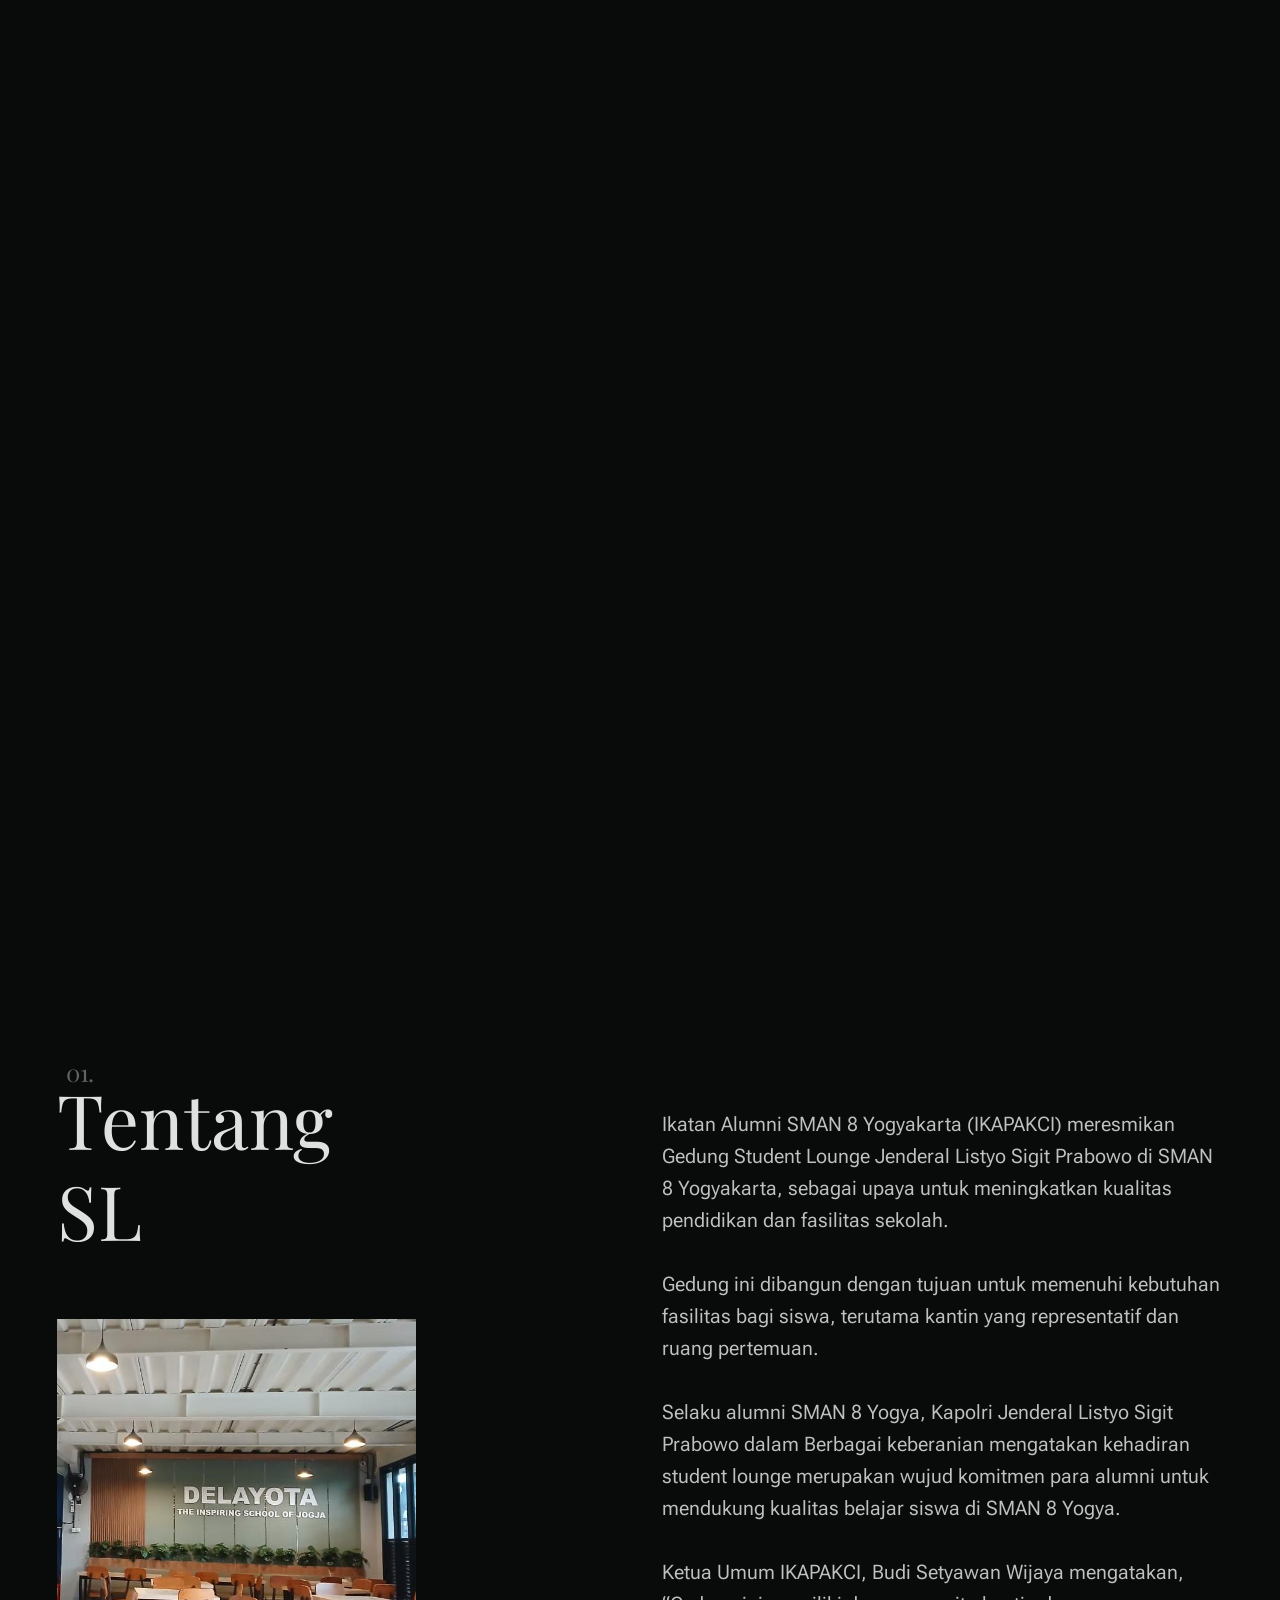
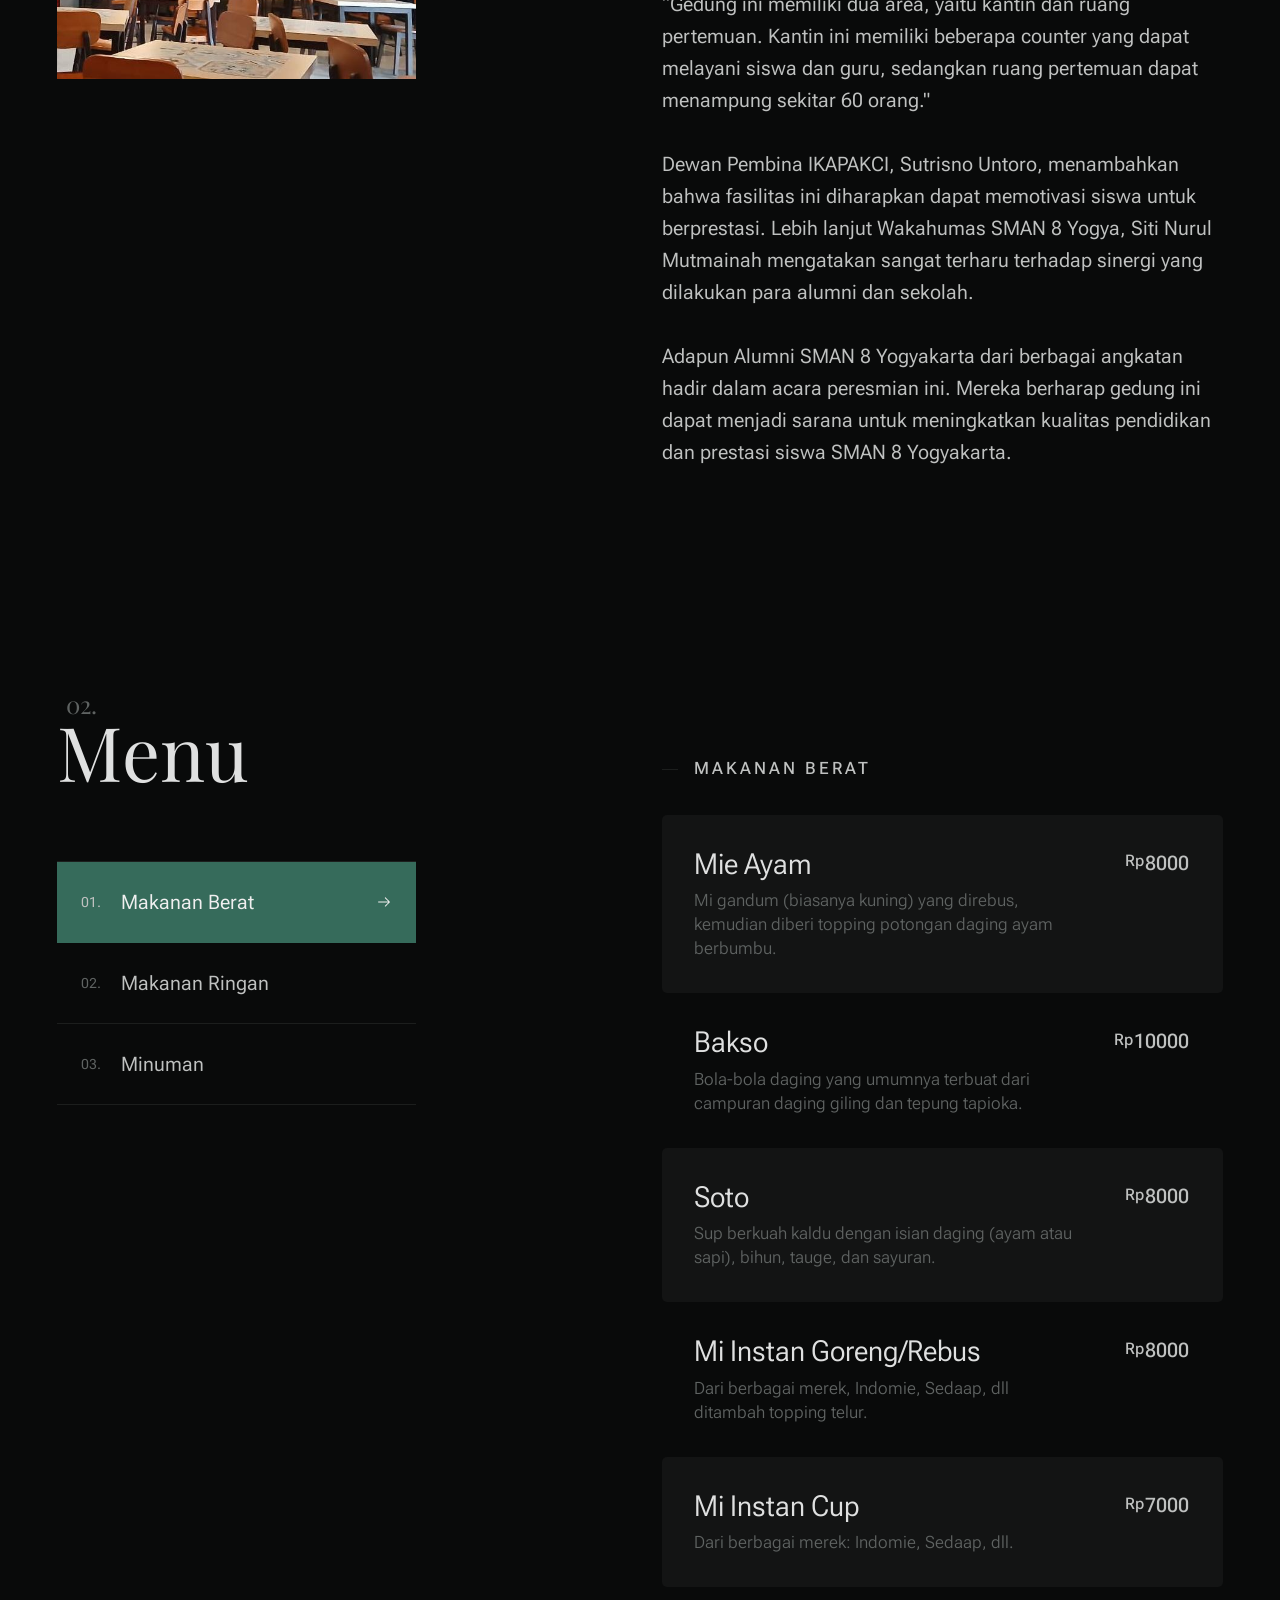
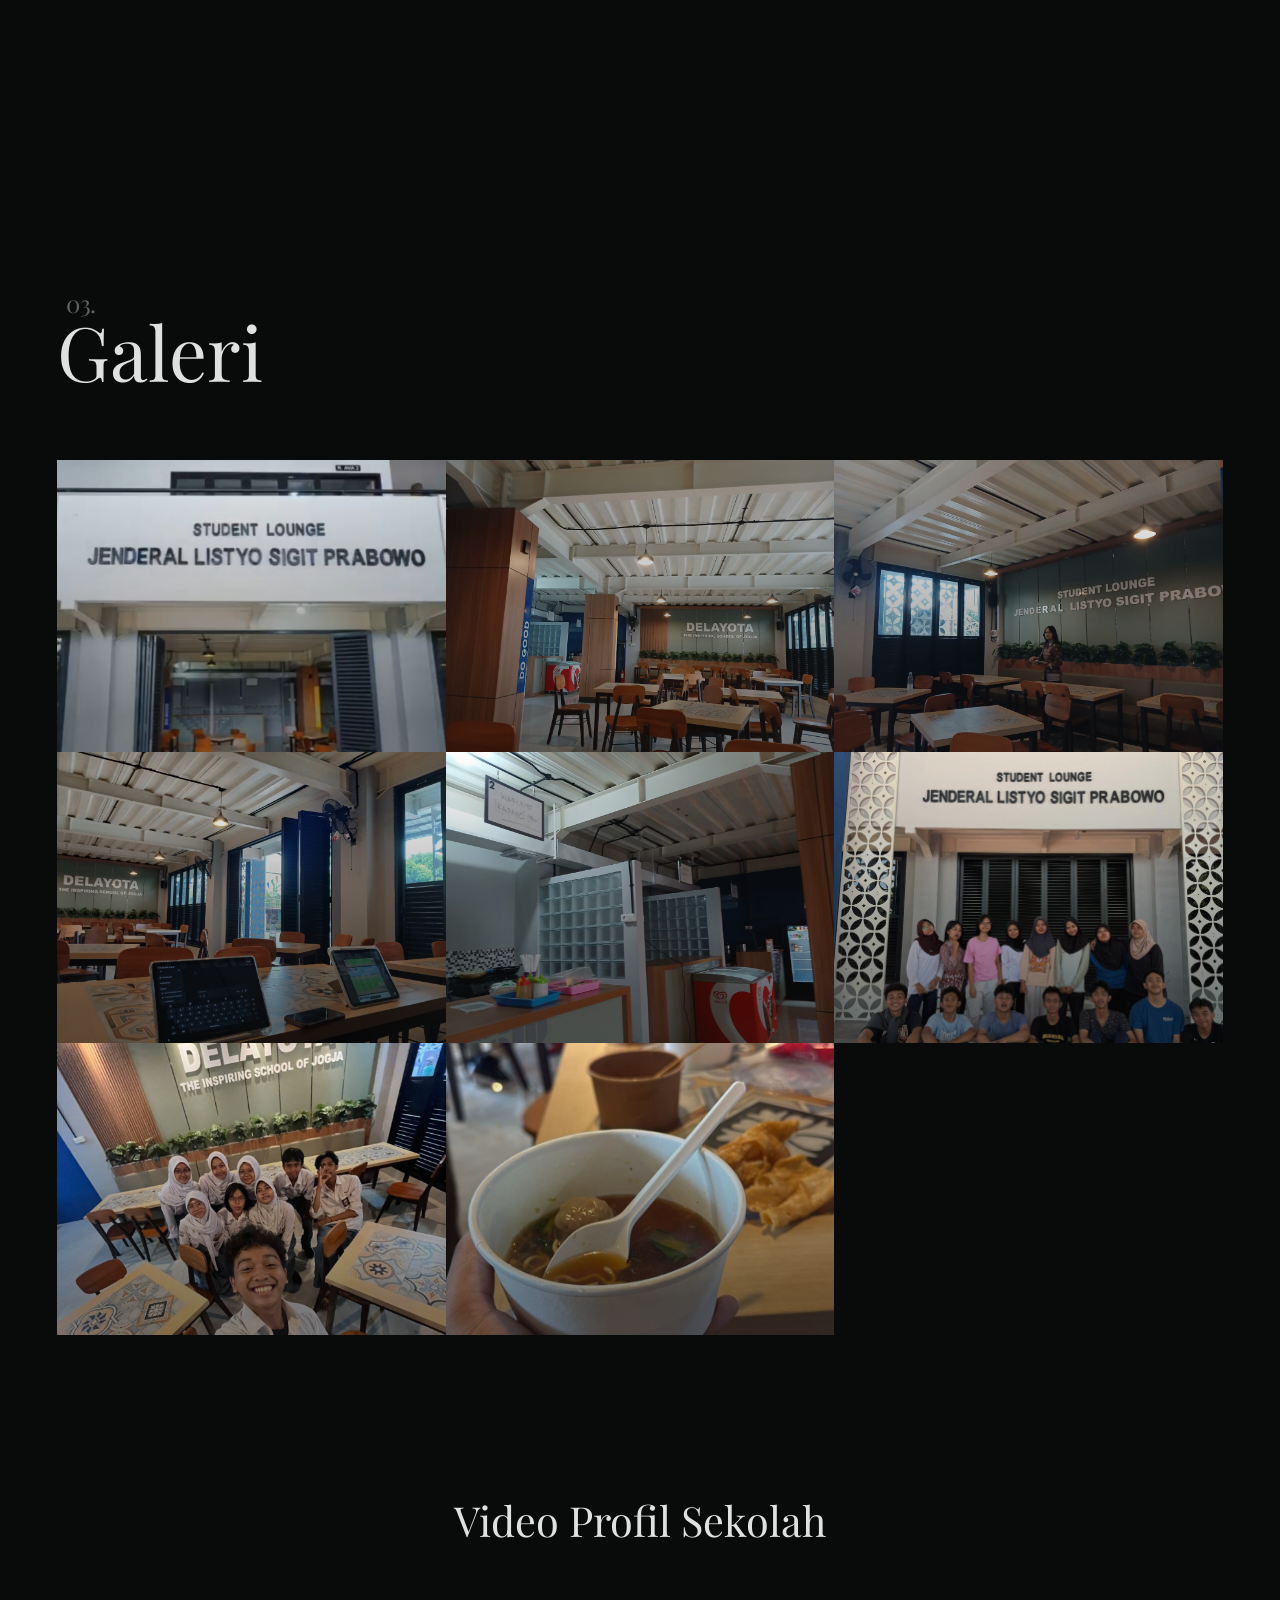
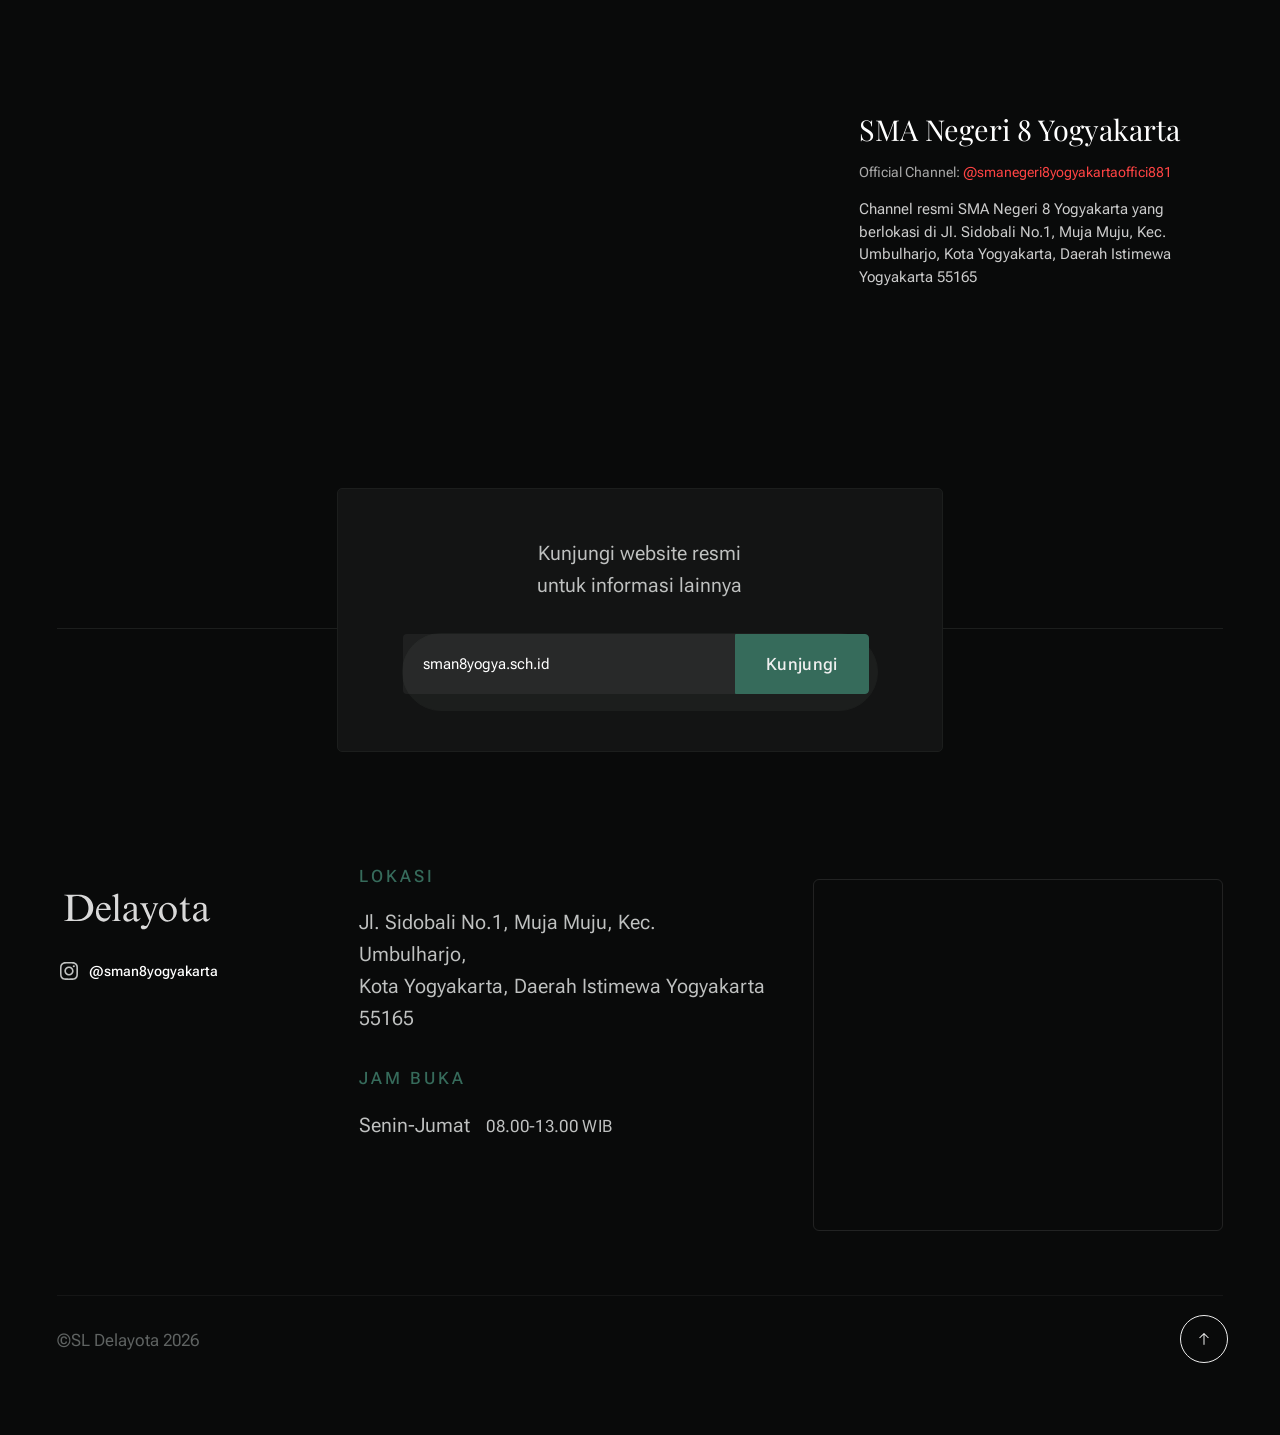
<file: index.html>
<!DOCTYPE html>
<html lang="en" class="no-js" >
<head>

    <!--- basic page needs
    ================================================== -->
    <meta charset="utf-8">
    <meta name="viewport" content="width=device-width, initial-scale=1">
    <title>Student Lounge Delayota</title>

    <script>
        document.documentElement.classList.remove('no-js');
        document.documentElement.classList.add('js');
    </script>

    <!-- CSS
    ================================================== -->
    <link rel="stylesheet" href="css/vendor.css">
    <link rel="stylesheet" href="css/styles.css">

    <!-- favicons
    ================================================== -->
    <link rel="apple-touch-icon" sizes="180x180" href="apple-touch-icon.png">
    <link rel="icon" type="image/png" sizes="32x32" href="favicon-32x32.png">
    <link rel="icon" type="image/png" sizes="16x16" href="favicon-16x16.png">
    <link rel="manifest" href="site.webmanifest">

</head>


<body id="top">
    
    <!-- preloader
    ================================================== -->
    <div id="preloader">
        <div id="loader" class="dots-fade">
            <div></div>
            <div></div>
            <div></div>
        </div>
    </div>

    <!-- page wrap
    ================================================== -->
    <div id="page" class="s-pagewrap ss-home">


        <!-- # site header 
        ================================================== -->
        <header class="s-header">

            <div class="container s-header__content">
                
                <div class="s-header__block">
                    <div class="header-logo">
                        <a class="logo" href="index.html">
                            <img src="images/logo.svg" alt="Homepage">
                        </a>
                    </div>
                    <a class="header-menu-toggle" href="#0"><span>Menu</span></a>
                </div> <!-- end s-header__block -->
            
                <nav class="header-nav">    
                    <ul class="header-nav__links">
                        <li class="current"><a class="smoothscroll" href="#intro">Intro</a></li>
                        <li><a class="smoothscroll" href="#about">Informasi</a></li>
                        <li><a class="smoothscroll" href="#menu">Menu</a></li>
                        <li><a class="smoothscroll" href="#gallery">Galeri</a></li>
                    </ul> <!-- end header-nav__links -->  
                    
                    <div class="header-contact">
                      <div style="display: flex; align-items: center; gap: 15px;">
                        <p id="userInfo" style="margin: 0; color: #ffffff; font-size: 15px; font-weight: bold;">Belum login</p>
                            <div id="authArea">
                                <button onclick="goLogin()" class="nav-cta">Login</button>
                            </div>
                        </div>
                    </div> <!-- end header-contact -->
                </nav> <!-- end header-nav -->         
            
            </div> <!-- end s-header__content -->

        </header> <!-- end s-header -->


        <!-- # intro
        ================================================== -->
        <section id="intro" class="container s-intro target-section">

            <div class="grid-block s-intro__content">

                <div class="intro-header">
                    <div class="intro-header__overline">Selamat datang di</div>
                    <h1 class="intro-header__big-type">
                        SL <br>
                        Delayota
                    </h1>
                </div> <!-- end intro-header -->

                <figure class="intro-pic-primary">
                    <img src="images/intro-pic-primary.jpg" 
                         srcset="images/intro-pic-primary.jpg 1x, 
                         images/intro-pic-primary@2x.jpg 2x" alt="">  
                </figure> <!-- end intro-pic-primary -->    
                    
                <div class="intro-block-content">

                    <figure class="intro-block-content__pic">
                        <img src="images/intro-pic-secondary.jpg" 
                             srcset="images/intro-pic-secondary.jpg 1x, 
                             images/intro-pic-secondary@2x.jpg 2x" alt=""> 
                    </figure> <!-- end intro-pic-secondary -->   

                    <div class="intro-block-content__text-wrap">
                        <p class="intro-block-content__text">
                            Student Lounge Jenderal Listyo Sigit Prabowo memenuhi kebutuhan fasilitas bagi siswa, terutama kantin yang representatif dan ruang pertemuan
                        </p>
                        
                        <ul class="intro-block-content__social">
                            <li><a href="https://sman8yogya.sch.id/" target="_blank" >@sman8yogya.sch.id</a></li>
                        </ul>
                    </div> <!-- end intro-block-content__social -->   

                </div> <!-- end intro-block-content -->

                <div class="intro-scroll">
                    <a class="smoothscroll" href="#about">                            
                        <span class="intro-scroll__circle-text"></span>
                        <span class="intro-scroll__text u-screen-reader-text">Gulir ke Bawah</span>
                        <div class="intro-scroll__icon">
                            <svg clip-rule="evenodd" fill-rule="evenodd" stroke-linejoin="round" stroke-miterlimit="2" viewBox="0 0 24 24" xmlns="http://www.w3.org/2000/svg"><path d="m5.214 14.522s4.505 4.502 6.259 6.255c.146.147.338.22.53.22s.384-.073.53-.22c1.754-1.752 6.249-6.244 6.249-6.244.144-.144.216-.334.217-.523 0-.193-.074-.386-.221-.534-.293-.293-.766-.294-1.057-.004l-4.968 4.968v-14.692c0-.414-.336-.75-.75-.75s-.75.336-.75.75v14.692l-4.979-4.978c-.289-.289-.761-.287-1.054.006-.148.148-.222.341-.221.534 0 .189.071.377.215.52z" fill-rule="nonzero"/></svg>
                        </div>
                    </a>
                </div> <!-- end intro-scroll -->

            </div> <!-- grid-block -->            

        </section> <!-- end s-intro -->


        <!-- # about
        ================================================== -->
        <section id="about" class="container s-about target-section">

            <div class="row s-about__content">

                <div class="column xl-4 lg-5 md-12 s-about__content-start">

                    <div class="section-header" data-num="01">
                        <h2 class="text-display-title">Tentang SL</h2>
                    </div>  

                    <figure class="about-pic-primary">
                        <img src="images/about-pic-primary.jpg" 
                             srcset="images/about-pic-primary.jpg 1x, 
                             images/about-pic-primary@2x.jpg 2x" alt=""> 
                    </figure>

                </div> <!-- end s-about__content-start -->

                <div class="column xl-6 lg-6 md-12 s-about__content-end">                   
                    <p>
                    Ikatan Alumni SMAN 8 Yogyakarta (IKAPAKCI) meresmikan Gedung Student Lounge Jenderal Listyo Sigit Prabowo di SMAN 8 Yogyakarta, sebagai upaya untuk meningkatkan kualitas pendidikan dan fasilitas sekolah.
                    </p>

                    <p>
                    Gedung ini dibangun dengan tujuan untuk memenuhi kebutuhan fasilitas bagi siswa, terutama kantin yang representatif dan ruang pertemuan.
                    </p>

                    <p>
                    Selaku alumni SMAN 8 Yogya, Kapolri Jenderal Listyo Sigit Prabowo dalam Berbagai keberanian mengatakan kehadiran student lounge merupakan wujud komitmen para alumni untuk mendukung kualitas belajar siswa di SMAN 8 Yogya.
                    </p>

                    <p>
                    Ketua Umum IKAPAKCI, Budi Setyawan Wijaya mengatakan, “Gedung ini memiliki dua area, yaitu kantin dan ruang pertemuan. Kantin ini memiliki beberapa counter yang dapat melayani siswa dan guru, sedangkan ruang pertemuan dapat menampung sekitar 60 orang."
                    </p>

                    <p>
                    Dewan Pembina IKAPAKCI, Sutrisno Untoro, menambahkan bahwa fasilitas ini diharapkan dapat memotivasi siswa untuk berprestasi. Lebih lanjut Wakahumas SMAN 8 Yogya, Siti Nurul Mutmainah mengatakan sangat terharu terhadap sinergi yang dilakukan para alumni dan sekolah.
                    </p>

                    <p>
                    Adapun Alumni SMAN 8 Yogyakarta dari berbagai angkatan hadir dalam acara peresmian ini. Mereka berharap gedung ini dapat menjadi sarana untuk meningkatkan kualitas pendidikan dan prestasi siswa SMAN 8 Yogyakarta.
                    </p>

                </div> <!--end column -->
                
            </div> <!-- end s-about__content-end -->
            
        </section> <!-- end s-about -->   


        <!-- # menu
        ================================================== -->
        <section id="menu" class="container s-menu target-section">

            <div class="row s-menu__content">
                
                <div class="column xl-4 lg-5 md-12 s-menu__content-start">

                    <div class="section-header" data-num="02">
                        <h2 class="text-display-title">Menu</h2>
                    </div>  

                    <nav class="tab-nav">
                        <ul class="tab-nav__list"> 
                            <li>
                                <a href="tab-signature-blends">
                                    <span>Makanan Berat</span>
                                    <svg clip-rule="evenodd" fill-rule="evenodd" stroke-linejoin="round" stroke-miterlimit="2" viewBox="0 0 24 24" xmlns="http://www.w3.org/2000/svg"><path d="m14.523 18.787s4.501-4.505 6.255-6.26c.146-.146.219-.338.219-.53s-.073-.383-.219-.53c-1.753-1.754-6.255-6.258-6.255-6.258-.144-.145-.334-.217-.524-.217-.193 0-.385.074-.532.221-.293.292-.295.766-.004 1.056l4.978 4.978h-14.692c-.414 0-.75.336-.75.75s.336.75.75.75h14.692l-4.979 4.979c-.289.289-.286.762.006 1.054.148.148.341.222.533.222.19 0 .378-.072.522-.215z" fill-rule="nonzero"/></svg>
                                </a>
                            </li>
                            <li>
                                <a href="#tab-pastries">
                                    <span>Makanan Ringan</span>
                                    <svg clip-rule="evenodd" fill-rule="evenodd" stroke-linejoin="round" stroke-miterlimit="2" viewBox="0 0 24 24" xmlns="http://www.w3.org/2000/svg"><path d="m14.523 18.787s4.501-4.505 6.255-6.26c.146-.146.219-.338.219-.53s-.073-.383-.219-.53c-1.753-1.754-6.255-6.258-6.255-6.258-.144-.145-.334-.217-.524-.217-.193 0-.385.074-.532.221-.293.292-.295.766-.004 1.056l4.978 4.978h-14.692c-.414 0-.75.336-.75.75s.336.75.75.75h14.692l-4.979 4.979c-.289.289-.286.762.006 1.054.148.148.341.222.533.222.19 0 .378-.072.522-.215z" fill-rule="nonzero"/></svg>
                                </a>
                            </li>
                            <li>
                                <a href="#tab-gourmet-treats">
                                    <span>Minuman</span>
                                    <svg clip-rule="evenodd" fill-rule="evenodd" stroke-linejoin="round" stroke-miterlimit="2" viewBox="0 0 24 24" xmlns="http://www.w3.org/2000/svg"><path d="m14.523 18.787s4.501-4.505 6.255-6.26c.146-.146.219-.338.219-.53s-.073-.383-.219-.53c-1.753-1.754-6.255-6.258-6.255-6.258-.144-.145-.334-.217-.524-.217-.193 0-.385.074-.532.221-.293.292-.295.766-.004 1.056l4.978 4.978h-14.692c-.414 0-.75.336-.75.75s.336.75.75.75h14.692l-4.979 4.979c-.289.289-.286.762.006 1.054.148.148.341.222.533.222.19 0 .378-.072.522-.215z" fill-rule="nonzero"/></svg>
                                </a>
                            </li>
                        </ul>
                    </nav> <!-- end tab-nav -->

                </div> <!-- end s-menu__content-start -->

                <div class="column xl-6 lg-6 md-12 s-menu__content-end">

                    <div class="tab-content menu-block">

                        <div id="tab-signature-blends" class="menu-block__group tab-content__item">

                            <h6 class="menu-block__cat-name">
                                Makanan Berat
                            </h6>

                            <ul class="menu-list">
                                <li class="menu-list__item">
                                    <div class="menu-list__item-desc">                                            
                                        <h4>Mie Ayam</h4>
                                        <p>
                                            Mi gandum (biasanya kuning) yang direbus, kemudian diberi topping potongan daging ayam berbumbu.
                                        </p>
                                    </div>
                                    <div class="menu-list__item-price">
                                        <span>Rp</span>8000
                                    </div>
                                </li>
                                <li class="menu-list__item">
                                    <div class="menu-list__item-desc">                                            
                                        <h4>Bakso</h4>
                                        <p>
                                            Bola-bola daging yang umumnya terbuat dari campuran daging giling dan tepung tapioka.
                                        </p>
                                    </div>
                                    <div class="menu-list__item-price">
                                        <span>Rp</span>10000
                                    </div>
                                </li>
                                <li class="menu-list__item">
                                    <div class="menu-list__item-desc">                                            
                                        <h4>Soto</h4>
                                        <p>
                                            Sup berkuah kaldu dengan isian daging (ayam atau sapi), bihun, tauge, dan sayuran.
                                        </p>
                                    </div>
                                    <div class="menu-list__item-price">
                                        <span>Rp</span>8000
                                    </div>
                                </li>
                                <li class="menu-list__item">
                                    <div class="menu-list__item-desc">                                            
                                        <h4>Mi Instan Goreng/Rebus</h4>
                                        <p>
                                            Dari berbagai merek, Indomie, Sedaap, dll ditambah topping telur.
                                        </p>
                                    </div>
                                    <div class="menu-list__item-price">
                                        <span>Rp</span>8000
                                    </div>
                                </li>
                                <li class="menu-list__item">
                                    <div class="menu-list__item-desc">                                            
                                        <h4>Mi Instan Cup</h4>
                                        <p>
                                            Dari berbagai merek: Indomie, Sedaap, dll.
                                        </p>
                                    </div>
                                    <div class="menu-list__item-price">
                                        <span>Rp</span>7000
                                    </div>
                                </li>
                            </ul> <!-- end menu-list -->

                        </div> <!-- end tab-content__item -->


                        <div id="tab-pastries" class="menu-block__group tab-content__item">

                            <h6 class="menu-block__cat-name">
                                Makanan Ringan
                            </h6>

                            <ul class="menu-list">
                                <li class="menu-list__item">
                                    <div class="menu-list__item-desc">                                            
                                        <h4>Lumpia Daging</h4>
                                        <p>
                                            Gulungan kulit tepung yang digoreng dengan isian tumisan daging cincang (sapi/ayam) dan sayuran.
                                        </p>
                                    </div>
                                    <div class="menu-list__item-price">
                                        <span>Rp</span>3000
                                    </div>
                                </li>
                                <li class="menu-list__item">
                                    <div class="menu-list__item-desc">                                            
                                        <h4>Sempol</h4>
                                        <p>
                                            Adonan tepung aci (tapioka) dan daging ayam giling yang dililitkan pada tusuk sate kemudian digoreng.
                                        </p>
                                    </div>
                                    <div class="menu-list__item-price">
                                        <span>Rp</span>2500
                                    </div>
                                </li>
                                <li class="menu-list__item">
                                    <div class="menu-list__item-desc">                                            
                                        <h4>Aneka Snack Kemasan</h4>
                                        <p>
                                            Dari berbagai merek, dari bentuk kecil hingga besar.
                                        </p>
                                    </div>
                                    <div class="menu-list__item-price">
                                        <span>Rp</span>3000-5000
                                    </div>
                                </li>
                            </ul> <!-- end menu-list -->

                        </div> <!-- end tab-content__item -->


                        <div id="tab-gourmet-treats" class="menu-block__group tab-content__item">

                            <h6 class="menu-block__cat-name">
                                Minuman
                            </h6>

                            <ul class="menu-list">
                                <li class="menu-list__item">
                                    <div class="menu-list__item-desc">                                            
                                        <h4>Aneka Minuman Dingin</h4>
                                        <p>
                                            Tersedia berbagai merek di kulkas minuman dingin, ada susu, teh, kopi, air putih, dll.
                                        </p>
                                    </div>
                                    <div class="menu-list__item-price">
                                        <span>Rp</span>3000-10000
                                    </div>
                                </li>
                                <li class="menu-list__item">
                                    <div class="menu-list__item-desc">                                            
                                        <h4>Aneka Minuman Sachet</h4>
                                        <p>
                                            Tersedia berbagai merek, berupa minuman dingin atau hangat/panas.
                                        </p>
                                    </div>
                                    <div class="menu-list__item-price">
                                        <span>Rp</span>5000
                                    </div>
                                </li>
                                <li class="menu-list__item">
                                    <div class="menu-list__item-desc">                                            
                                        <h4>Ice Cream</h4>
                                        <p>
                                            Tersedia berbagai jenis dari merek Wall's.
                                        </p>
                                    </div>
                                    <div class="menu-list__item-price">
                                        <span>Rp</span>2500-10000
                                    </div>
                                </li>
                                <li class="menu-list__item">
                                    <div class="menu-list__item-desc">                                            
                                        <h4>Teh dan Jeruk</h4>
                                        <p>
                                            Dapat berupa hangat/panas atau dingin.
                                        </p>
                                    </div>
                                    <div class="menu-list__item-price">
                                        <span>Rp</span>4000
                                    </div>
                                </li>
                            </ul> <!-- end menu-list -->
                            
                        </div> <!-- end tab-content__item -->

                    </div> <!-- menu-block -->

                </div> <!-- end s-menu__content-end -->

            </div> <!-- end s-menu__content -->

        </section> <!-- end s-menu -->  


        <!-- # gallery
        ================================================== -->
        <section id="gallery" class="container s-gallery target-section">

            <div class="row s-gallery__header">
                <div class="column xl-12 section-header-wrap">
                    <div class="section-header" data-num="03">
                        <h2 class="text-display-title">Galeri</h2>
                    </div>               
                </div> <!-- end section-header-wrap -->   
            </div> <!-- end s-gallery__header -->   

            <div class="gallery-items grid-cols grid-cols--wrap">

                <div class="gallery-items__item grid-cols__column">
                    <a href="images/gallery/large/l-gallery-01.jpg" class="gallery-items__item-thumb glightbox">
                        <img src="images/gallery/gallery-01.jpg" 
                            srcset="images/gallery/gallery-01.jpg 1x, 
                                    images/gallery/gallery-01@2x.jpg 2x" alt="">                                
                    </a>
                </div> <!-- end gallery-items__item-->
    
                <div class="gallery-items__item grid-cols__column">
                    <a href="images/gallery/large/l-gallery-02.jpg" class="gallery-items__item-thumb glightbox">
                        <img src="images/gallery/gallery-02.jpg" 
                            srcset="images/gallery/gallery-02.jpg 1x, 
                                    images/gallery/gallery-02@2x.jpg 2x" alt="">
                    </a>
                </div> <!-- end gallery-items__item -->
    
                <div class="gallery-items__item grid-cols__column">
                    <a href="images/gallery/large/l-gallery-03.jpg" class="gallery-items__item-thumb glightbox">
                        <img src="images/gallery/gallery-03.jpg" 
                            srcset="images/gallery/gallery-03.jpg 1x, 
                                    images/gallery/gallery-03@2x.jpg 2x" alt="">
                    </a>
                </div> <!-- end gallery-items__item -->
    
                <div class="gallery-items__item grid-cols__column">
                    <a href="images/gallery/large/l-gallery-04.jpg" class="gallery-items__item-thumb glightbox">
                        <img src="images/gallery/gallery-04.jpg" 
                            srcset="images/gallery/gallery-04.jpg 1x, 
                                    images/gallery/gallery-04@2x.jpg 2x" alt="">
                    </a>
                </div> <!-- end gallery-items__item -->
    
                <div class="gallery-items__item grid-cols__column">
                    <a href="images/gallery/large/l-gallery-05.jpg" class="gallery-items__item-thumb glightbox">
                        <img src="images/gallery/gallery-05.jpg" 
                            srcset="images/gallery/gallery-05.jpg 1x, 
                                    images/gallery/gallery-05@2x.jpg 2x" alt="">
                    </a>
                </div> <!-- end gallery-items__item -->
    
                <div class="gallery-items__item grid-cols__column">
                    <a href="images/gallery/large/l-gallery-06.jpg" class="gallery-items__item-thumb glightbox">
                        <img src="images/gallery/gallery-06.jpg" 
                            srcset="images/gallery/gallery-06.jpg 1x, 
                                    images/gallery/gallery-06@2x.jpg 2x" alt="">
                    </a>
                </div> <!-- end gallery-items__item -->
    
                <div class="gallery-items__item grid-cols__column">
                    <a href="images/gallery/large/l-gallery-07.jpg" class="gallery-items__item-thumb glightbox">
                        <img src="images/gallery/gallery-07.jpg" 
                            srcset="images/gallery/gallery-07.jpg 1x, 
                                    images/gallery/gallery-07@2x.jpg 2x" alt="">
                    </a>
                </div> <!-- end gallery-items__item -->
    
                <div class="gallery-items__item grid-cols__column">
                    <a href="images/gallery/large/l-gallery-08.jpg" class="gallery-items__item-thumb glightbox">
                        <img src="images/gallery/gallery-08.jpg" 
                            srcset="images/gallery/gallery-08.jpg 1x, 
                                    images/gallery/gallery-08@2x.jpg 2x" alt="">
                    </a>
                </div> <!-- end gallery-items__item -->
                
            </div> <!-- end grid-list-items -->

        </section> <!-- end s-gallery -->  


        <!-- # testimonials
        ================================================== -->
        <section id="testimonials" class="container s-testimonials">

                <div class="row">
                    <div class="column xl-12">
                        <h3 class="testimonials-title u-text-center">Video Profil Sekolah</h3>
                    </div>
                </div>

                <div class="row s-testimonials__content" style="display: flex; flex-wrap: wrap; gap: 30px; align-items: center;">
                    <div class="column" style="flex: 2; min-width: 320px;">
                        <div style="position: relative; width: 100%; aspect-ratio: 16/9;">
                            <iframe width="750" height="430" src="https://www.youtube.com/embed/8gsAJrevSaI?si=TWC7u9HBBA39AtYv" title="YouTube video player" frameborder="0" allow="accelerometer; autoplay; clipboard-write; encrypted-media; gyroscope; picture-in-picture; web-share" referrerpolicy="strict-origin-when-cross-origin" allowfullscreen></iframe>
                        </div>
                    </div>
                    
                    <div class="column" style="flex: 1; min-width: 260px; color: #fff;">
                        <h4 style="color: #fff; margin-bottom: 10px;">SMA Negeri 8 Yogyakarta</h4>
                        <p style="font-size: 14px; color: #aaa; margin-bottom: 10px;">
                            Official Channel: <a href="https://www.youtube.com/@smanegeri8yogyakartaoffici881" target="_blank" style="color: #ff4444; text-decoration: none;">@smanegeri8yogyakartaoffici881</a>
                        </p>
                        <p style="font-size: 15px; line-height: 1.5; color: #ccc;">
                            Channel resmi SMA Negeri 8 Yogyakarta yang berlokasi di Jl. Sidobali No.1, Muja Muju, Kec. Umbulharjo, Kota Yogyakarta, Daerah Istimewa Yogyakarta 55165
                        </p>
                    </div>

                </div>

        </section> <!-- end s-testimonials -->

        
        <!-- # footer 
        ================================================== -->
        <footer id="footer" class="container s-footer">  
            
            <div class="row s-footer__top row-x-center">
                <div class="column xl-6 lg-8 md-10 footer-block footer-newsletter">                  
    
                    <h5>
                    Kunjungi website resmi <br>
                    untuk informasi lainnya
                    </h5>
    
                    <div class="subscribe-form">
                        <div class="mc-form">
                            <div class="mc-input-wrap" style="display: flex; width: 100%;">
                                <div style="flex: 1; background-color: rgba(255, 255, 255, 0.05); color: #ffffff; padding: 0 20px; height: 6rem; line-height: 6rem; border: none; font-size: 1.5rem; text-align: left; border-radius: 4px 0 0 4px; white-space: nowrap; overflow: hidden; text-overflow: ellipsis;">
                                    sman8yogya.sch.id
                                </div>
                                 <a href="https://sman8yogya.sch.id" target="_blank" class="btn btn--primary" style="height: 6rem; line-height: 6rem; padding: 0 30px; text-decoration: none; border-radius: 0 4px 4px 0; text-align: center; white-space: nowrap; display: inline-block;">
                                    Kunjungi
                                 </a>

                            </div> 
                        </div>
                    </div> 

                </div> <!-- end footer-newsletter -->
            </div> <!-- end s-footer__top -->         

            <div class="row s-footer__main">             
                <div class="column xl-3 lg-12 footer-block s-footer__main-start">     

                    <div class="s-footer__logo">
                        <a class="logo" href="index.html">
                            <img src="images/logo.svg" alt="Homepage">
                        </a>
                    </div>  

                <ul class="s-footer__social social-list">
                    <li>
                            <a href="https://www.instagram.com/sman8yogyakarta?igsh=MTc1eGpiMGx3enR0bg==" target="_blank" style="display: inline-flex; align-items: center; text-decoration: none; gap: 8px;">
                                <svg xmlns="http://www.w3.org/2000/svg" width="24" height="24" viewBox="0 0 24 24" style="fill:rgba(0, 0, 0, 1); flex-shrink: 0;"><path d="M11.999,7.377c-2.554,0-4.623,2.07-4.623,4.623c0,2.554,2.069,4.624,4.623,4.624c2.552,0,4.623-2.07,4.623-4.624 C16.622,9.447,14.551,7.377,11.999,7.377L11.999,7.377z M11.999,15.004c-1.659,0-3.004-1.345-3.004-3.003 c0-1.659,1.345-3.003,3.004-3.003s3.002,1.344,3.002,3.003C15.001,13.659,13.658,15.004,11.999,15.004L11.999,15.004z"></path><circle cx="16.806" cy="7.207" r="1.078"></circle><path d="M20.533,6.111c-0.469-1.209-1.424-2.165-2.633-2.632c-0.699-0.263-1.438-0.404-2.186-0.42 c-0.963-0.042-1.268-0.054-3.71-0.054s-2.755,0-3.71,0.054C7.548,3.074,6.809,3.215,6.11,3.479C4.9,3.946,3.945,4.902,3.477,6.111 c-0.263,0.7-0.404,1.438-0.419,2.186c-0.043,0.962-0.056,1.267-0.056,3.71c0,2.442,0,2.753,0.056,3.71 c0.015,0.748,0.156,1.486,0.419,2.187c0.469,1.208,1.424,2.164,2.634,2.632c0.696,0.272,1.435,0.426,2.185,0.45 c0.963,0.042,1.268,0.055,3.71,0.055s2.755,0,3.71-0.055c0.747-0.015,1.486-0.157,2.186-0.419c1.209-0.469,2.164-1.424,2.633-2.633 c0.263-0.7,0.404-1.438,0.419-2.186c0.043-0.962,0.056-1.267,0.056-3.71s0-2.753-0.056-3.71C20.941,7.57,20.801,6.819,20.533,6.111z M19.315,15.643c-0.007,0.576-0.111,1.147-0.311,1.688c-0.305,0.787-0.926,1.409-1.712,1.711c-0.535,0.199-1.099,0.303-1.67,0.311 c-0.95,0.044-1.218,0.055-3.654,0.055c-2.438,0-2.687,0-3.655-0.055c-0.569-0.007-1.135-0.112-1.669-0.311 c-0.789-0.301-1.414-0.923-1.719-1.711c-0.196-0.534-0.302-1.099-0.311-1.669c-0.043-0.95-0.053-1.218-0.053-3.654 c0-2.437,0-2.686,0.053-3.655c0.007-0.576,0.111-1.146,0.311-1.687c0.305-0.789,0.93-1.41,1.719-1.712 c0.534-0.198,1.1-0.303,1.669-0.311c0.951-0.043,1.218-0.055,3.655-0.055c2.437,0,2.687,0,3.654,0.055 c0.571,0.007,1.135,0.112,1.67,0.311c0.786,0.303,1.407,0.925,1.712,1.712c0.196,0.534,0.302,1.099,0.311,1.669 c0.043,0.951,0.054,1.218,0.054,3.655c0,2.436,0,2.698-0.043,3.654H19.315z"></path></svg>
                                <span style="font-size: 14px; font-weight: 500; color: #ffffff;">@sman8yogyakarta</span>
                                <span class="u-screen-reader-text">Instagram</span>
                            </a>
                    </li>
                </ul>
                    </ul> <!--end s-footer__social -->

                </div> <!-- end s-footer__main-start -->
                

                <div class="column xl-9 lg-12 s-footer__main-end grid-cols grid-cols--wrap">

                    <div class="grid-cols__column footer-block">
                        <h6>Lokasi</h6>
                        <p>
                        Jl. Sidobali No.1, Muja Muju, Kec. Umbulharjo,  <br>
                            Kota Yogyakarta, Daerah Istimewa Yogyakarta 55165
                        </p>
                        <div class="grid-cols__column footer-block">                   
                            <h6>Jam Buka</h6>
                            <ul class="opening-hours">
                                <li><span class="opening-hours__days">Senin-Jumat</span><span class="opening-hours__time">08.00-13.00 WIB</span></li>
                            </ul> 
                        </div>  
                    </div>
                    
                    <div class="grid-cols__column footer-block">     
                            <a href="https://maps.app.goo.gl/7jNK9bhNVYyXQAcx8" target="_blank" style="display: block; text-decoration: none;">
                            <div class="footer-map-wrap" style="width: 100%; margin-top: 15px; border-radius: 6px; overflow: hidden; border: 1px solid rgba(255, 255, 255, 0.1); pointer-events: none;">
                        
                                    <iframe src="https://www.google.com/maps/embed?pb=!1m18!1m12!1m3!1d3952.8966682503406!2d110.39508458736545!3d-7.8007635641029625!2m3!1f0!2f0!3f0!3m2!1i1024!2i768!4f13.1!3m3!1m2!1s0x2e7a57669d43fe55%3A0x75fae1bb400d4da5!2sSMA%20Negeri%208%20Yogyakarta!5e0!3m2!1sen!2sid!4v1780292453970!5m2!1sen!2sid" width="100%" height="350" style="border:0; display: block;" allowfullscreen="" loading="lazy" referrerpolicy="no-referrer-when-downgrade"></iframe>
                
                            </div>
                            </a>
                    </div>
                
                </div> <!-- s-footer__main-end -->                  

            </div> <!-- end  s-footer__main-content -->                 
            
            <div class="row s-footer__bottom">       
                
                <div class="column xl-6 lg-12">
                    <p class="ss-copyright">
                        <span>©SL Delayota 2026</span> 
                    </p>
                </div>

            </div> <!-- end s-footer__bottom -->          

            <div class="ss-go-top">
                <a class="smoothscroll" title="Back to Top" href="#top">                 
                    <svg clip-rule="evenodd" fill-rule="evenodd" stroke-linejoin="round" stroke-miterlimit="2" viewBox="0 0 24 24" xmlns="http://www.w3.org/2000/svg"><path d="m14.523 18.787s4.501-4.505 6.255-6.26c.146-.146.219-.338.219-.53s-.073-.383-.219-.53c-1.753-1.754-6.255-6.258-6.255-6.258-.144-.145-.334-.217-.524-.217-.193 0-.385.074-.532.221-.293.292-.295.766-.004 1.056l4.978 4.978h-14.692c-.414 0-.75.336-.75.75s.336.75.75.75h14.692l-4.979 4.979c-.289.289-.286.762.006 1.054.148.148.341.222.533.222.19 0 .378-.072.522-.215z" fill-rule="nonzero"/></svg>
                </a>                                
                <span>Back To Top</span>   
            </div> <!-- end ss-go-top -->
            
        </footer> <!-- end s-footer -->

    </div> <!-- end page-wrap -->


    <!-- Java Script
    ================================================== -->
    <script src="js/plugins.js"></script>
    <script src="js/main.js"></script>
    <script src="./login/js/welcome.js"></script>
    <script>
        function goLogin() {
            window.location.href = "./login/index.html";
        }
    </script>
   
</body>
</html>
</file>
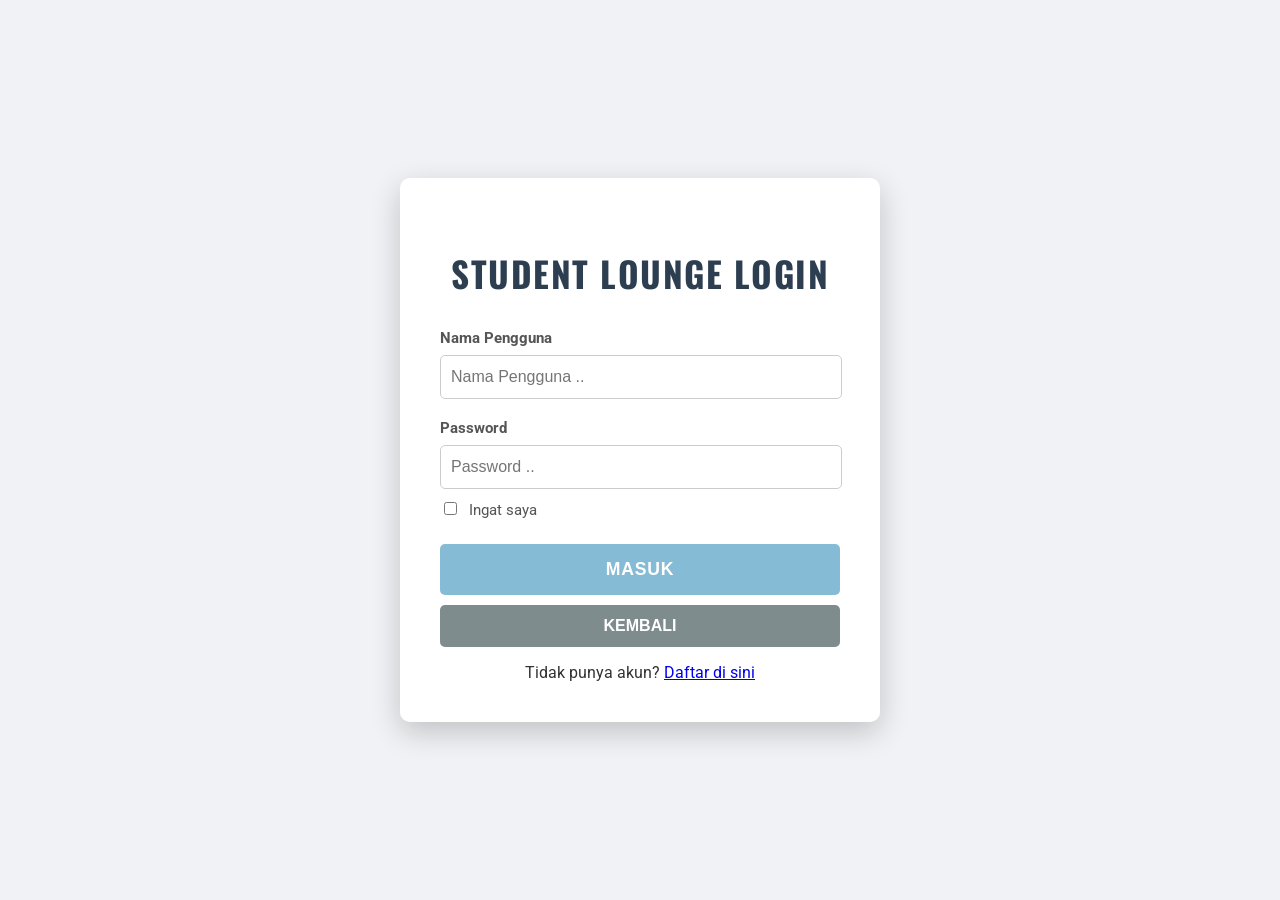
<file: login/index.html>
<!DOCTYPE html>
<html lang="en">
<head>
    <meta charset="UTF-8">
    <meta name="viewport" content="width=device-width, initial-scale=1.0">
    <title>SL Delayota Login</title>
    <link href="https://fonts.googleapis.com/css2?family=Roboto:wght@400;700&family=Oswald:wght@400;700&display=swap" rel="stylesheet">
    <style>
      
        body {
            font-family: 'Roboto', sans-serif;
            background-color: #f0f2f5;
            display: flex;
            justify-content: center;
            align-items: center;
            min-height: 100vh;
            margin: 0;
            color: #333;
            background-image: url('https://images.unsplash.com/photo-1486006920555-c77dce18193b?q=80&w=1920&h=1080&fit=crop'); 
            background-size: cover;
            background-position: center;
            background-attachment: fixed;
        }

    
        .login-container {
            background-color: rgba(255, 255, 255, 0.95);
            padding: 40px;
            border-radius: 10px;
            box-shadow: 0 10px 30px rgba(0, 0, 0, 0.2);
            width: 100%;
            max-width: 400px;
            text-align: center;
            backdrop-filter: blur(5px);
        }

        .login-container h2 {
            font-family: 'Oswald', sans-serif;
            color: #2c3e50;
            margin-bottom: 30px;
            font-size: 2.2em;
            text-transform: uppercase;
            letter-spacing: 1.5px;
        }

        .form-group {
            margin-bottom: 20px;
            text-align: left;
        }

        .form-group label {
            display: block;
            margin-bottom: 8px;
            color: #555;
            font-size: 0.95em;
            font-weight: bold;
        }

        .form-group input[type="text"],
        .form-group input[type="password"] {
            width: calc(100% - 20px);
            padding: 12px 10px;
            border: 1px solid #ccc;
            border-radius: 5px;
            font-size: 1em;
            transition: border-color 0.3s ease;
        }

        .form-group input[type="text"]:focus,
        .form-group input[type="password"]:focus {
            border-color: #e74c3c;
            outline: none;
            box-shadow: 0 0 8px rgba(231, 76, 60, 0.3);
        }

        .form-group.checkbox-group {
            display: flex;
            align-items: center;
            justify-content: space-between;
            margin-top: -10px;
            margin-bottom: 25px;
        }

        .form-group.checkbox-group input[type="checkbox"] {
            margin-right: 8px;
            accent-color: #e74c3c;
        }

        .form-group.checkbox-group label {
            margin-bottom: 0;
            display: inline-block;
            font-weight: normal;
        }

        .forgot-password {
            font-size: 0.9em;
        }

        .forgot-password a {
            color: #e74c3c;
            text-decoration: none;
            transition: color 0.3s ease;
        }

        .forgot-password a:hover {
            text-decoration: underline;
            color: #c0392b;
        }

        .btn-submit {
            background-color: #85BBD5;
            color: white;
            padding: 15px 25px;
            border: none;
            border-radius: 5px;
            font-size: 1.1em;
            font-weight: bold;
            cursor: pointer;
            transition: background-color 0.3s ease, transform 0.2s ease;
            width: 100%;
            text-transform: uppercase;
            letter-spacing: 0.8px;
            margin-bottom: 10px;
        }

        .btn-submit:hover {
            background-color: #c0392b;
            transform: translateY(-2px);
        }

        .btn-home {
            background-color: #7f8c8d;
            color: white;
            padding: 12px 25px;
            border: none;
            border-radius: 5px;
            font-size: 1em;
            font-weight: bold;
            cursor: pointer;
            transition: background-color 0.3s ease;
            width: 100%;
            text-transform: uppercase;
        }

        .btn-home:hover {
            background-color: #95a5a6;
        }

        .alert {
            background-color: #e44e4e;
            color: white;
            padding: 10px;
            text-align: center;
            border: 1px solid #b32929;
            margin-top: 15px;
            border-radius: 5px;
        }
    </style>
</head>
<body>
    <div class="login-container">
        <h2>Student Lounge Login</h2>
        
        <form id="loginForm">
            <div class="form-group">
                <label for="username">Nama Pengguna</label>
                <input type="text" id="username" placeholder="Nama Pengguna .." required="required">
            </div>
            <div class="form-group">
                <label for="password">Password</label>
                <input type="password" id="password" placeholder="Password .." required="required">
            </div>
            <div class="form-group checkbox-group">
                <label>
                    <input type="checkbox" name="remember_me"> Ingat saya
                </label>
            </div>
            
            <button type="submit" class="btn-submit">masuk</button>
            
            <button type="button" class="btn-home" onclick="location.href='../index.html';">Kembali</button>
            
            <p id="message" style="color: #e74c3c; font-weight: bold; margin-top: 10px;"></p>
            
            <div id="alertBox" class="alert" style="display:none;"></div>
        </form>
        
        <div class="login-footer">
            Tidak punya akun? <a href="register.html">Daftar di sini</a>
        </div>
    </div>

    <script src="js/login.js"></script>
</body>
</html>
</file>
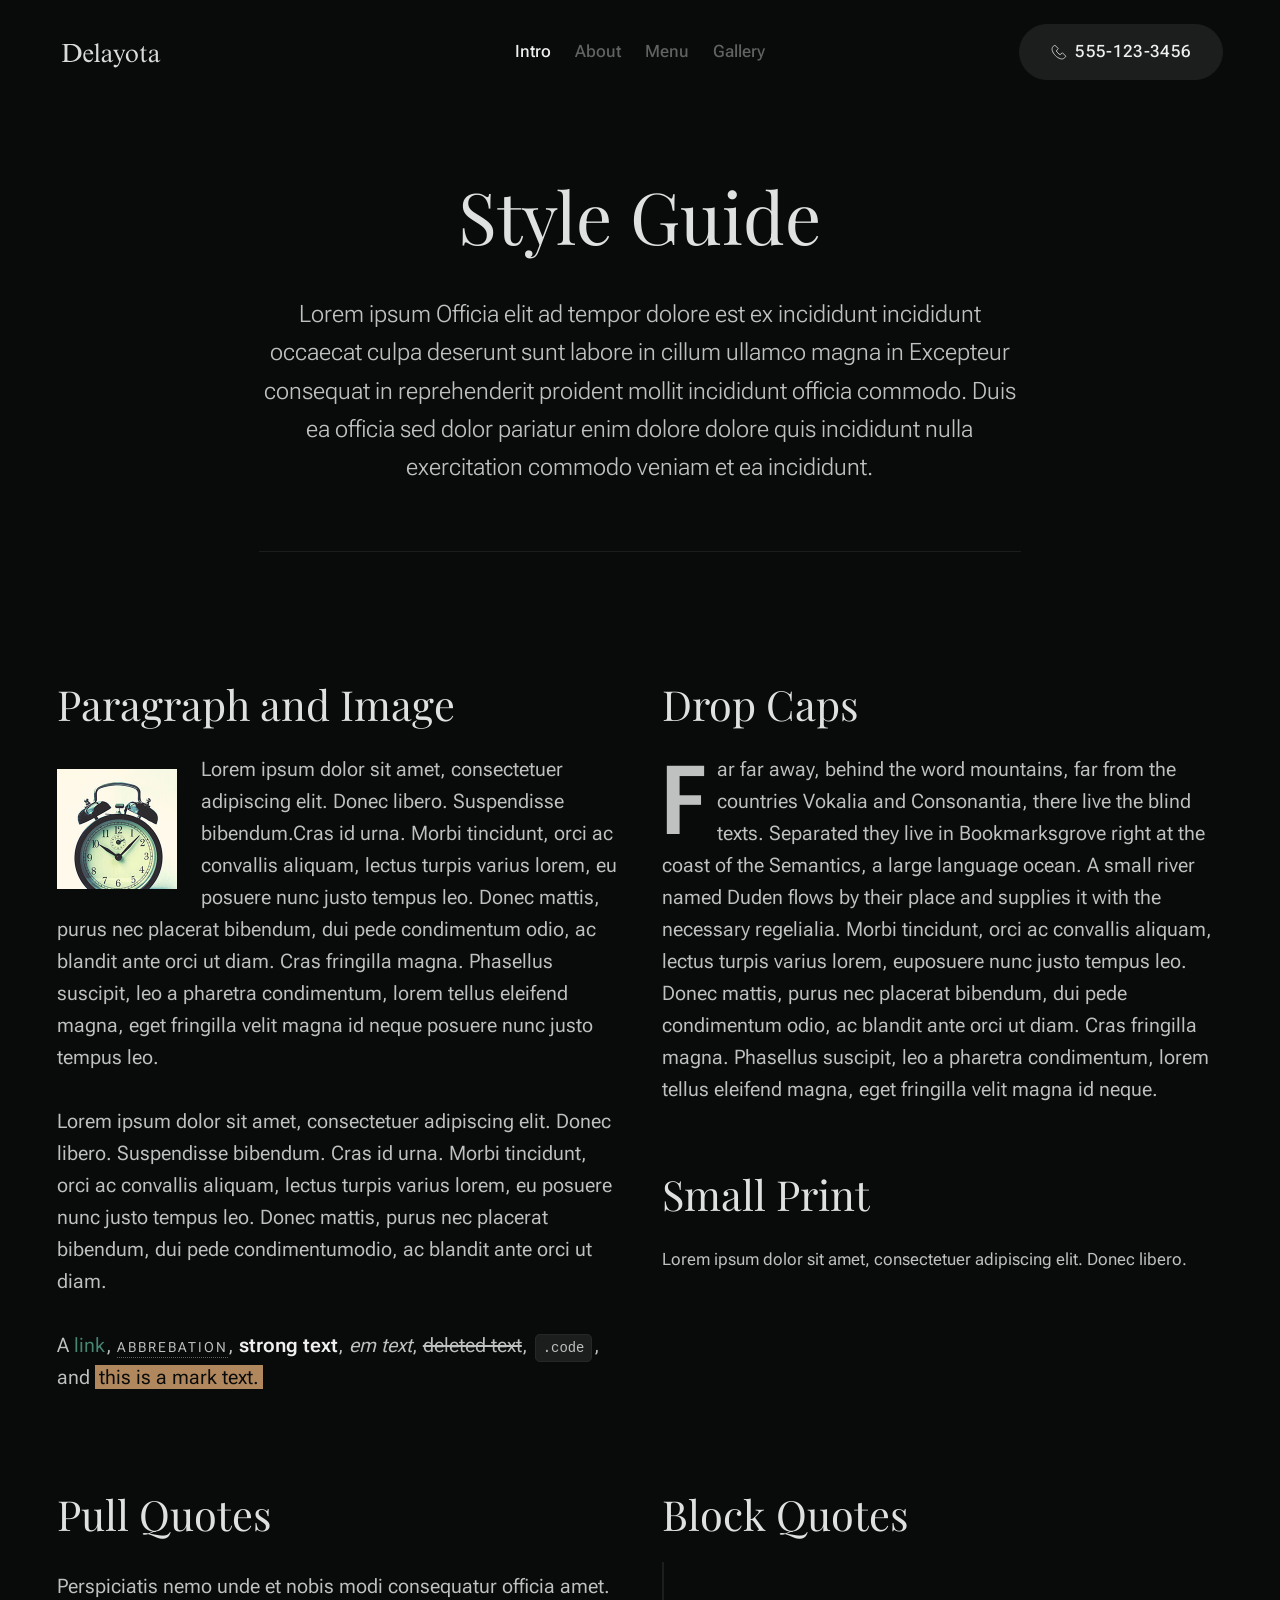
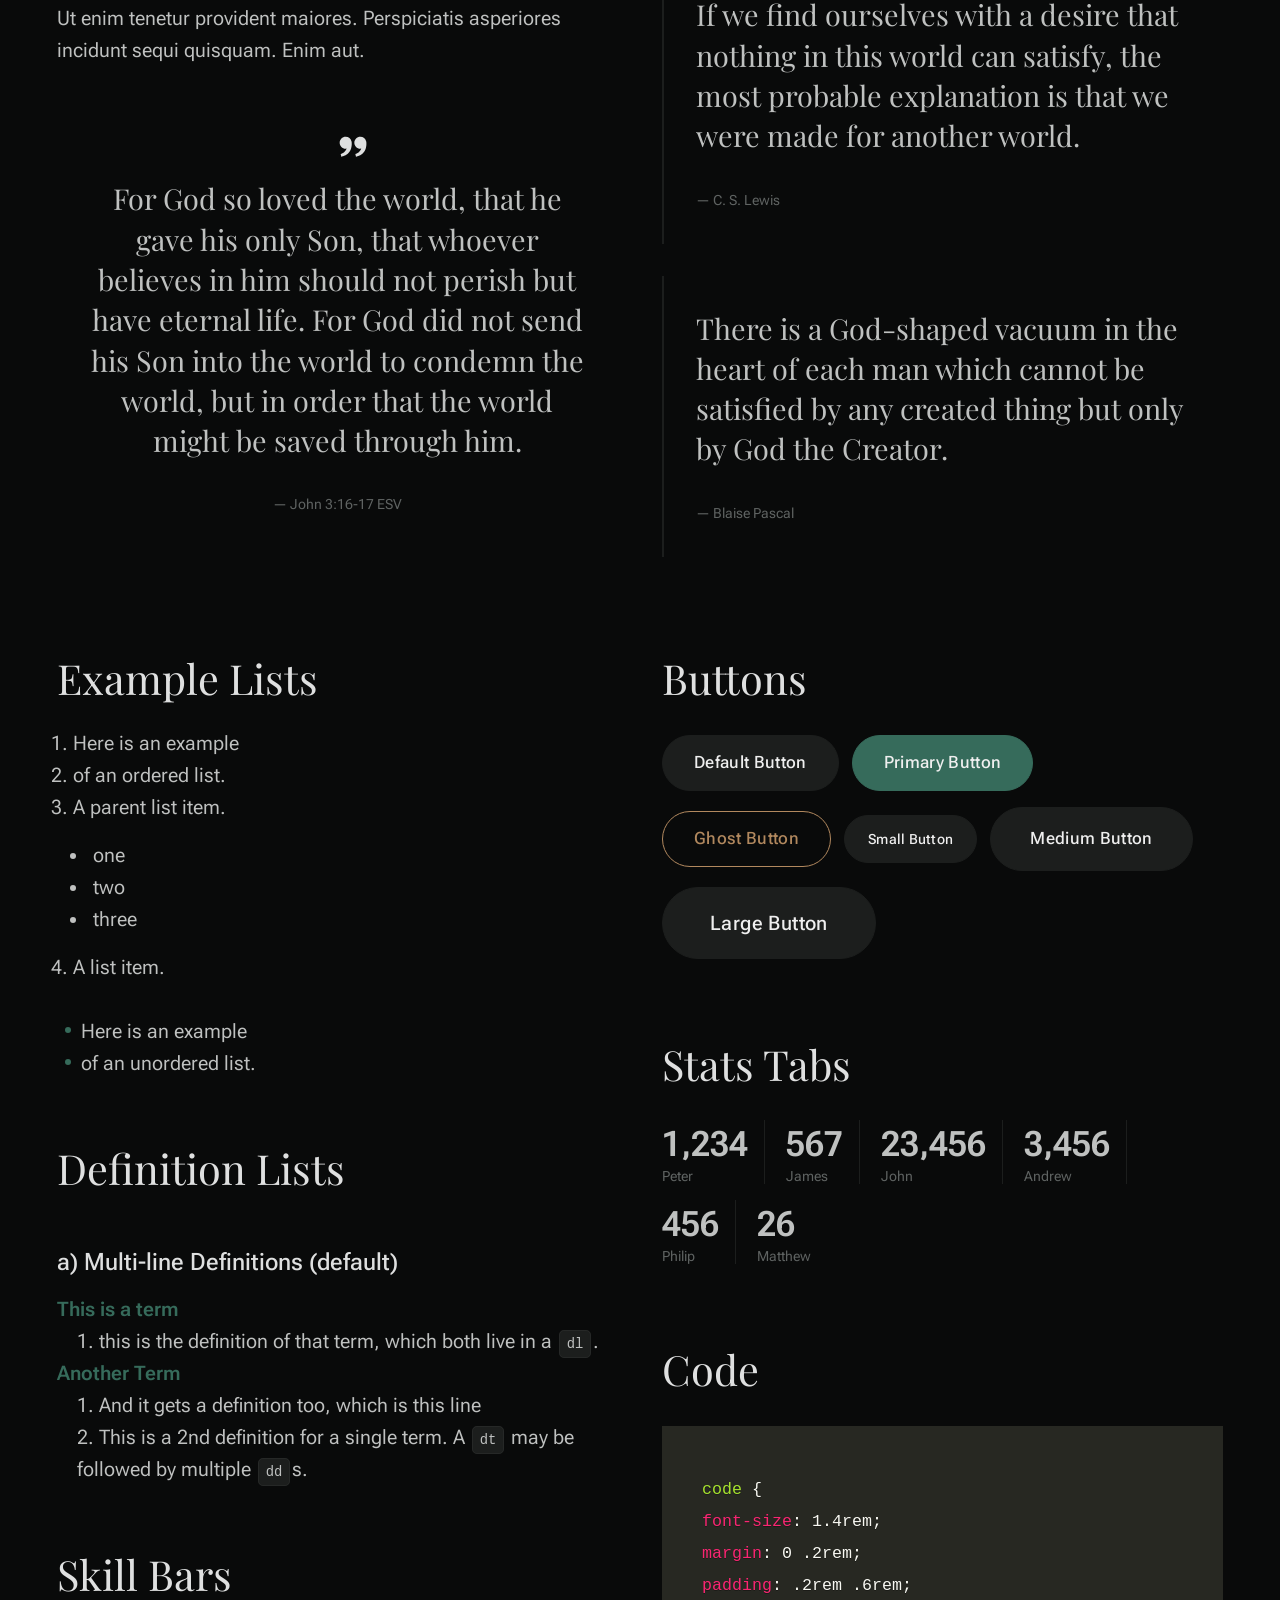
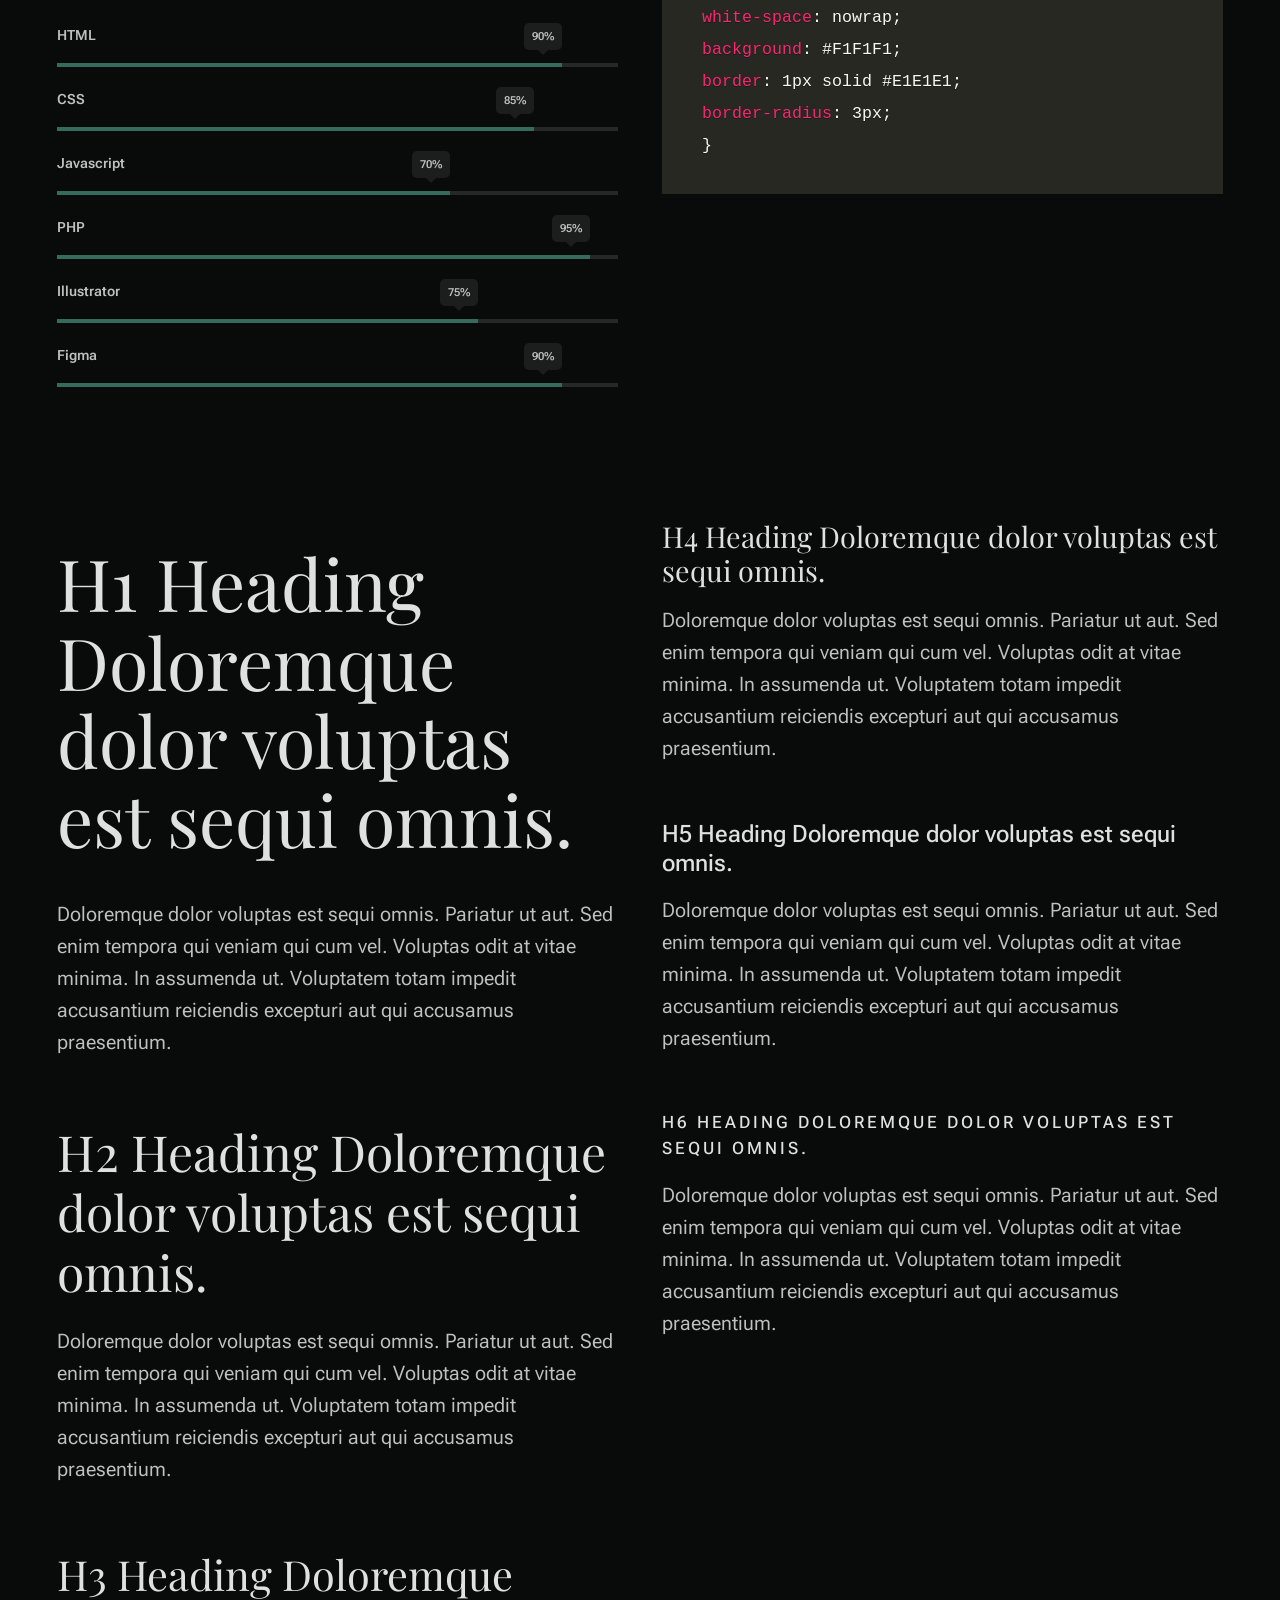
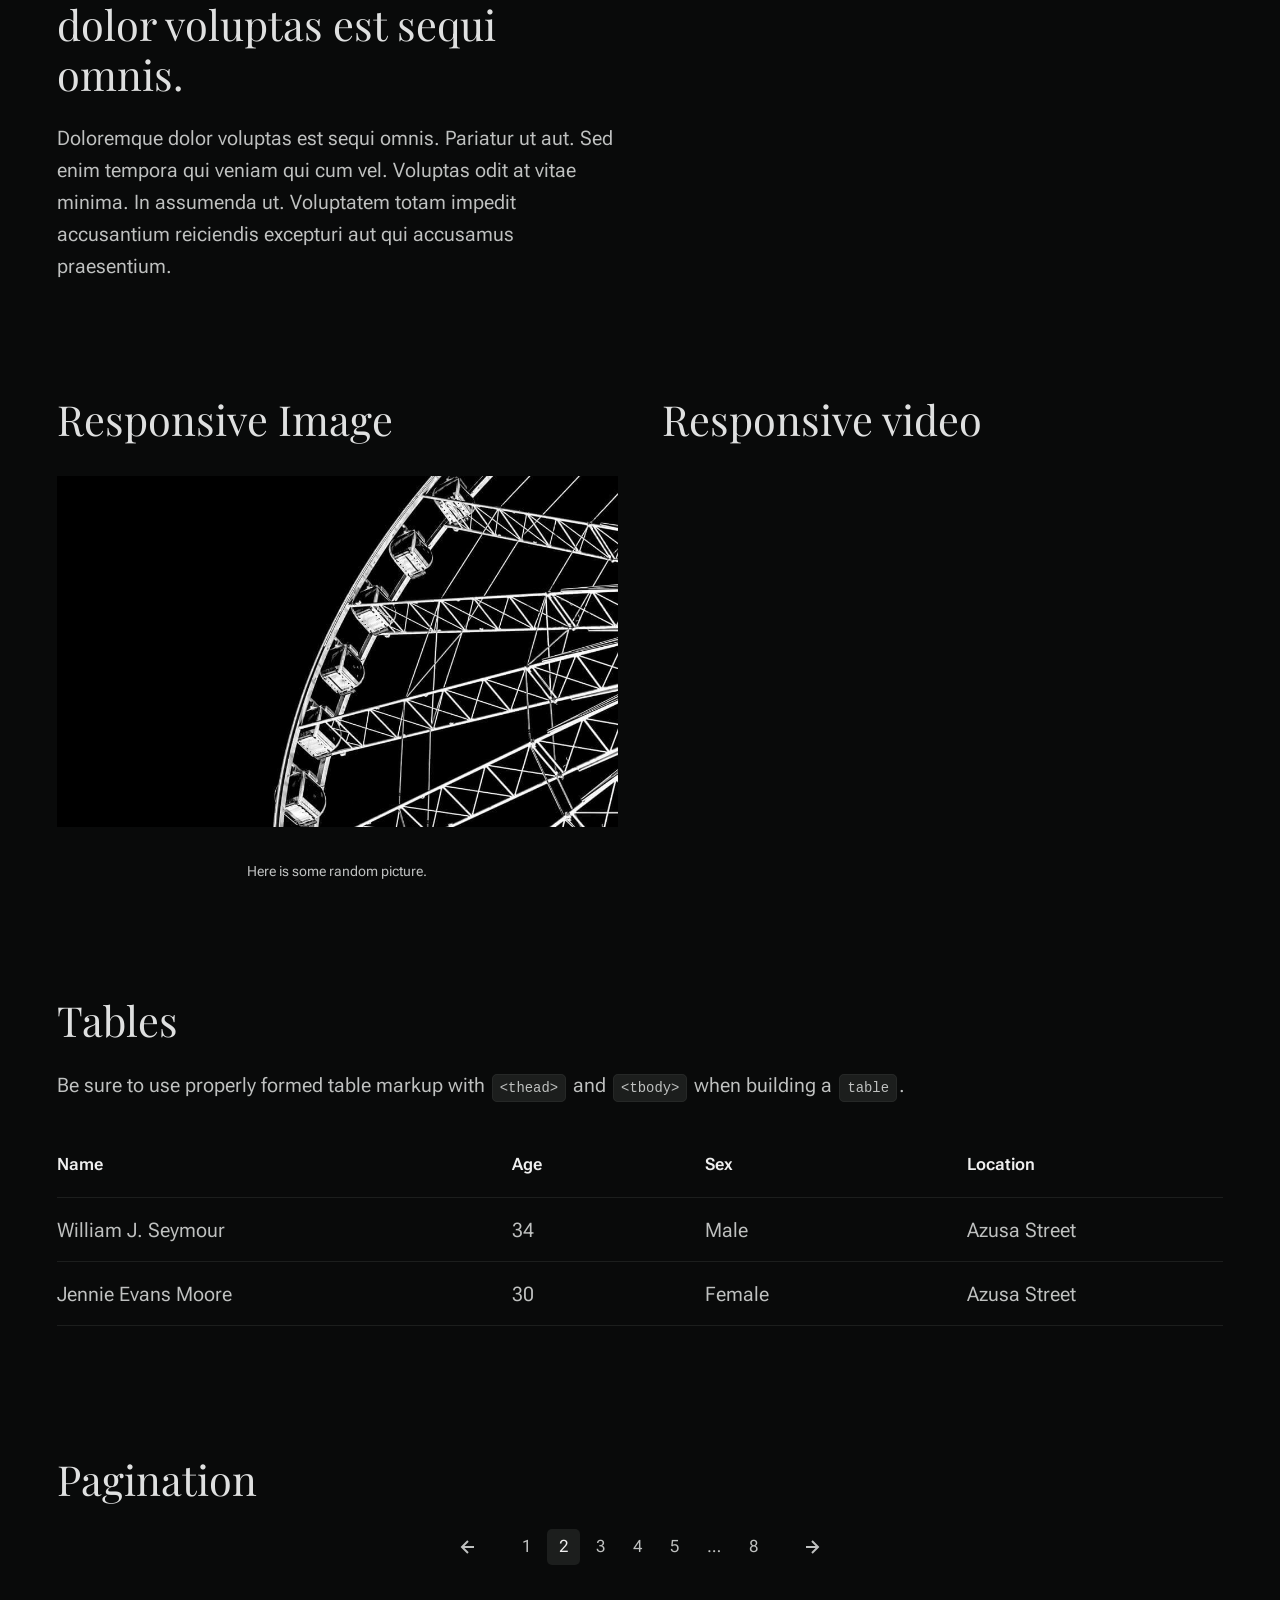
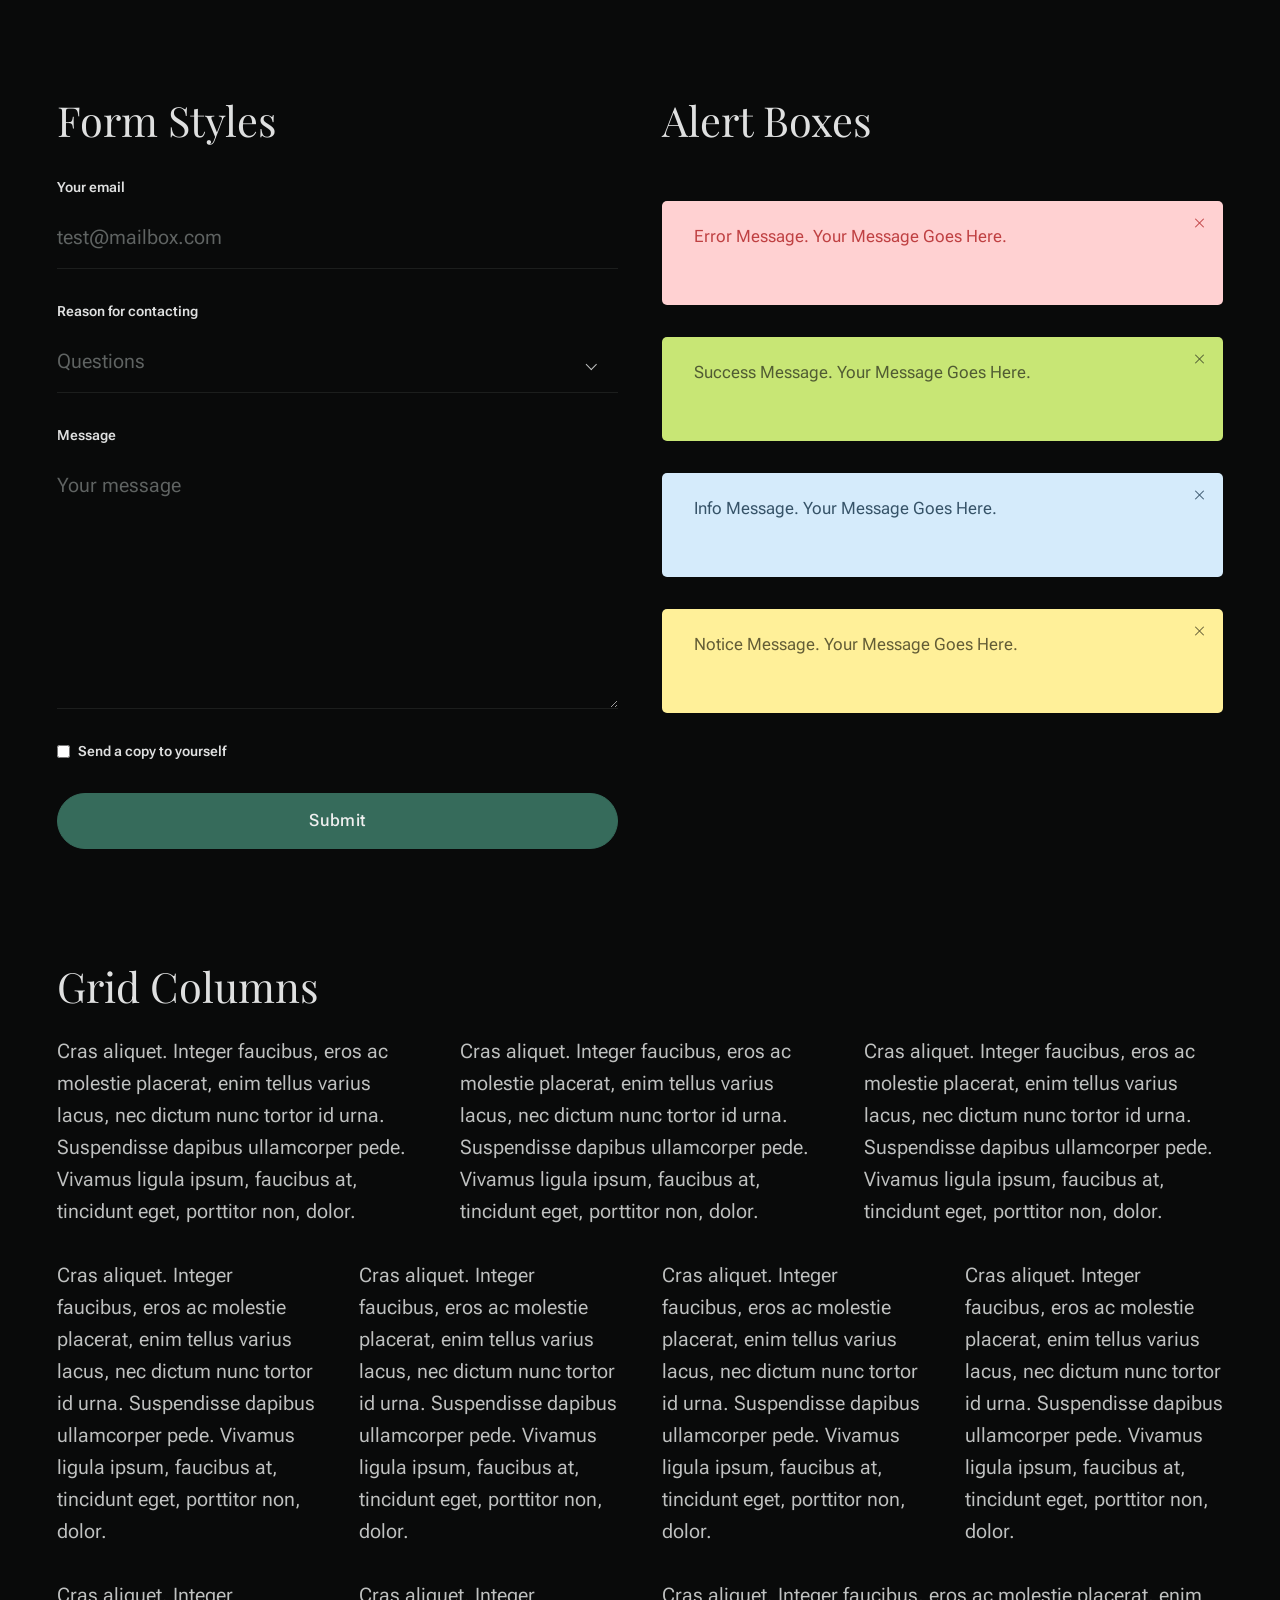
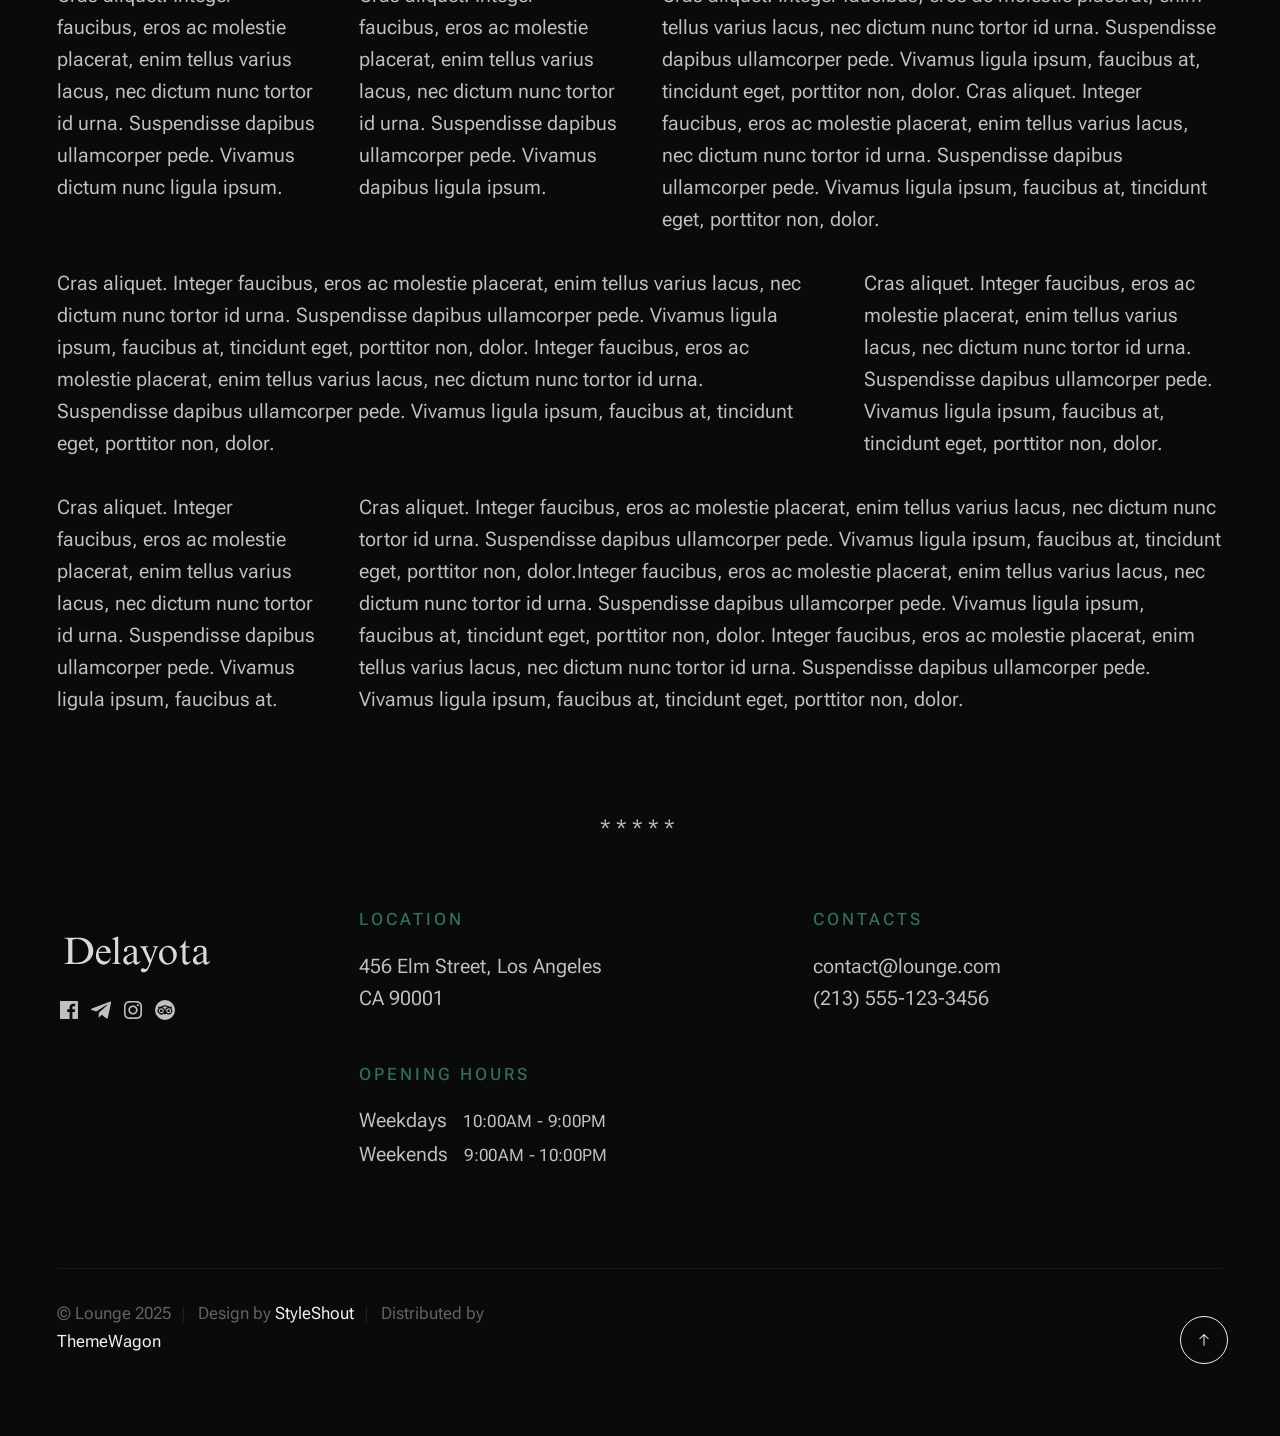
<file: styles.html>
<!DOCTYPE html>
<html lang="en" class="no-js" >
<head>

    <!--- basic page needs
    ================================================== -->
    <meta charset="utf-8">
    <meta name="viewport" content="width=device-width, initial-scale=1">
    <title>Styles - Lounge</title>

    <script>
        document.documentElement.classList.remove('no-js');
        document.documentElement.classList.add('js');
    </script>

    <!-- CSS
    ================================================== -->
    <link rel="stylesheet" href="css/vendor.css">
    <link rel="stylesheet" href="css/styles.css">

    <style>
        .s-pageheader {
            padding-top: var(--vspace-3);
        }
        .s-pagecontent {
            /* padding-bottom: var(--vspace-4); */
        }
    </style>

    <!-- favicons
    ================================================== -->
    <link rel="apple-touch-icon" sizes="180x180" href="apple-touch-icon.png">
    <link rel="icon" type="image/png" sizes="32x32" href="favicon-32x32.png">
    <link rel="icon" type="image/png" sizes="16x16" href="favicon-16x16.png">
    <link rel="manifest" href="site.webmanifest">

</head>


<body id="top">
    
    <!-- preloader
    ================================================== -->
    <div id="preloader">
        <div id="loader" class="dots-fade">
            <div></div>
            <div></div>
            <div></div>
        </div>
    </div>   

    <!-- page wrap
    ================================================== -->
    <div id="page" class="s-pagewrap">

        
        <!-- # site header 
        ================================================== -->
        <header class="s-header">

            <div class="container s-header__content">
                
                <div class="s-header__block">
                    <div class="header-logo">
                        <a class="logo" href="index.html">
                            <img src="images/logo.svg" alt="Homepage">
                        </a>
                    </div>
                    <a class="header-menu-toggle" href="#0"><span>Menu</span></a>
                </div> <!-- end s-header__block -->
            
                <nav class="header-nav">    
                    <ul class="header-nav__links">
                        <li class="current"><a class="smoothscroll" href="#intro">Intro</a></li>
                        <li><a class="smoothscroll" href="#about">About</a></li>
                        <li><a class="smoothscroll" href="#menu">Menu</a></li>
                        <li><a class="smoothscroll" href="#gallery">Gallery</a></li>
                    </ul> <!-- end header-nav__links -->  
                    
                    <div class="header-contact">
                        <a href="tel:+" class="header-contact__num btn">
                            <svg id="Layer_1" data-name="Layer 1" xmlns="http://www.w3.org/2000/svg" viewBox="0 0 24 24" stroke-width="1.5" width="24" height="24" color="#000000"><defs><style>.cls-6376396cc3a86d32eae6f0dc-1{fill:none;stroke:currentColor;stroke-miterlimit:10;}</style></defs><path class="cls-6376396cc3a86d32eae6f0dc-1" d="M19.64,21.25c-2.54,2.55-8.38.83-13-3.84S.2,6.9,2.75,4.36L5.53,1.57,10.9,6.94l-2,2A2.18,2.18,0,0,0,8.9,12L12,15.1a2.18,2.18,0,0,0,3.07,0l2-2,5.37,5.37Z"></path></svg>
                            555-123-3456
                        </a>
                    </div> <!-- end header-contact -->
                </nav> <!-- end header-nav -->         
            
            </div> <!-- end s-header__content -->

        </header> <!-- end s-header -->

        
        <!-- # main content
        ================================================== -->
        <article class="s-content container">

            <!-- ## pageheader -->
            <div class="row s-pageheader row-x-center">
                <div class="column xl-8 lg-10 md-12 s-pageheader__content u-text-center">
                    <h1>                        
                        Style Guide
                    </h1> 
                    
                    <p class="lead">Lorem ipsum Officia elit ad tempor dolore est ex incididunt incididunt occaecat culpa deserunt 
                    sunt labore in cillum ullamco magna in Excepteur consequat in reprehenderit proident mollit incididunt officia commodo.
                    Duis ea officia sed dolor pariatur enim dolore dolore quis incididunt nulla exercitation commodo veniam et ea incididunt.
                    </p>

                    <hr>
                </div>
            </div> <!-- end s-pageheader -->
            
            <!-- ## pagecontent -->
            <section class="s-pagecontent">                
        
                <div class="row">
        
                    <div class="column xl-6 md-12">
        
                        <h3>Paragraph and Image</h3>
        
                        <p><a href="#"><img width="120" height="120" class="u-pull-left" alt="sample-image" src="images/sample-image.jpg"></a>
                        Lorem ipsum dolor sit amet, consectetuer adipiscing elit. Donec libero. Suspendisse bibendum.Cras id urna. Morbi 
                        tincidunt, orci ac convallis aliquam, lectus turpis varius lorem, eu posuere nunc justo tempus leo. Donec mattis, 
                        purus nec placerat bibendum, dui pede condimentum odio, ac blandit ante orci ut diam. Cras fringilla magna. 
                        Phasellus suscipit, leo a pharetra condimentum, lorem tellus eleifend magna, eget fringilla velit magna id 
                        neque posuere nunc justo tempus leo. </p>
        
                        <p>
                        Lorem ipsum dolor sit amet, consectetuer adipiscing elit. Donec libero. Suspendisse bibendum. Cras id urna. 
                        Morbi tincidunt, orci ac convallis aliquam, lectus turpis varius lorem, eu posuere nunc justo tempus leo. 
                        Donec mattis, purus nec placerat bibendum, dui pede condimentumodio, ac blandit ante orci ut diam.	
                        </p>
        
                        <p>A <a href="#">link</a>,
                        <abbr title="this really isn't a very good description">abbrebation</abbr>,
                        <strong>strong text</strong>,
                        <em>em text</em>,
                        <del>deleted text</del>,                         
                        <code>.code</code>, and
                        <mark>this is a mark text.</mark>
                        </p>
        
                    </div>
        
                    <div class="column xl-6 md-12">
        
                        <h3>Drop Caps</h3>
        
                        <p class="drop-cap">Far far away, behind the word mountains, far from the countries Vokalia and Consonantia,
                        there live the blind texts. Separated they live in Bookmarksgrove right at the coast of the
                        Semantics, a large language ocean. A small river named Duden flows by their place and supplies it with the 
                        necessary regelialia. Morbi tincidunt, orci ac convallis aliquam, lectus turpis varius lorem, 
                        euposuere nunc justo tempus leo. Donec mattis, purus nec placerat bibendum, dui pede condimentum odio, 
                        ac blandit ante orci ut diam. Cras fringilla magna. Phasellus suscipit, leo a pharetra condimentum, 
                        lorem tellus eleifend magna, eget fringilla velit magna id neque.
                        </p>
        
                        <h3>Small Print</h3>
        
                        <p><small>Lorem ipsum dolor sit amet, consectetuer adipiscing elit. Donec libero.</small></p>                    
                 
                    </div>
        
                </div> <!-- end row -->
        
                <div class="row">
        
                    <div class="column xl-6 md-12">
        
                        <h3 class="u-add-bottom">Pull Quotes</h3>
        
                        <p>
                        Perspiciatis nemo unde et nobis modi consequatur officia amet. Ut enim 
                        tenetur provident maiores. Perspiciatis asperiores incidunt sequi 
                        quisquam. Enim aut. 
                        </p>
        
                        <figure class="pull-quote">
                            <blockquote>                                

                                <p>
                                For God so loved the world, that he gave his only Son, that whoever believes in 
                                him should not perish but have eternal life. For God did not send his Son into 
                                the world to condemn the world, but in order that the world might be 
                                saved through him.
                                </p>
            
                                <footer>
                                    <cite>
                                        John 3:16-17 ESV
                                    </cite>
                                </footer>
                            </blockquote>
                        </figure>        
        
                    </div>
        
                    <div class="column xl-6 md-12">
        
                        <h3 class="h-add-bottom">Block Quotes</h3>
        
                        <blockquote cite="http://where-i-got-my-info-from.com">
                            <p>
                            If we find ourselves with a desire that nothing in this world can satisfy, 
                            the most probable explanation is that we were made for another world.
                            </p>
    
                            <footer>
                                <cite>
                                    <a href="#0">C. S. Lewis</a>
                                </cite>
                            </footer>        
                        </blockquote>
        
                        <blockquote>
                            <p>There is a God-shaped vacuum in the heart of each man which cannot be satisfied 
                            by any created thing but only by God the Creator.</p>
        
                            <footer>
                                <cite>Blaise Pascal</cite>
                            </footer>        
                        </blockquote>
        
                    </div>
        
                </div> <!-- end row -->
        
                <div class="row u-add-half-bottom">
        
                    <div class="column xl-6 md-12">
        
                        <h3>Example Lists</h3>
        
                        <ol>
                            <li>Here is an example</li>
                            <li>of an ordered list.</li>
                            <li>A parent list item.
                                <ul>
                                    <li>one</li>
                                    <li>two</li>
                                    <li>three</li>
                                </ul>
                                </li>
                                <li>A list item.</li>
                            </ol>
        
                        <ul class="disc">
                            <li>Here is an example</li>
                            <li>of an unordered list.</li>
                        </ul>
        
                        <h3>Definition Lists</h3>
        
                        <h5>a) Multi-line Definitions (default) </h5>
        
                        <dl class="dictionary-style">
                            <dt><strong>This is a term</strong></dt>
                                <dd>this is the definition of that term, which both live in a <code>dl</code>.</dd>
                            <dt><strong>Another Term</strong></dt>
                                <dd>And it gets a definition too, which is this line</dd>
                                <dd>This is a 2<sup>nd</sup> definition for a single term. A <code>dt</code> may be followed by multiple <code>dd</code>s.</dd>
                        </dl>
        
                        <h3 class="u-add-bottom">Skill Bars</h3>
        
                        <ul class="skill-bars">
                            <li>
                            <div class="progress percent90"><span>90%</span></div>
                            <strong>HTML</strong>
                            </li>
                            <li>
                            <div class="progress percent85"><span>85%</span></div>
                            <strong>CSS</strong>
                            </li>
                            <li>
                            <div class="progress percent70"><span>70%</span></div>
                            <strong>Javascript</strong>
                            </li>
                            <li>
                            <div class="progress percent95"><span>95%</span></div>
                            <strong>PHP</strong>
                            </li>
                            <li>
                            <div class="progress percent75"><span>75%</span></div>
                            <strong>Illustrator</strong>
                            </li>
                            <li>
                            <div class="progress percent90"><span>90%</span></div>
                            <strong>Figma</strong>
                            </li>
                        </ul>
        
                    </div>
        
                    <div class="column xl-6 md-12">
        
                        <h3 class="u-add-bottom">Buttons</h3>
        
                        <p>
                            <a class="btn" href="#0">Default Button</a>
                            <a class="btn btn--primary" href="#0">Primary Button</a>
                            <a class="btn btn--ghost" href="#0">Ghost Button</a>
                            <a class="btn btn--small" href="#0">Small Button</a>
                            <a class="btn btn--medium" href="#0">Medium Button</a>
                            <a class="btn btn--large" href="#0">Large Button</a>  
                        </p>
        
                        <h3>Stats Tabs</h3>
        
                        <ul class="stats-tabs">
                            <li><a href="#0">1,234 <em>Peter</em></a></li>
                            <li><a href="#0">567 <em>James</em></a></li>
                            <li><a href="#0">23,456 <em>John</em></a></li>
                            <li><a href="#0">3,456 <em>Andrew</em></a></li>
                            <li><a href="#0">456 <em>Philip</em></a></li>
                            <li><a href="#0">26 <em>Matthew</em></a></li>
                        </ul>
        
                        <h3 class="u-add-bottom">Code</h3>
        
<pre><code class="language-css">
    code {
    font-size: 1.4rem;
    margin: 0 .2rem;
    padding: .2rem .6rem;
    white-space: nowrap;
    background: #F1F1F1;
    border: 1px solid #E1E1E1;	
    border-radius: 3px;
    }
</code></pre>
        
                    </div>
        
                </div> <!-- end row -->
        
                <div class="row u-add-half-bottom">
        
                    <div class="column xl-6 md-12">
                            
                        <h1>H1 Heading Doloremque dolor voluptas est sequi omnis.</h1>
                        <p>Doloremque dolor voluptas est sequi omnis. Pariatur ut aut. Sed enim tempora qui veniam qui cum vel. 
                        Voluptas odit at vitae minima. In assumenda ut. Voluptatem totam impedit accusantium reiciendis excepturi aut qui accusamus praesentium.</p>
        
                        <h2>H2 Heading Doloremque dolor voluptas est sequi omnis.</h2>
                        <p>Doloremque dolor voluptas est sequi omnis. Pariatur ut aut. Sed enim tempora qui veniam qui cum vel. 
                        Voluptas odit at vitae minima. In assumenda ut. Voluptatem totam impedit accusantium reiciendis excepturi aut qui accusamus praesentium.</p>
        
                        <h3>H3 Heading Doloremque dolor voluptas est sequi omnis.</h3>
                        <p>Doloremque dolor voluptas est sequi omnis. Pariatur ut aut. Sed enim tempora qui veniam qui cum vel. 
                        Voluptas odit at vitae minima. In assumenda ut. Voluptatem totam impedit accusantium reiciendis excepturi aut qui accusamus praesentium.</p>
                                
                    </div>
        
                    <div class="column xl-6 md-12">
                        <h4>H4 Heading Doloremque dolor voluptas est sequi omnis.</h4>
                        <p>Doloremque dolor voluptas est sequi omnis. Pariatur ut aut. Sed enim tempora qui veniam qui cum vel. 
                        Voluptas odit at vitae minima. In assumenda ut. Voluptatem totam impedit accusantium reiciendis excepturi aut qui accusamus praesentium.</p>
        
                        <h5>H5 Heading Doloremque dolor voluptas est sequi omnis.</h5>
                        <p>Doloremque dolor voluptas est sequi omnis. Pariatur ut aut. Sed enim tempora qui veniam qui cum vel. 
                        Voluptas odit at vitae minima. In assumenda ut. Voluptatem totam impedit accusantium reiciendis excepturi aut qui accusamus praesentium.</p>
        
                        <h6>H6 Heading Doloremque dolor voluptas est sequi omnis.</h6>
                        <p>Doloremque dolor voluptas est sequi omnis. Pariatur ut aut. Sed enim tempora qui veniam qui cum vel. 
                        Voluptas odit at vitae minima. In assumenda ut. Voluptatem totam impedit accusantium reiciendis excepturi aut qui accusamus praesentium.</p>
    
                    </div>
        
                </div> <!-- end row -->
        
                <div class="row u-add-half-bottom">
        
                    <div class="column xl-6 md-12">        
                        <h3 class="u-add-bottom">Responsive Image</h3>
        
                        <figure>
                            <img src="images/wheel-500.jpg" 
                                 srcset="images/wheel-1000.jpg 1000w, 
                                 images/wheel-500.jpg 500w" 
                                 sizes="(max-width: 1000px) 100vw, 1000px" alt="">
        
                            <figcaption>
                                Here is some random picture.
                            </figcaption>
                        </figure>        
                    </div>
        
                    <div class="column xl-6 md-12">        
                        <h3 class="u-add-bottom">Responsive video</h3>
        
                        <div class="video-container">
                        <!-- <iframe src="https://player.vimeo.com/video/14592941?color=00a650&title=0&byline=0&portrait=0" width="500" height="281" frameborder="0" webkitallowfullscreen mozallowfullscreen allowfullscreen></iframe>  -->
                            <iframe width="560" height="315" src="https://www.youtube.com/embed/tfxgjwLSq_E?si=irgF6oGjYZfMnIiN&amp;controls=0" title="YouTube video player" frameborder="0" allow="accelerometer; autoplay; clipboard-write; encrypted-media; gyroscope; picture-in-picture; web-share" referrerpolicy="strict-origin-when-cross-origin" allowfullscreen></iframe>
                        </div>        
                    </div>
                    
                </div> <!-- end row -->
        
                <div class="row u-add-bottom">
        
                    <div class="column xl-12">
        
                        <h3>Tables</h3>
                        <p>Be sure to use properly formed table markup with <code>&lt;thead&gt;</code> and <code>&lt;tbody&gt;</code> when building a <code>table</code>.</p>
        
                        <div class="table-responsive">
        
                            <table>
                                    <thead>
                                    <tr>
                                        <th>Name</th>
                                        <th>Age</th>
                                        <th>Sex</th>
                                        <th>Location</th>
                                    </tr>
                                    </thead>
                                    <tbody>
                                    <tr>
                                        <td>William J. Seymour</td>
                                        <td>34</td>
                                        <td>Male</td>
                                        <td>Azusa Street</td>
                                    </tr>
                                    <tr>
                                        <td>Jennie Evans Moore</td>
                                        <td>30</td>
                                        <td>Female</td>
                                        <td>Azusa Street</td>
                                    </tr>
                                    </tbody>
                            </table>
        
                        </div>
        
                    </div>
                    
                </div> <!-- end row -->
        
                <div class="row">
        
                    <div class="column xl-12">
                        <h3>Pagination</h3>
        
                        <nav class="pgn">
                            <ul>
                                <li>
                                    <a class="pgn__prev" href="#0">
                                        <svg xmlns="http://www.w3.org/2000/svg" width="24" height="24" viewBox="0 0 24 24"><path d="M12.707 17.293L8.414 13H18v-2H8.414l4.293-4.293-1.414-1.414L4.586 12l6.707 6.707z"/></svg>
                                    </a>
                                </li>
                                <li><a class="pgn__num" href="#0">1</a></li>
                                <li><span class="pgn__num current">2</span></li>
                                <li><a class="pgn__num" href="#0">3</a></li>
                                <li><a class="pgn__num" href="#0">4</a></li>
                                <li><a class="pgn__num" href="#0">5</a></li>
                                <li><span class="pgn__num dots">…</span></li>
                                <li><a class="pgn__num" href="#0">8</a></li>
                                <li>
                                    <a class="pgn__next" href="#0">
                                        <svg xmlns="http://www.w3.org/2000/svg" width="24" height="24" viewBox="0 0 24 24"><path d="M11.293 17.293l1.414 1.414L19.414 12l-6.707-6.707-1.414 1.414L15.586 11H6v2h9.586z"/></svg>
                                    </a>
                                </li>
                            </ul>
                        </nav>
                    </div>
        
                </div> <!-- end row -->
        
                <div class="row">
        
                    <div class="column xl-6 md-12">
        
                        <h3 class="u-add-bottom">Form Styles</h3>
        
                        <form>
                            <div>
                                <label for="sampleInput">Your email</label>
                                <input class="u-fullwidth" type="email" placeholder="test@mailbox.com" id="sampleInput">
                            </div>
                            <div>
                                <label for="sampleRecipientInput">Reason for contacting</label>
                                <div class="ss-custom-select">
                                    <select class="u-fullwidth" id="sampleRecipientInput">
                                        <option value="Option 1">Questions</option>
                                        <option value="Option 2">Report</option>
                                        <option value="Option 3">Others</option>
                                    </select>
                                </div>
                            </div>
                            
                            <label for="exampleMessage">Message</label>
                            <textarea class="u-fullwidth" placeholder="Your message" id="exampleMessage"></textarea>
        
                            <label class="u-add-bottom">
                                <input type="checkbox">
                                <span class="label-text">Send a copy to yourself</span>
                            </label>
                        
                            <input class="btn--primary u-fullwidth" type="submit" value="Submit">
                        </form>
        
                    </div>
        
                    <div class="column xl-6 md-12">
        
                        <h3>Alert Boxes</h3>
        
                        <br>
                        
                        <div class="alert-box alert-box--error">
                            <p>Error Message. Your Message Goes Here.</p>
                            <span class="alert-box__close"></span>
                        </div><!-- end error -->
                                
                        <div class="alert-box alert-box--success">
                            <p>Success Message. Your Message Goes Here.</p>
                            <span class="alert-box__close"></span>
                        </div><!-- end success -->
                                
                        <div class="alert-box alert-box--info">
                            <p>Info Message. Your Message Goes Here.</p>
                            <span class="alert-box__close"></span>
                        </div><!-- end info -->
                                
                        <div class="alert-box alert-box--notice">
                            <p>Notice Message. Your Message Goes Here.</p>
                            <span class="alert-box__close"></span>
                        </div><!-- end notice -->
                    
                    </div>
        
                </div> <!-- end row -->
    
                <div class="row">
                
                    <div class="xl-12 column">
                        <h3>Grid Columns</h3>
                    </div>
        
                </div> <!-- Row End-->
        
                <div class="row">
        
                    <div class="xl-4 md-12 column">
                        <p>
                        Cras aliquet. Integer faucibus, eros ac molestie placerat, enim tellus varius lacus,
                        nec dictum nunc tortor id urna. Suspendisse dapibus ullamcorper pede. Vivamus ligula ipsum,
                        faucibus at, tincidunt eget, porttitor non, dolor. 
                        </p>
                    </div>
        
                    <div class="xl-4 md-12 column">
                        <p>
                        Cras aliquet. Integer faucibus, eros ac molestie placerat, enim tellus varius lacus,
                        nec dictum nunc tortor id urna. Suspendisse dapibus ullamcorper pede. Vivamus ligula ipsum,
                        faucibus at, tincidunt eget, porttitor non, dolor. 
                        </p>
                    </div>
        
                    <div class="xl-4 md-12 column">
                        <p>
                        Cras aliquet. Integer faucibus, eros ac molestie placerat, enim tellus varius lacus,
                        nec dictum nunc tortor id urna. Suspendisse dapibus ullamcorper pede. Vivamus ligula ipsum,
                        faucibus at, tincidunt eget, porttitor non, dolor. 
                        </p>
                    </div>
        
                </div>
        
                <div class="row">
        
                    <div class="xl-3 md-6 tab-12 column">
                        <p>
                        Cras aliquet. Integer faucibus, eros ac molestie placerat, enim tellus varius lacus,
                        nec dictum nunc tortor id urna. Suspendisse dapibus ullamcorper pede. Vivamus ligula ipsum,
                        faucibus at, tincidunt eget, porttitor non, dolor. 
                        </p>
                    </div>
        
                    <div class="xl-3 md-6 tab-12 column">
                        <p>
                        Cras aliquet. Integer faucibus, eros ac molestie placerat, enim tellus varius lacus,
                        nec dictum nunc tortor id urna. Suspendisse dapibus ullamcorper pede. Vivamus ligula ipsum,
                        faucibus at, tincidunt eget, porttitor non, dolor. 
                        </p>
                    </div>
        
                    <div class="xl-3 md-6 tab-12 column">
                        <p>
                        Cras aliquet. Integer faucibus, eros ac molestie placerat, enim tellus varius lacus,
                        nec dictum nunc tortor id urna. Suspendisse dapibus ullamcorper pede. Vivamus ligula ipsum,
                        faucibus at, tincidunt eget, porttitor non, dolor. 
                        </p>
                    </div>
        
                    <div class="xl-3 md-6 tab-12 column">
                        <p>
                        Cras aliquet. Integer faucibus, eros ac molestie placerat, enim tellus varius lacus,
                        nec dictum nunc tortor id urna. Suspendisse dapibus ullamcorper pede. Vivamus ligula ipsum,
                        faucibus at, tincidunt eget, porttitor non, dolor. 
                        </p>
                    </div>
        
                </div>
        
                <div class="row">
        
                    <div class="xl-6 tab-12 column">
                        <div class="row">
                            <div class="column xl-6 md-12">
                                <p>
                                    Cras aliquet. Integer faucibus, eros ac molestie placerat, enim tellus varius lacus,
                                    nec dictum nunc tortor id urna. Suspendisse dapibus ullamcorper pede. Vivamus dictum nunc ligula ipsum. 
                                    </p>
                            </div>
                            <div class="column xl-6 md-12">
                                <p>
                                    Cras aliquet. Integer faucibus, eros ac molestie placerat, enim tellus varius lacus,
                                    nec dictum nunc tortor id urna. Suspendisse dapibus ullamcorper pede. Vivamus dapibus ligula ipsum. 
                                    </p>
                            </div>
                        </div>                
                    </div>
        
                    <div class="xl-6 tab-12 column">
                        <p>
                        Cras aliquet. Integer faucibus, eros ac molestie placerat, enim tellus varius lacus,
                        nec dictum nunc tortor id urna. Suspendisse dapibus ullamcorper pede. Vivamus ligula ipsum,
                        faucibus at, tincidunt eget, porttitor non, dolor. Cras aliquet. Integer faucibus, eros ac molestie placerat, enim tellus varius lacus,
                        nec dictum nunc tortor id urna. Suspendisse dapibus ullamcorper pede. Vivamus ligula ipsum,
                        faucibus at, tincidunt eget, porttitor non, dolor. 
                        </p>
                    </div>
        
                </div>
        
                <div class="row">
        
                    <div class="xl-8 md-7 tab-12 column">
                        <p>
                        Cras aliquet. Integer faucibus, eros ac molestie placerat, enim tellus varius lacus,
                        nec dictum nunc tortor id urna. Suspendisse dapibus ullamcorper pede. Vivamus ligula ipsum,
                        faucibus at, tincidunt eget, porttitor non, dolor. Integer faucibus, eros ac molestie placerat, enim tellus varius lacus,
                        nec dictum nunc tortor id urna. Suspendisse dapibus ullamcorper pede. Vivamus ligula ipsum,
                        faucibus at, tincidunt eget, porttitor non, dolor.
                        </p>
                    </div>
        
                    <div class="xl-4 md-5 tab-12 column">
                        <p>
                        Cras aliquet. Integer faucibus, eros ac molestie placerat, enim tellus varius lacus,
                        nec dictum nunc tortor id urna. Suspendisse dapibus ullamcorper pede. Vivamus ligula ipsum,
                        faucibus at, tincidunt eget, porttitor non, dolor. 
                        </p>
                    </div>
        
                </div>
        
                <div class="row">
        
                    <div class="xl-3 md-5 tab-12 column">
                        <p>
                        Cras aliquet. Integer faucibus, eros ac molestie placerat, enim tellus varius lacus,
                        nec dictum nunc tortor id urna. Suspendisse dapibus ullamcorper pede. Vivamus ligula ipsum,
                        faucibus at. 
                        </p>
                    </div>
        
                    <div class="xl-9 md-7 tab-12 column">
                        <p>
                        Cras aliquet. Integer faucibus, eros ac molestie placerat, enim tellus varius lacus,
                        nec dictum nunc tortor id urna. Suspendisse dapibus ullamcorper pede. Vivamus ligula ipsum,
                        faucibus at, tincidunt eget, porttitor non, dolor.Integer faucibus, eros ac molestie placerat, enim tellus varius lacus,
                        nec dictum nunc tortor id urna. Suspendisse dapibus ullamcorper pede. Vivamus ligula ipsum,
                        faucibus at, tincidunt eget, porttitor non, dolor. Integer faucibus, eros ac molestie placerat, enim tellus varius lacus,
                        nec dictum nunc tortor id urna. Suspendisse dapibus ullamcorper pede. Vivamus ligula ipsum,
                        faucibus at, tincidunt eget, porttitor non, dolor.
                        </p>
                    </div>
        
                </div> 

                <hr class="fancy">

            </section> <!-- pagecontent --> 

        </article> <!-- end main content -->


        <!-- # footer 
        ================================================== -->
        <footer id="footer" class="container s-footer">           
              
            <div class="row s-footer__main">             
                <div class="column xl-3 lg-12 footer-block s-footer__main-start">     

                    <div class="s-footer__logo">
                        <a class="logo" href="index.html">
                            <img src="images/logo.svg" alt="Homepage">
                        </a>
                    </div>  

                    <ul class="s-footer__social social-list">
                        <li>
                            <a href="#0">
                                <svg xmlns="http://www.w3.org/2000/svg" width="24" height="24" viewBox="0 0 24 24" style="fill:rgba(0, 0, 0, 1);transform:;-ms-filter:"><path d="M20,3H4C3.447,3,3,3.448,3,4v16c0,0.552,0.447,1,1,1h8.615v-6.96h-2.338v-2.725h2.338v-2c0-2.325,1.42-3.592,3.5-3.592 c0.699-0.002,1.399,0.034,2.095,0.107v2.42h-1.435c-1.128,0-1.348,0.538-1.348,1.325v1.735h2.697l-0.35,2.725h-2.348V21H20 c0.553,0,1-0.448,1-1V4C21,3.448,20.553,3,20,3z"></path></svg>
                                <span class="u-screen-reader-text">Facebook</span>
                            </a>
                        </li>
                        <li>
                            <a href="#0">
                                <svg xmlns="http://www.w3.org/2000/svg" width="24" height="24" viewBox="0 0 24 24" style="fill: rgba(0, 0, 0, 1);transform: ;msFilter:;"><path d="m20.665 3.717-17.73 6.837c-1.21.486-1.203 1.161-.222 1.462l4.552 1.42 10.532-6.645c.498-.303.953-.14.579.192l-8.533 7.701h-.002l.002.001-.314 4.692c.46 0 .663-.211.921-.46l2.211-2.15 4.599 3.397c.848.467 1.457.227 1.668-.785l3.019-14.228c.309-1.239-.473-1.8-1.282-1.434z"></path></svg>
                                <span class="u-screen-reader-text">Telegram</span>
                            </a>
                        </li>
                        <li>
                            <a href="#0">
                                <svg xmlns="http://www.w3.org/2000/svg" width="24" height="24" viewBox="0 0 24 24" style="fill:rgba(0, 0, 0, 1);transform:;-ms-filter:"><path d="M11.999,7.377c-2.554,0-4.623,2.07-4.623,4.623c0,2.554,2.069,4.624,4.623,4.624c2.552,0,4.623-2.07,4.623-4.624 C16.622,9.447,14.551,7.377,11.999,7.377L11.999,7.377z M11.999,15.004c-1.659,0-3.004-1.345-3.004-3.003 c0-1.659,1.345-3.003,3.004-3.003s3.002,1.344,3.002,3.003C15.001,13.659,13.658,15.004,11.999,15.004L11.999,15.004z"></path><circle cx="16.806" cy="7.207" r="1.078"></circle><path d="M20.533,6.111c-0.469-1.209-1.424-2.165-2.633-2.632c-0.699-0.263-1.438-0.404-2.186-0.42 c-0.963-0.042-1.268-0.054-3.71-0.054s-2.755,0-3.71,0.054C7.548,3.074,6.809,3.215,6.11,3.479C4.9,3.946,3.945,4.902,3.477,6.111 c-0.263,0.7-0.404,1.438-0.419,2.186c-0.043,0.962-0.056,1.267-0.056,3.71c0,2.442,0,2.753,0.056,3.71 c0.015,0.748,0.156,1.486,0.419,2.187c0.469,1.208,1.424,2.164,2.634,2.632c0.696,0.272,1.435,0.426,2.185,0.45 c0.963,0.042,1.268,0.055,3.71,0.055s2.755,0,3.71-0.055c0.747-0.015,1.486-0.157,2.186-0.419c1.209-0.469,2.164-1.424,2.633-2.633 c0.263-0.7,0.404-1.438,0.419-2.186c0.043-0.962,0.056-1.267,0.056-3.71s0-2.753-0.056-3.71C20.941,7.57,20.801,6.819,20.533,6.111z M19.315,15.643c-0.007,0.576-0.111,1.147-0.311,1.688c-0.305,0.787-0.926,1.409-1.712,1.711c-0.535,0.199-1.099,0.303-1.67,0.311 c-0.95,0.044-1.218,0.055-3.654,0.055c-2.438,0-2.687,0-3.655-0.055c-0.569-0.007-1.135-0.112-1.669-0.311 c-0.789-0.301-1.414-0.923-1.719-1.711c-0.196-0.534-0.302-1.099-0.311-1.669c-0.043-0.95-0.053-1.218-0.053-3.654 c0-2.437,0-2.686,0.053-3.655c0.007-0.576,0.111-1.146,0.311-1.687c0.305-0.789,0.93-1.41,1.719-1.712 c0.534-0.198,1.1-0.303,1.669-0.311c0.951-0.043,1.218-0.055,3.655-0.055c2.437,0,2.687,0,3.654,0.055 c0.571,0.007,1.135,0.112,1.67,0.311c0.786,0.303,1.407,0.925,1.712,1.712c0.196,0.534,0.302,1.099,0.311,1.669 c0.043,0.951,0.054,1.218,0.054,3.655c0,2.436,0,2.698-0.043,3.654H19.315z"></path></svg>
                                <span class="u-screen-reader-text">Instagram</span>
                            </a>
                        </li>
                        <li>
                            <a href="#0">
                                <svg xmlns="http://www.w3.org/2000/svg" width="24" height="24" viewBox="0 0 24 24" style="fill: rgba(0, 0, 0, 1);transform: ;msFilter:;"><path d="M8.31 10.28a2.5 2.5 0 1 0 2.5 2.49 2.5 2.5 0 0 0-2.5-2.49zm0 3.8a1.31 1.31 0 1 1 0-2.61 1.31 1.31 0 1 1 0 2.61zm7.38-3.8a2.5 2.5 0 1 0 2.5 2.49 2.5 2.5 0 0 0-2.5-2.49zM17 12.77a1.31 1.31 0 1 1-1.31-1.3 1.31 1.31 0 0 1 1.31 1.3z"></path><path d="M12 2a10 10 0 1 0 10 10A10 10 0 0 0 12 2zm7.38 10.77a3.69 3.69 0 0 1-6.2 2.71L12 16.77l-1.18-1.29a3.69 3.69 0 1 1-5-5.44l-1.2-1.3H7.3a8.33 8.33 0 0 1 9.41 0h2.67l-1.2 1.31a3.71 3.71 0 0 1 1.2 2.72z"></path><path d="M14.77 9.05a7.19 7.19 0 0 0-5.54 0A4.06 4.06 0 0 1 12 12.7a4.08 4.08 0 0 1 2.77-3.65z"></path></svg>
                                <span class="u-screen-reader-text">Tripadvisor</span>
                            </a>
                        </li>
                    </ul> <!--end s-footer__social -->

                </div> <!-- end s-footer__main-start -->
                

                <div class="column xl-9 lg-12 s-footer__main-end grid-cols grid-cols--wrap">

                    <div class="grid-cols__column footer-block">
                        <h6>Location</h6>
                        <p>
                        456 Elm Street, Los Angeles <br>
                        CA 90001
                        </p>
                    </div>
                    
                    <div class="grid-cols__column footer-block">     
                        <h6>Contacts</h6>
                        <ul class="link-list">
                            <li><a href="mailto:#0">contact@lounge.com</a></li>
                            <li><a href="tel:+2135551212">(213) 555-123-3456</a></li>
                        </ul> 
                    </div>
                    
                    <div class="grid-cols__column footer-block">                   
                        <h6>Opening Hours</h6>
                        <ul class="opening-hours">
                            <li><span class="opening-hours__days">Weekdays</span><span class="opening-hours__time">10:00am - 9:00pm</span></li>
                            <li><span class="opening-hours__days">Weekends</span><span class="opening-hours__time">9:00am - 10:00pm</span></li>
                        </ul> 
                    </div>  

                </div> <!-- s-footer__main-end -->                  

            </div> <!-- end  s-footer__main-content -->                 
            
            <div class="row s-footer__bottom">       
                
                <div class="column xl-6 lg-12">
                    <p class="ss-copyright">
                        <span>© Lounge 2025</span> 
                        <span>Design by <a href="https://styleshout.com/">StyleShout</a></span>

                        Distributed by <a href="https://themewagon.com" target="_blank">ThemeWagon</a>
                    </p>
                </div>

            </div> <!-- end s-footer__bottom -->          

            <div class="ss-go-top">
                <a class="smoothscroll" title="Back to Top" href="#top">                 
                    <svg clip-rule="evenodd" fill-rule="evenodd" stroke-linejoin="round" stroke-miterlimit="2" viewBox="0 0 24 24" xmlns="http://www.w3.org/2000/svg"><path d="m14.523 18.787s4.501-4.505 6.255-6.26c.146-.146.219-.338.219-.53s-.073-.383-.219-.53c-1.753-1.754-6.255-6.258-6.255-6.258-.144-.145-.334-.217-.524-.217-.193 0-.385.074-.532.221-.293.292-.295.766-.004 1.056l4.978 4.978h-14.692c-.414 0-.75.336-.75.75s.336.75.75.75h14.692l-4.979 4.979c-.289.289-.286.762.006 1.054.148.148.341.222.533.222.19 0 .378-.072.522-.215z" fill-rule="nonzero"/></svg>
                </a>                                
                <span>Back To Top</span>   
            </div> <!-- end ss-go-top -->
            
        </footer> <!-- end s-footer -->

    </div> <!-- end page-wrap -->


    <!-- Java Script
    ================================================== -->
    <script src="js/plugins.js"></script>
    <script src="js/main.js"></script>

</body>
</html>
</file>
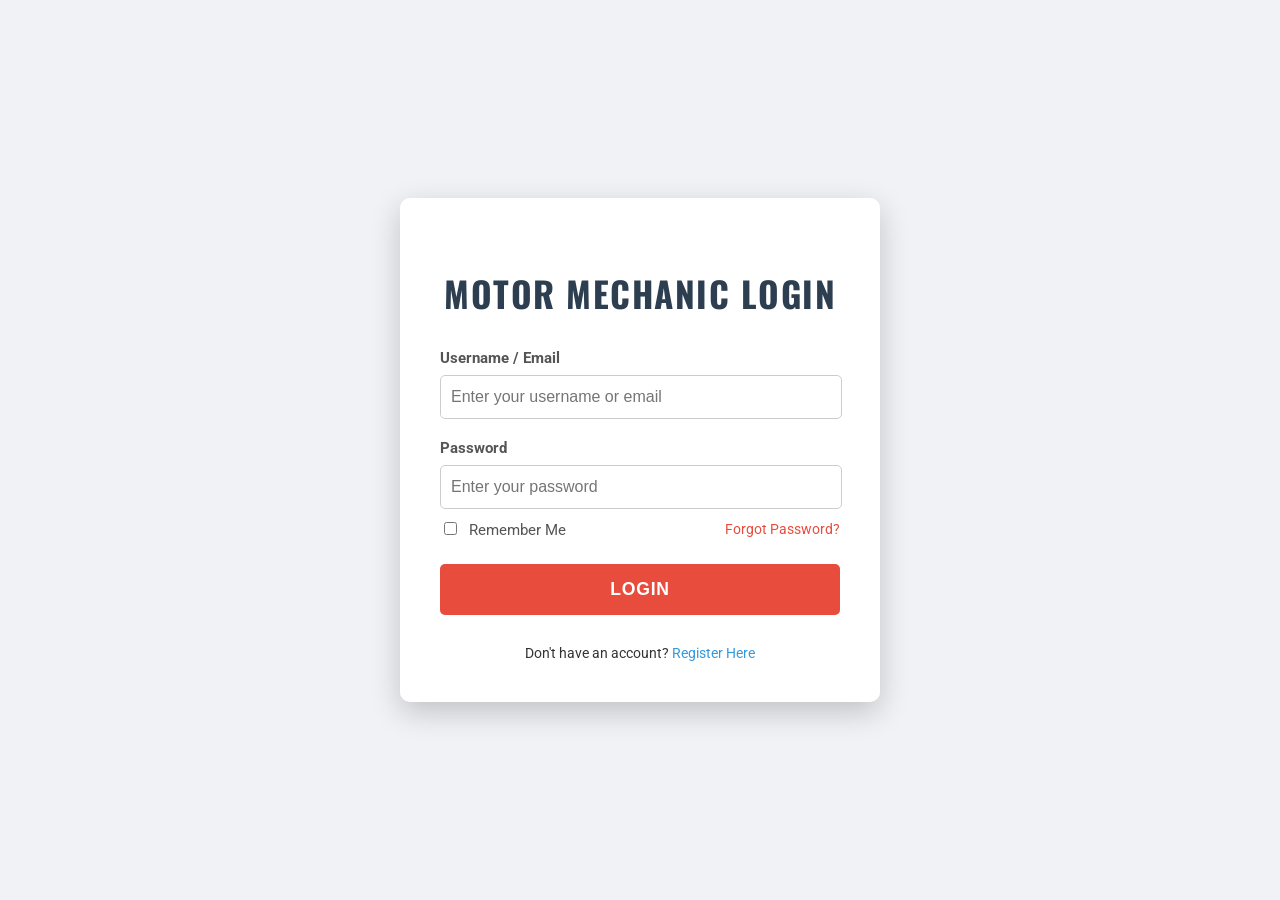
<file: login/login.html>
<!DOCTYPE html>
<html lang="en">
<head>
    <meta charset="UTF-8">
    <meta name="viewport" content="width=device-width, initial-scale=1.0">
    <title>Motor Mechanic Login</title>
    <link href="https://fonts.googleapis.com/css2?family=Roboto:wght@400;700&family=Oswald:wght@400;700&display=swap" rel="stylesheet">
    <style>
        /* General Styling */
        body {
            font-family: 'Roboto', sans-serif;
            background-color: #f0f2f5;
            display: flex;
            justify-content: center;
            align-items: center;
            min-height: 100vh;
            margin: 0;
            color: #333;
            background-image: url('https://source.unsplash.com/random/1920x1080/?mechanic,garage'); /* Dynamic background image */
            background-size: cover;
            background-position: center;
            background-attachment: fixed;
        }

        /* Login Container */
        .login-container {
            background-color: rgba(255, 255, 255, 0.95); /* Slightly transparent white */
            padding: 40px;
            border-radius: 10px;
            box-shadow: 0 10px 30px rgba(0, 0, 0, 0.2);
            width: 100%;
            max-width: 400px;
            text-align: center;
            backdrop-filter: blur(5px); /* Frosted glass effect */
        }

        /* Header */
        .login-container h2 {
            font-family: 'Oswald', sans-serif;
            color: #2c3e50; /* Dark blue/grey */
            margin-bottom: 30px;
            font-size: 2.2em;
            text-transform: uppercase;
            letter-spacing: 1.5px;
        }

        /* Form Group */
        .form-group {
            margin-bottom: 20px;
            text-align: left;
        }

        .form-group label {
            display: block;
            margin-bottom: 8px;
            color: #555;
            font-size: 0.95em;
            font-weight: bold;
        }

        .form-group input[type="text"],
        .form-group input[type="password"] {
            width: calc(100% - 20px);
            padding: 12px 10px;
            border: 1px solid #ccc;
            border-radius: 5px;
            font-size: 1em;
            transition: border-color 0.3s ease;
        }

        .form-group input[type="text"]:focus,
        .form-group input[type="password"]:focus {
            border-color: #e74c3c; /* Red accent for focus */
            outline: none;
            box-shadow: 0 0 8px rgba(231, 76, 60, 0.3);
        }

        /* Checkbox Remember Me */
        .form-group.checkbox-group {
            display: flex;
            align-items: center;
            justify-content: space-between; /* To push remember me and forgot password apart */
            margin-top: -10px; /* Adjust spacing */
            margin-bottom: 25px;
        }

        .form-group.checkbox-group input[type="checkbox"] {
            margin-right: 8px;
            accent-color: #e74c3c; /* Red accent for checkbox */
        }

        .form-group.checkbox-group label {
            margin-bottom: 0;
            display: inline-block;
            font-weight: normal;
        }

        .forgot-password {
            font-size: 0.9em;
        }

        .forgot-password a {
            color: #e74c3c;
            text-decoration: none;
            transition: color 0.3s ease;
        }

        .forgot-password a:hover {
            text-decoration: underline;
            color: #c0392b;
        }

        /* Login Button */
        .login-button {
            background-color: #e74c3c; /* Red, common for mechanic themes */
            color: white;
            padding: 15px 25px;
            border: none;
            border-radius: 5px;
            font-size: 1.1em;
            font-weight: bold;
            cursor: pointer;
            transition: background-color 0.3s ease, transform 0.2s ease;
            width: 100%;
            text-transform: uppercase;
            letter-spacing: 0.8px;
        }

        .login-button:hover {
            background-color: #c0392b; /* Darker red on hover */
            transform: translateY(-2px);
        }

        .login-button:active {
            transform: translateY(0);
        }

        /* Footer Links */
        .login-footer {
            margin-top: 30px;
            font-size: 0.9em;
        }

        .login-footer a {
            color: #3498db; /* Blue for registration link */
            text-decoration: none;
            transition: color 0.3s ease;
        }

        .login-footer a:hover {
            text-decoration: underline;
            color: #2980b9;
        }
    </style>
</head>
<body>
    <div class="login-container">
        <h2>Motor Mechanic Login</h2>
        <form action="#" method="POST">
            <div class="form-group">
                <label for="username">Username / Email</label>
                <input type="text" id="username" name="username" placeholder="Enter your username or email" required>
            </div>
            <div class="form-group">
                <label for="password">Password</label>
                <input type="password" id="password" name="password" placeholder="Enter your password" required>
            </div>
            <div class="form-group checkbox-group">
                <label>
                    <input type="checkbox" name="remember_me"> Remember Me
                </label>
                <span class="forgot-password">
                    <a href="#">Forgot Password?</a>
                </span>
            </div>
            <button type="submit" class="login-button">Login</button>
        </form>
        <div class="login-footer">
            Don't have an account? <a href="register.html">Register Here</a>
        </div>
    </div>
</body>
</html>
</file>
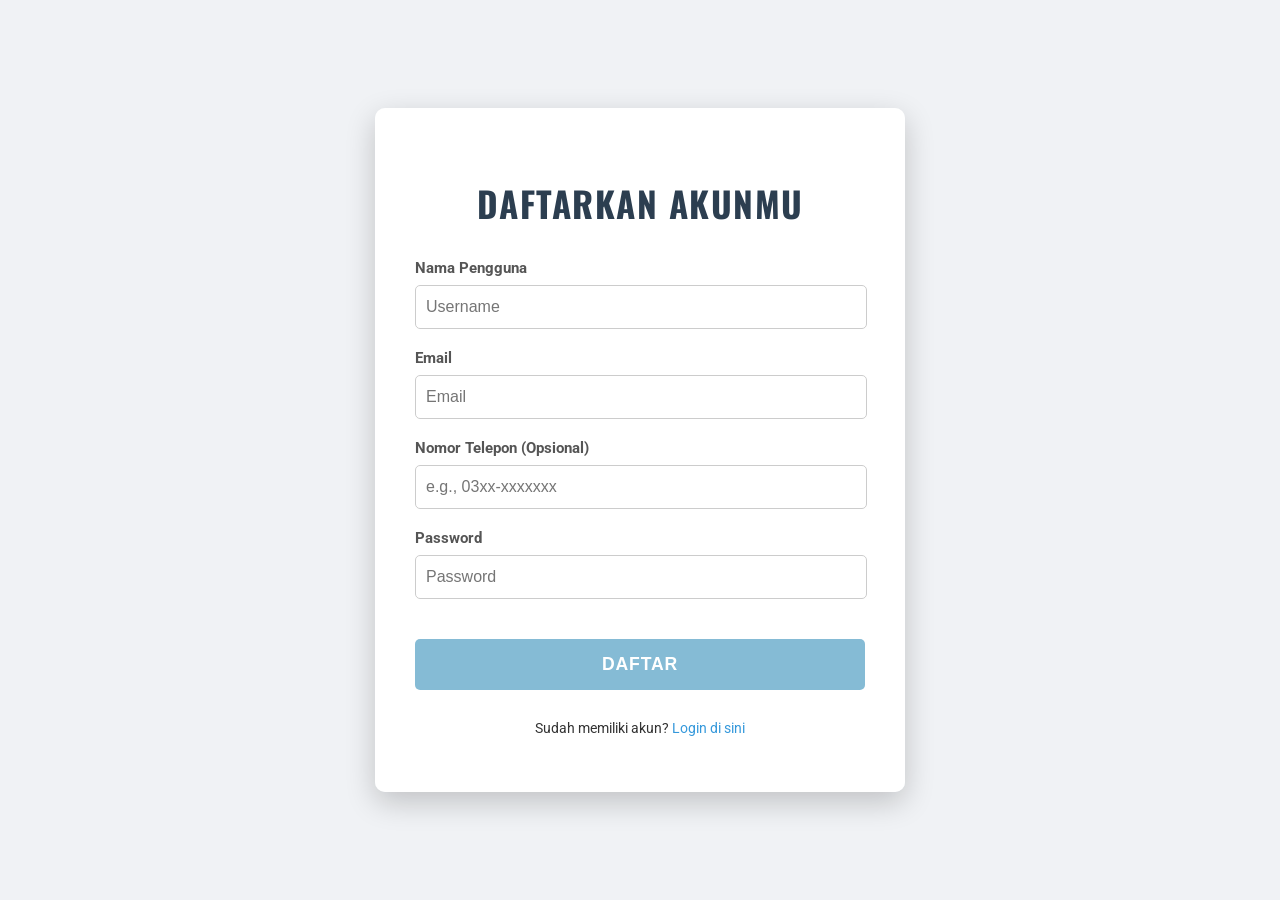
<file: login/register.html>
<!DOCTYPE html>
<html lang="en">
<head>
    <meta charset="UTF-8">
    <meta name="viewport" content="width=device-width, initial-scale=1.0">
    <title>SL Delayota Pendaftaran Akun</title>
    <link href="https://fonts.googleapis.com/css2?family=Roboto:wght@400;700&family=Oswald:wght@400;700&display=swap" rel="stylesheet">
    <style>
        /* General Styling */
        body {
            font-family: 'Roboto', sans-serif;
            background-color: #f0f2f5;
            display: flex;
            justify-content: center;
            align-items: center;
            min-height: 100vh;
            margin: 0;
            color: #333;
            background-image: url('https://source.unsplash.com/random/1920x1080/?carrepair,tools'); /* Dynamic background image for registration */
            background-size: cover;
            background-position: center;
            background-attachment: fixed;
        }

        /* Registration Container */
        .registration-container {
            background-color: rgba(255, 255, 255, 0.95); /* Slightly transparent white */
            padding: 40px;
            border-radius: 10px;
            box-shadow: 0 10px 30px rgba(0, 0, 0, 0.2);
            width: 100%;
            max-width: 450px; /* Slightly wider for more fields */
            text-align: center;
            backdrop-filter: blur(5px); /* Frosted glass effect */
        }

        /* Header */
        .registration-container h2 {
            font-family: 'Oswald', sans-serif;
            color: #2c3e50; /* Dark blue/grey */
            margin-bottom: 30px;
            font-size: 2.2em;
            text-transform: uppercase;
            letter-spacing: 1.5px;
        }

        /* Form Group */
        .form-group {
            margin-bottom: 20px;
            text-align: left;
        }

        .form-group label {
            display: block;
            margin-bottom: 8px;
            color: #555;
            font-size: 0.95em;
            font-weight: bold;
        }

        .form-group input[type="text"],
        .form-group input[type="email"],
        .form-group input[type="password"],
        .form-group input[type="tel"] {
            width: calc(100% - 20px);
            padding: 12px 10px;
            border: 1px solid #ccc;
            border-radius: 5px;
            font-size: 1em;
            transition: border-color 0.3s ease;
        }

        .form-group input[type="text"]:focus,
        .form-group input[type="email"]:focus,
        .form-group input[type="password"]:focus,
        .form-group input[type="tel"]:focus {
            border-color: #e74c3c; /* Red accent for focus */
            outline: none;
            box-shadow: 0 0 8px rgba(231, 76, 60, 0.3);
        }

        /* Registration Button */
        .register-button {
            background-color: #85BBD5; 
            color: white;
            padding: 15px 25px;
            border: none;
            border-radius: 5px;
            font-size: 1.1em;
            font-weight: bold;
            cursor: pointer;
            transition: background-color 0.3s ease, transform 0.2s ease;
            width: 100%;
            text-transform: uppercase;
            letter-spacing: 0.8px;
            margin-top: 20px; /* Space above button */
        }

        .register-button:hover {
            background-color: #c0392b; /* Darker red on hover */
            transform: translateY(-2px);
        }

        .register-button:active {
            transform: translateY(0);
        }

        /* Footer Links */
        .registration-footer {
            margin-top: 30px;
            font-size: 0.9em;
        }

        .registration-footer a {
            color: #3498db; /* Blue for login link */
            text-decoration: none;
            transition: color 0.3s ease;
        }

        .registration-footer a:hover {
            text-decoration: underline;
            color: #2980b9;
        }
    </style>
</head>
<body>
    <div class="registration-container">
        <h2>Daftarkan Akunmu</h2>
        <form id="registerForm">
            <div class="form-group">
                <label for="username">Nama Pengguna</label>
                <input type="text" id="username" required placeholder="Username">
            </div>
            <div class="form-group">
                <label for="email">Email</label>
                <input type="email" id="email" required placeholder="Email">
            </div>
            <div class="form-group">
                <label for="phone">Nomor Telepon (Opsional)</label>
                <input type="tel" id="phone" name="phone" placeholder="e.g., 03xx-xxxxxxx">
            </div>
            <div class="form-group">
                <label for="password">Password</label>
                <input type="password" id="password" required placeholder="Password">
            </div>
              <p id="message"></p>
            <button type="submit" class="register-button">Daftar</button>
        </form>
        <div class="registration-footer">
            Sudah memiliki akun? <a href="index.html">Login di sini</a>
            <p id="message"></p>
        </div>
    </div>
    <script src="js/register.js" defer></script>
</body>
</html>
</file>
<file: css/vendor.css>
/* ===================================================================
 * Lounge Third-party Stylesheets
 * Template Ver. 1.0.0
 * 05-03-2025
 * -------------------------------------------------------------------
 *
 * TOC:
 * # PrismJS
 * # Swiper
 * # GLightbox
 *
 * ------------------------------------------------------------------- */

/* ===================================================================
 * # PrismJS 1.20.0
 *   https://prismjs.com/download.html#themes=prism-okaidia&languages=markup+css+clike+javascript+markup-templating+php 
 *   
 *   okaidia theme for JavaScript, CSS and HTML
 *   Loosely based on Monokai textmate theme by http://www.monokai.nl/
 *   @author ocodia
 * ------------------------------------------------------------------- */
code[class*=language-],
pre[class*=language-] {
    color          : #f8f8f2;
    background     : none;
    text-shadow    : 0 1px rgba(0, 0, 0, 0.3);
    font-family    : var(--font-mono);
    font-size      : var(--text-sm);
    text-align     : left;
    white-space    : pre;
    word-spacing   : normal;
    word-break     : normal;
    word-wrap      : normal;
    line-height    : var(--vspace-1);
    -moz-tab-size  : 4;
    -o-tab-size    : 4;
    tab-size       : 4;
    -webkit-hyphens: none;
    hyphens        : none;
}

/* Code blocks */
pre[class*=language-] {
    padding : var(--vspace-0_5) 0 var(--vspace-1);
    margin  : var(--vspace-1) 0;
    overflow: auto;
}

:not(pre)>code[class*=language-],
pre[class*=language-] {
    background: #272822;
}

/* Inline code */
:not(pre)>code[class*=language-] {
    padding    : 0.1em;
    white-space: normal;
}

.token.comment,
.token.prolog,
.token.doctype,
.token.cdata {
    color: slategray;
}

.token.punctuation {
    color: #f8f8f2;
}

.token.namespace {
    opacity: 0.7;
}

.token.property,
.token.tag,
.token.constant,
.token.symbol,
.token.deleted {
    color: #f92672;
}

.token.boolean,
.token.number {
    color: #ae81ff;
}

.token.selector,
.token.attr-name,
.token.string,
.token.char,
.token.builtin,
.token.inserted {
    color: #a6e22e;
}

.token.operator,
.token.entity,
.token.url,
.language-css .token.string,
.style .token.string,
.token.variable {
    color: #f8f8f2;
}

.token.atrule,
.token.attr-value,
.token.function,
.token.class-name {
    color: #e6db74;
}

.token.keyword {
    color: #66d9ef;
}

.token.regex,
.token.important {
    color: #fd971f;
}

.token.important,
.token.bold {
    font-weight: bold;
}

.token.italic {
    font-style: italic;
}

.token.entity {
    cursor: help;
}


/* ===================================================================
 * # Swiper 6.4.5
 *   Most modern mobile touch slider and framework with hardware accelerated transitions
 *   https://swiperjs.com
 *
 *   Copyright 2014-2020 Vladimir Kharlampidi
 *
 *   Released under the MIT License
 *
 *   Released on: December 18, 2020
 * ------------------------------------------------------------------- */
@font-face {
    font-family: "swiper-icons";
    src        : url("data:application/font-woff;charset=utf-8;base64, [base64]//wADZ2x5ZgAAAywAAADMAAAD2MHtryVoZWFkAAABbAAAADAAAAA2E2+eoWhoZWEAAAGcAAAAHwAAACQC9gDzaG10eAAAAigAAAAZAAAArgJkABFsb2NhAAAC0AAAAFoAAABaFQAUGG1heHAAAAG8AAAAHwAAACAAcABAbmFtZQAAA/gAAAE5AAACXvFdBwlwb3N0AAAFNAAAAGIAAACE5s74hXjaY2BkYGAAYpf5Hu/j+W2+MnAzMYDAzaX6QjD6/4//Bxj5GA8AuRwMYGkAPywL13jaY2BkYGA88P8Agx4j+/8fQDYfA1AEBWgDAIB2BOoAeNpjYGRgYNBh4GdgYgABEMnIABJzYNADCQAACWgAsQB42mNgYfzCOIGBlYGB0YcxjYGBwR1Kf2WQZGhhYGBiYGVmgAFGBiQQkOaawtDAoMBQxXjg/wEGPcYDDA4wNUA2CCgwsAAAO4EL6gAAeNpj2M0gyAACqxgGNWBkZ2D4/wMA+xkDdgAAAHjaY2BgYGaAYBkGRgYQiAHyGMF8FgYHIM3DwMHABGQrMOgyWDLEM1T9/w8UBfEMgLzE////P/5//f/V/xv+r4eaAAeMbAxwIUYmIMHEgKYAYjUcsDAwsLKxc3BycfPw8jEQA/[base64]/uznmfPFBNODM2K7MTQ45YEAZqGP81AmGGcF3iPqOop0r1SPTaTbVkfUe4HXj97wYE+yNwWYxwWu4v1ugWHgo3S1XdZEVqWM7ET0cfnLGxWfkgR42o2PvWrDMBSFj/IHLaF0zKjRgdiVMwScNRAoWUoH78Y2icB/yIY09An6AH2Bdu/UB+yxopYshQiEvnvu0dURgDt8QeC8PDw7Fpji3fEA4z/PEJ6YOB5hKh4dj3EvXhxPqH/SKUY3rJ7srZ4FZnh1PMAtPhwP6fl2PMJMPDgeQ4rY8YT6Gzao0eAEA409DuggmTnFnOcSCiEiLMgxCiTI6Cq5DZUd3Qmp10vO0LaLTd2cjN4fOumlc7lUYbSQcZFkutRG7g6JKZKy0RmdLY680CDnEJ+UMkpFFe1RN7nxdVpXrC4aTtnaurOnYercZg2YVmLN/d/gczfEimrE/fs/bOuq29Zmn8tloORaXgZgGa78yO9/cnXm2BpaGvq25Dv9S4E9+5SIc9PqupJKhYFSSl47+Qcr1mYNAAAAeNptw0cKwkAAAMDZJA8Q7OUJvkLsPfZ6zFVERPy8qHh2YER+3i/BP83vIBLLySsoKimrqKqpa2hp6+jq6RsYGhmbmJqZSy0sraxtbO3sHRydnEMU4uR6yx7JJXveP7WrDycAAAAAAAH//wACeNpjYGRgYOABYhkgZgJCZgZNBkYGLQZtIJsFLMYAAAw3ALgAeNolizEKgDAQBCchRbC2sFER0YD6qVQiBCv/H9ezGI6Z5XBAw8CBK/m5iQQVauVbXLnOrMZv2oLdKFa8Pjuru2hJzGabmOSLzNMzvutpB3N42mNgZGBg4GKQYzBhYMxJLMlj4GBgAYow/P/PAJJhLM6sSoWKfWCAAwDAjgbRAAB42mNgYGBkAIIbCZo5IPrmUn0hGA0AO8EFTQAA") format("woff");
    font-weight: 400;
    font-style : normal;
}

:root {
    --swiper-theme-color: #007aff;
}

.swiper-container {
    margin-left : auto;
    margin-right: auto;
    position    : relative;
    overflow    : hidden;
    list-style  : none;
    padding     : 0;
    /* Fix of Webkit flickering */
    z-index     : 1;
}

.swiper-container-vertical>.swiper-wrapper {
    flex-direction: column;
}

.swiper-wrapper {
    position           : relative;
    width              : 100%;
    height             : 100%;
    z-index            : 1;
    display            : flex;
    transition-property: transform;
    box-sizing         : content-box;
}

.swiper-container-android .swiper-slide,
.swiper-wrapper {
    transform: translate3d(0px, 0, 0);
}

.swiper-container-multirow>.swiper-wrapper {
    flex-wrap: wrap;
}

.swiper-container-multirow-column>.swiper-wrapper {
    flex-wrap     : wrap;
    flex-direction: column;
}

.swiper-container-free-mode>.swiper-wrapper {
    transition-timing-function: ease-out;
    margin                    : 0 auto;
}

.swiper-slide {
    flex-shrink        : 0;
    width              : 100%;
    height             : 100%;
    position           : relative;
    transition-property: transform;
}

.swiper-slide-invisible-blank {
    visibility: hidden;
}

/* Auto Height */
.swiper-container-autoheight,
.swiper-container-autoheight .swiper-slide {
    height: auto;
}

.swiper-container-autoheight .swiper-wrapper {
    align-items        : flex-start;
    transition-property: transform, height;
}

/* 3D Effects */
.swiper-container-3d {
    perspective: 1200px;
}

.swiper-container-3d .swiper-wrapper,
.swiper-container-3d .swiper-slide,
.swiper-container-3d .swiper-slide-shadow-left,
.swiper-container-3d .swiper-slide-shadow-right,
.swiper-container-3d .swiper-slide-shadow-top,
.swiper-container-3d .swiper-slide-shadow-bottom,
.swiper-container-3d .swiper-cube-shadow {
    transform-style: preserve-3d;
}

.swiper-container-3d .swiper-slide-shadow-left,
.swiper-container-3d .swiper-slide-shadow-right,
.swiper-container-3d .swiper-slide-shadow-top,
.swiper-container-3d .swiper-slide-shadow-bottom {
    position      : absolute;
    left          : 0;
    top           : 0;
    width         : 100%;
    height        : 100%;
    pointer-events: none;
    z-index       : 10;
}

.swiper-container-3d .swiper-slide-shadow-left {
    background-image: linear-gradient(to left, rgba(0, 0, 0, 0.5), rgba(0, 0, 0, 0));
}

.swiper-container-3d .swiper-slide-shadow-right {
    background-image: linear-gradient(to right, rgba(0, 0, 0, 0.5), rgba(0, 0, 0, 0));
}

.swiper-container-3d .swiper-slide-shadow-top {
    background-image: linear-gradient(to top, rgba(0, 0, 0, 0.5), rgba(0, 0, 0, 0));
}

.swiper-container-3d .swiper-slide-shadow-bottom {
    background-image: linear-gradient(to bottom, rgba(0, 0, 0, 0.5), rgba(0, 0, 0, 0));
}

/* CSS Mode */
.swiper-container-css-mode>.swiper-wrapper {
    overflow          : auto;
    scrollbar-width   : none;
    /* For Firefox */
    -ms-overflow-style: none;
    /* For Internet Explorer and Edge */
}

.swiper-container-css-mode>.swiper-wrapper::-webkit-scrollbar {
    display: none;
}

.swiper-container-css-mode>.swiper-wrapper>.swiper-slide {
    scroll-snap-align: start start;
}

.swiper-container-horizontal.swiper-container-css-mode>.swiper-wrapper {
    scroll-snap-type: x mandatory;
}

.swiper-container-vertical.swiper-container-css-mode>.swiper-wrapper {
    scroll-snap-type: y mandatory;
}

:root {
    --swiper-navigation-size : 44px;
    /*
    --swiper-navigation-color: var(--swiper-theme-color);
    */
}

.swiper-button-prev,
.swiper-button-next {
    position       : absolute;
    top            : 50%;
    width          : calc(var(--swiper-navigation-size) / 44 * 27);
    height         : var(--swiper-navigation-size);
    margin-top     : calc(-1 * var(--swiper-navigation-size) / 2);
    z-index        : 10;
    cursor         : pointer;
    display        : flex;
    align-items    : center;
    justify-content: center;
    color          : var(--swiper-navigation-color, var(--swiper-theme-color));
}

.swiper-button-prev.swiper-button-disabled,
.swiper-button-next.swiper-button-disabled {
    opacity       : 0.35;
    cursor        : auto;
    pointer-events: none;
}

.swiper-button-prev:after,
.swiper-button-next:after {
    font-family   : swiper-icons;
    font-size     : var(--swiper-navigation-size);
    text-transform: none !important;
    letter-spacing: 0;
    text-transform: none;
    font-variant  : initial;
    line-height   : 1;
}

.swiper-button-prev,
.swiper-container-rtl .swiper-button-next {
    left : 10px;
    right: auto;
}

.swiper-button-prev:after,
.swiper-container-rtl .swiper-button-next:after {
    content: "prev";
}

.swiper-button-next,
.swiper-container-rtl .swiper-button-prev {
    right: 10px;
    left : auto;
}

.swiper-button-next:after,
.swiper-container-rtl .swiper-button-prev:after {
    content: "next";
}

.swiper-button-prev.swiper-button-white,
.swiper-button-next.swiper-button-white {
    --swiper-navigation-color: #ffffff;
}

.swiper-button-prev.swiper-button-black,
.swiper-button-next.swiper-button-black {
    --swiper-navigation-color: #000000;
}

.swiper-button-lock {
    display: none;
}

:root {
    /*
    --swiper-pagination-color: var(--swiper-theme-color);
    */
}

.swiper-pagination {
    position  : absolute;
    text-align: center;
    transition: 300ms opacity;
    transform : translate3d(0, 0, 0);
    z-index   : 10;
}

.swiper-pagination.swiper-pagination-hidden {
    opacity: 0;
}

/* Common Styles */
.swiper-pagination-fraction,
.swiper-pagination-custom,
.swiper-container-horizontal>.swiper-pagination-bullets {
    bottom: 10px;
    left  : 0;
    width : 100%;
}

/* Bullets */
.swiper-pagination-bullets-dynamic {
    overflow : hidden;
    font-size: 0;
}

.swiper-pagination-bullets-dynamic .swiper-pagination-bullet {
    transform: scale(0.33);
    position : relative;
}

.swiper-pagination-bullets-dynamic .swiper-pagination-bullet-active {
    transform: scale(1);
}

.swiper-pagination-bullets-dynamic .swiper-pagination-bullet-active-main {
    transform: scale(1);
}

.swiper-pagination-bullets-dynamic .swiper-pagination-bullet-active-prev {
    transform: scale(0.66);
}

.swiper-pagination-bullets-dynamic .swiper-pagination-bullet-active-prev-prev {
    transform: scale(0.33);
}

.swiper-pagination-bullets-dynamic .swiper-pagination-bullet-active-next {
    transform: scale(0.66);
}

.swiper-pagination-bullets-dynamic .swiper-pagination-bullet-active-next-next {
    transform: scale(0.33);
}

.swiper-pagination-bullet {
    width        : 8px;
    height       : 8px;
    display      : inline-block;
    border-radius: 100%;
    background   : #000;
    opacity      : 0.2;
}

button.swiper-pagination-bullet {
    border            : none;
    margin            : 0;
    padding           : 0;
    box-shadow        : none;
    -webkit-appearance: none;
    -moz-appearance   : none;
    appearance        : none;
}

.swiper-pagination-clickable .swiper-pagination-bullet {
    cursor: pointer;
}

.swiper-pagination-bullet-active {
    opacity   : 1;
    background: var(--swiper-pagination-color, var(--swiper-theme-color));
}

.swiper-container-vertical>.swiper-pagination-bullets {
    right    : 10px;
    top      : 50%;
    transform: translate3d(0px, -50%, 0);
}

.swiper-container-vertical>.swiper-pagination-bullets .swiper-pagination-bullet {
    margin : 6px 0;
    display: block;
}

.swiper-container-vertical>.swiper-pagination-bullets.swiper-pagination-bullets-dynamic {
    top      : 50%;
    transform: translateY(-50%);
    width    : 8px;
}

.swiper-container-vertical>.swiper-pagination-bullets.swiper-pagination-bullets-dynamic .swiper-pagination-bullet {
    display   : inline-block;
    transition: 200ms transform, 200ms top;
}

.swiper-container-horizontal>.swiper-pagination-bullets .swiper-pagination-bullet {
    margin: 0 4px;
}

.swiper-container-horizontal>.swiper-pagination-bullets.swiper-pagination-bullets-dynamic {
    left       : 50%;
    transform  : translateX(-50%);
    white-space: nowrap;
}

.swiper-container-horizontal>.swiper-pagination-bullets.swiper-pagination-bullets-dynamic .swiper-pagination-bullet {
    transition: 200ms transform, 200ms left;
}

.swiper-container-horizontal.swiper-container-rtl>.swiper-pagination-bullets-dynamic .swiper-pagination-bullet {
    transition: 200ms transform, 200ms right;
}

/* Progress */
.swiper-pagination-progressbar {
    background: rgba(0, 0, 0, 0.25);
    position  : absolute;
}

.swiper-pagination-progressbar .swiper-pagination-progressbar-fill {
    background      : var(--swiper-pagination-color, var(--swiper-theme-color));
    position        : absolute;
    left            : 0;
    top             : 0;
    width           : 100%;
    height          : 100%;
    transform       : scale(0);
    transform-origin: left top;
}

.swiper-container-rtl .swiper-pagination-progressbar .swiper-pagination-progressbar-fill {
    transform-origin: right top;
}

.swiper-container-horizontal>.swiper-pagination-progressbar,
.swiper-container-vertical>.swiper-pagination-progressbar.swiper-pagination-progressbar-opposite {
    width : 100%;
    height: 4px;
    left  : 0;
    top   : 0;
}

.swiper-container-vertical>.swiper-pagination-progressbar,
.swiper-container-horizontal>.swiper-pagination-progressbar.swiper-pagination-progressbar-opposite {
    width : 4px;
    height: 100%;
    left  : 0;
    top   : 0;
}

.swiper-pagination-white {
    --swiper-pagination-color: #ffffff;
}

.swiper-pagination-black {
    --swiper-pagination-color: #000000;
}

.swiper-pagination-lock {
    display: none;
}

/* Scrollbar */
.swiper-scrollbar {
    border-radius   : 10px;
    position        : relative;
    -ms-touch-action: none;
    background      : rgba(0, 0, 0, 0.1);
}

.swiper-container-horizontal>.swiper-scrollbar {
    position: absolute;
    left    : 1%;
    bottom  : 3px;
    z-index : 50;
    height  : 5px;
    width   : 98%;
}

.swiper-container-vertical>.swiper-scrollbar {
    position: absolute;
    right   : 3px;
    top     : 1%;
    z-index : 50;
    width   : 5px;
    height  : 98%;
}

.swiper-scrollbar-drag {
    height       : 100%;
    width        : 100%;
    position     : relative;
    background   : rgba(0, 0, 0, 0.5);
    border-radius: 10px;
    left         : 0;
    top          : 0;
}

.swiper-scrollbar-cursor-drag {
    cursor: move;
}

.swiper-scrollbar-lock {
    display: none;
}

.swiper-zoom-container {
    width          : 100%;
    height         : 100%;
    display        : flex;
    justify-content: center;
    align-items    : center;
    text-align     : center;
}

.swiper-zoom-container>img,
.swiper-zoom-container>svg,
.swiper-zoom-container>canvas {
    max-width    : 100%;
    max-height   : 100%;
    -o-object-fit: contain;
    object-fit   : contain;
}

.swiper-slide-zoomed {
    cursor: move;
}

/* Preloader */
:root {
    /*
    --swiper-preloader-color: var(--swiper-theme-color);
    */
}

.swiper-lazy-preloader {
    width           : 42px;
    height          : 42px;
    position        : absolute;
    left            : 50%;
    top             : 50%;
    margin-left     : -21px;
    margin-top      : -21px;
    z-index         : 10;
    transform-origin: 50%;
    animation       : swiper-preloader-spin 1s infinite linear;
    box-sizing      : border-box;
    border          : 4px solid var(--swiper-preloader-color, var(--swiper-theme-color));
    border-radius   : 50%;
    border-top-color: transparent;
}

.swiper-lazy-preloader-white {
    --swiper-preloader-color: #fff;
}

.swiper-lazy-preloader-black {
    --swiper-preloader-color: #000;
}

@keyframes swiper-preloader-spin {
    100% {
        transform: rotate(360deg);
    }
}

/* a11y */
.swiper-container .swiper-notification {
    position      : absolute;
    left          : 0;
    top           : 0;
    pointer-events: none;
    opacity       : 0;
    z-index       : -1000;
}

.swiper-container-fade.swiper-container-free-mode .swiper-slide {
    transition-timing-function: ease-out;
}

.swiper-container-fade .swiper-slide {
    pointer-events     : none;
    transition-property: opacity;
}

.swiper-container-fade .swiper-slide .swiper-slide {
    pointer-events: none;
}

.swiper-container-fade .swiper-slide-active,
.swiper-container-fade .swiper-slide-active .swiper-slide-active {
    pointer-events: auto;
}

.swiper-container-cube {
    overflow: visible;
}

.swiper-container-cube .swiper-slide {
    pointer-events     : none;
    backface-visibility: hidden;
    z-index            : 1;
    visibility         : hidden;
    transform-origin   : 0 0;
    width              : 100%;
    height             : 100%;
}

.swiper-container-cube .swiper-slide .swiper-slide {
    pointer-events: none;
}

.swiper-container-cube.swiper-container-rtl .swiper-slide {
    transform-origin: 100% 0;
}

.swiper-container-cube .swiper-slide-active,
.swiper-container-cube .swiper-slide-active .swiper-slide-active {
    pointer-events: auto;
}

.swiper-container-cube .swiper-slide-active,
.swiper-container-cube .swiper-slide-next,
.swiper-container-cube .swiper-slide-prev,
.swiper-container-cube .swiper-slide-next+.swiper-slide {
    pointer-events: auto;
    visibility    : visible;
}

.swiper-container-cube .swiper-slide-shadow-top,
.swiper-container-cube .swiper-slide-shadow-bottom,
.swiper-container-cube .swiper-slide-shadow-left,
.swiper-container-cube .swiper-slide-shadow-right {
    z-index            : 0;
    backface-visibility: hidden;
}

.swiper-container-cube .swiper-cube-shadow {
    position  : absolute;
    left      : 0;
    bottom    : 0px;
    width     : 100%;
    height    : 100%;
    background: #000;
    opacity   : 0.6;
    filter    : blur(50px);
    z-index   : 0;
}

.swiper-container-flip {
    overflow: visible;
}

.swiper-container-flip .swiper-slide {
    pointer-events     : none;
    backface-visibility: hidden;
    z-index            : 1;
}

.swiper-container-flip .swiper-slide .swiper-slide {
    pointer-events: none;
}

.swiper-container-flip .swiper-slide-active,
.swiper-container-flip .swiper-slide-active .swiper-slide-active {
    pointer-events: auto;
}

.swiper-container-flip .swiper-slide-shadow-top,
.swiper-container-flip .swiper-slide-shadow-bottom,
.swiper-container-flip .swiper-slide-shadow-left,
.swiper-container-flip .swiper-slide-shadow-right {
    z-index            : 0;
    backface-visibility: hidden;
}

/* ==========================================================================
 * # GLightbox
 *
 * GLightbox 3.2.0
 * https://biati-digital.github.io/glightbox/
 * -------------------------------------------------------------------------- 
 */
.glightbox-container {
    width                   : 100%;
    height                  : 100%;
    position                : fixed;
    top                     : 0;
    left                    : 0;
    z-index                 : 999999 !important;
    overflow                : hidden;
    touch-action            : none;
    -webkit-text-size-adjust: 100%;
    -moz-text-size-adjust   : 100%;
    text-size-adjust        : 100%;
    backface-visibility     : hidden;
    outline                 : none;
}

.glightbox-container.inactive {
    display: none;
}

.glightbox-container .gcontainer {
    position: relative;
    width   : 100%;
    height  : 100%;
    z-index : 9999;
    overflow: hidden;
}

.glightbox-container .gslider {
    transition     : transform 0.4s ease;
    height         : 100%;
    left           : 0;
    top            : 0;
    width          : 100%;
    position       : relative;
    overflow       : hidden;
    display        : flex !important;
    justify-content: center;
    align-items    : center;
    transform      : translate3d(0, 0, 0);
}

.glightbox-container .gslide {
    width              : 100%;
    position           : absolute;
    -webkit-user-select: none;
    -moz-user-select   : none;
    user-select        : none;
    display            : flex;
    align-items        : center;
    justify-content    : center;
    opacity            : 0;
}

.glightbox-container .gslide.current {
    opacity : 1;
    z-index : 99999;
    position: relative;
}

.glightbox-container .gslide.prev {
    opacity: 1;
    z-index: 9999;
}

.glightbox-container .gslide-inner-content {
    width: 100%;
}

.glightbox-container .ginner-container {
    position       : relative;
    width          : 100%;
    display        : flex;
    justify-content: center;
    flex-direction : column;
    max-width      : 100%;
    margin         : auto;
    height         : 100vh;
}

.glightbox-container .ginner-container.gvideo-container {
    width: 100%;
}

.glightbox-container .ginner-container.desc-bottom,
.glightbox-container .ginner-container.desc-top {
    flex-direction: column;
}

.glightbox-container .ginner-container.desc-left,
.glightbox-container .ginner-container.desc-right {
    max-width: 100% !important;
}

.gslide iframe,
.gslide video {
    outline                   : none !important;
    border                    : none;
    min-height                : 165px;
    -webkit-overflow-scrolling: touch;
    touch-action              : auto;
}

.gslide:not(.current) {
    pointer-events: none;
}

.gslide-image {
    align-items: center;
}

.gslide-image img {
    max-height         : 100vh;
    display            : block;
    padding            : 0;
    float              : none;
    outline            : none;
    border             : none;
    -webkit-user-select: none;
    -moz-user-select   : none;
    user-select        : none;
    max-width          : 100vw;
    width              : auto;
    height             : auto;
    -o-object-fit      : cover;
    object-fit         : cover;
    touch-action       : none;
    margin             : auto;
    min-width          : 200px;
}

.desc-top .gslide-image img,
.desc-bottom .gslide-image img {
    width: auto;
}

.desc-left .gslide-image img,
.desc-right .gslide-image img {
    width    : auto;
    max-width: 100%;
}

.gslide-image img.zoomable {
    position: relative;
}

.gslide-image img.dragging {
    cursor    : grabbing !important;
    transition: none;
}

.gslide-video {
    position : relative;
    max-width: 100vh;
    width    : 100% !important;
}

.gslide-video .plyr__poster-enabled.plyr--loading .plyr__poster {
    display: none;
}

.gslide-video .gvideo-wrapper {
    width       : 100%;
    /* max-width: 160vmin; */
    margin      : auto;
}

.gslide-video::before {
    content   : "";
    position  : absolute;
    width     : 100%;
    height    : 100%;
    background: rgba(255, 0, 0, 0.34);
    display   : none;
}

.gslide-video.playing::before {
    display: none;
}

.gslide-video.fullscreen {
    max-width: 100% !important;
    min-width: 100%;
    height   : 75vh;
}

.gslide-video.fullscreen video {
    max-width: 100% !important;
    width    : 100% !important;
}

.gslide-inline {
    background: #fff;
    text-align: left;
    max-height: calc(100vh - 40px);
    overflow  : auto;
    max-width : 100%;
    margin    : auto;
}

.gslide-inline .ginlined-content {
    padding: 20px;
    width  : 100%;
}

.gslide-inline .dragging {
    cursor    : grabbing !important;
    transition: none;
}

.ginlined-content {
    overflow: auto;
    display : block !important;
    opacity : 1;
}

.gslide-external {
    display   : flex;
    width     : 100%;
    min-width : 100%;
    background: #fff;
    padding   : 0;
    overflow  : auto;
    max-height: 75vh;
    height    : 100%;
}

.gslide-media {
    display: flex;
    width  : auto;
}

.zoomed .gslide-media {
    box-shadow: none !important;
}

.desc-top .gslide-media,
.desc-bottom .gslide-media {
    margin        : 0 auto;
    flex-direction: column;
}

.gslide-description {
    position: relative;
    flex    : 1 0 100%;
}

.gslide-description.description-left,
.gslide-description.description-right {
    max-width: 100%;
}

.gslide-description.description-bottom,
.gslide-description.description-top {
    margin: 0 auto;
    width : 100%;
}

.gslide-description p {
    margin-bottom: 12px;
}

.gslide-description p:last-child {
    margin-bottom: 0;
}

.zoomed .gslide-description {
    display: none;
}

.glightbox-button-hidden {
    display: none;
}

/*
 * Description for mobiles
 * something like facebook does the description
 * for the photos
*/
.glightbox-mobile .glightbox-container .gslide-description {
    height        : auto !important;
    width         : 100%;
    position      : absolute;
    bottom        : 0;
    padding       : 19px 11px;
    max-width     : 100vw !important;
    order         : 2 !important;
    max-height    : 78vh;
    overflow      : auto !important;
    background    : linear-gradient(to bottom, rgba(0, 0, 0, 0) 0%, rgba(0, 0, 0, 0.75) 100%);
    transition    : opacity 0.3s linear;
    padding-bottom: 50px;
}

.glightbox-mobile .glightbox-container .gslide-title {
    color    : #fff;
    font-size: 1em;
}

.glightbox-mobile .glightbox-container .gslide-desc {
    color: #a1a1a1;
}

.glightbox-mobile .glightbox-container .gslide-desc a {
    color      : #fff;
    font-weight: bold;
}

.glightbox-mobile .glightbox-container .gslide-desc * {
    color: inherit;
}

.glightbox-mobile .glightbox-container .gslide-desc .desc-more {
    color  : #fff;
    opacity: 0.4;
}

.gdesc-open .gslide-media {
    transition: opacity 0.5s ease;
    opacity   : 0.4;
}

.gdesc-open .gdesc-inner {
    padding-bottom: 30px;
}

.gdesc-closed .gslide-media {
    transition: opacity 0.5s ease;
    opacity   : 1;
}

.greset {
    transition: all 0.3s ease;
}

.gabsolute {
    position: absolute;
}

.grelative {
    position: relative;
}

.glightbox-desc {
    display: none !important;
}

.glightbox-open {
    overflow: hidden;
}

.gloader {
    height            : 25px;
    width             : 25px;
    animation         : lightboxLoader 0.8s infinite linear;
    border            : 2px solid #fff;
    border-right-color: transparent;
    border-radius     : 50%;
    position          : absolute;
    display           : block;
    z-index           : 9999;
    left              : 0;
    right             : 0;
    margin            : 0 auto;
    top               : 47%;
}

.goverlay {
    width      : 100%;
    height     : calc(100vh + 1px);
    position   : fixed;
    top        : -1px;
    left       : 0;
    background : #000;
    will-change: opacity;
}

.glightbox-mobile .goverlay {
    background: #000;
}

.gprev,
.gnext,
.gclose {
    z-index        : 99999;
    cursor         : pointer;
    width          : 26px;
    height         : 44px;
    border         : none;
    display        : flex;
    justify-content: center;
    align-items    : center;
    flex-direction : column;
}

.gprev svg,
.gnext svg,
.gclose svg {
    display: block;
    width  : 25px;
    height : auto;
    margin : 0;
    padding: 0;
}

.gprev.disabled,
.gnext.disabled,
.gclose.disabled {
    opacity: 0.2;
}

.gprev .garrow,
.gnext .garrow,
.gclose .garrow {
    stroke: #fff;
}

.gbtn.focused {
    outline: 2px solid #0f3d81;
}

iframe.wait-autoplay {
    opacity: 0;
}

.glightbox-closing .gnext,
.glightbox-closing .gprev,
.glightbox-closing .gclose {
    opacity: 0 !important;
}

/*Skin */
.glightbox-clean .gslide-description {
    background: #fff;
}

.glightbox-clean .gdesc-inner {
    padding: 22px 20px;
}

.glightbox-clean .gslide-title {
    font-size    : 1em;
    font-weight  : normal;
    font-family  : arial;
    color        : #000;
    margin-bottom: 19px;
    line-height  : 1.4em;
}

.glightbox-clean .gslide-desc {
    font-size    : 0.86em;
    margin-bottom: 0;
    font-family  : arial;
    line-height  : 1.4em;
}

.glightbox-clean .gslide-video {
    background: #000;
}

.glightbox-clean .gprev,
.glightbox-clean .gnext,
.glightbox-clean .gclose {
    background-color: rgba(0, 0, 0, 0.75);
    border-radius   : 4px;
}

.glightbox-clean .gprev path,
.glightbox-clean .gnext path,
.glightbox-clean .gclose path {
    fill: #fff;
}

.glightbox-clean .gprev {
    position: absolute;
    top     : -100%;
    left    : 30px;
    width   : 40px;
    height  : 50px;
}

.glightbox-clean .gnext {
    position: absolute;
    top     : -100%;
    right   : 30px;
    width   : 40px;
    height  : 50px;
}

.glightbox-clean .gclose {
    width   : 35px;
    height  : 35px;
    top     : 15px;
    right   : 10px;
    position: absolute;
}

.glightbox-clean .gclose svg {
    width : 18px;
    height: auto;
}

.glightbox-clean .gclose:hover {
    opacity: 1;
}

/*CSS Animations*/
.gfadeIn {
    animation: gfadeIn 0.5s ease;
}

.gfadeOut {
    animation: gfadeOut 0.5s ease;
}

.gslideOutLeft {
    animation: gslideOutLeft 0.3s ease;
}

.gslideInLeft {
    animation: gslideInLeft 0.3s ease;
}

.gslideOutRight {
    animation: gslideOutRight 0.3s ease;
}

.gslideInRight {
    animation: gslideInRight 0.3s ease;
}

.gzoomIn {
    animation: gzoomIn 0.5s ease;
}

.gzoomOut {
    animation: gzoomOut 0.5s ease;
}

@keyframes lightboxLoader {
    0% {
        transform: rotate(0deg);
    }

    100% {
        transform: rotate(360deg);
    }
}

@keyframes gfadeIn {
    from {
        opacity: 0;
    }

    to {
        opacity: 1;
    }
}

@keyframes gfadeOut {
    from {
        opacity: 1;
    }

    to {
        opacity: 0;
    }
}

@keyframes gslideInLeft {
    from {
        opacity  : 0;
        transform: translate3d(-60%, 0, 0);
    }

    to {
        visibility: visible;
        transform : translate3d(0, 0, 0);
        opacity   : 1;
    }
}

@keyframes gslideOutLeft {
    from {
        opacity   : 1;
        visibility: visible;
        transform : translate3d(0, 0, 0);
    }

    to {
        transform : translate3d(-60%, 0, 0);
        opacity   : 0;
        visibility: hidden;
    }
}

@keyframes gslideInRight {
    from {
        opacity   : 0;
        visibility: visible;
        transform : translate3d(60%, 0, 0);
    }

    to {
        transform: translate3d(0, 0, 0);
        opacity  : 1;
    }
}

@keyframes gslideOutRight {
    from {
        opacity   : 1;
        visibility: visible;
        transform : translate3d(0, 0, 0);
    }

    to {
        transform: translate3d(60%, 0, 0);
        opacity  : 0;
    }
}

@keyframes gzoomIn {
    from {
        opacity  : 0;
        transform: scale3d(0.3, 0.3, 0.3);
    }

    to {
        opacity: 1;
    }
}

@keyframes gzoomOut {
    from {
        opacity: 1;
    }

    50% {
        opacity  : 0;
        transform: scale3d(0.3, 0.3, 0.3);
    }

    to {
        opacity: 0;
    }
}

@media (min-width: 769px) {
    .glightbox-container .ginner-container {
        width         : auto;
        height        : auto;
        flex-direction: row;
    }

    .glightbox-container .ginner-container.desc-top .gslide-description {
        order: 0;
    }

    .glightbox-container .ginner-container.desc-top .gslide-image,
    .glightbox-container .ginner-container.desc-top .gslide-image img {
        order: 1;
    }

    .glightbox-container .ginner-container.desc-left .gslide-description {
        order: 0;
    }

    .glightbox-container .ginner-container.desc-left .gslide-image {
        order: 1;
    }

    .gslide-image img {
        max-height: 97vh;
        max-width : 100%;
    }

    .gslide-image img.zoomable {
        cursor: zoom-in;
    }

    .zoomed .gslide-image img.zoomable {
        cursor: grab;
    }

    .gslide-inline {
        max-height: 95vh;
    }

    .gslide-external {
        max-height: 100vh;
    }

    .gslide-description.description-left,
    .gslide-description.description-right {
        max-width: 275px;
    }

    .glightbox-open {
        height: auto;
    }

    .goverlay {
        background: rgba(0, 0, 0, 0.92);
    }

    .glightbox-clean .gslide-media {
        box-shadow: 1px 2px 9px 0px rgba(0, 0, 0, 0.65);
    }

    .glightbox-clean .description-left .gdesc-inner,
    .glightbox-clean .description-right .gdesc-inner {
        position  : absolute;
        height    : 100%;
        overflow-y: auto;
    }

    .glightbox-clean .gprev,
    .glightbox-clean .gnext,
    .glightbox-clean .gclose {
        background-color: rgba(0, 0, 0, 0.32);
    }

    .glightbox-clean .gprev:hover,
    .glightbox-clean .gnext:hover,
    .glightbox-clean .gclose:hover {
        background-color: rgba(0, 0, 0, 0.7);
    }

    .glightbox-clean .gprev {
        top: 45%;
    }

    .glightbox-clean .gnext {
        top: 45%;
    }
}

@media (min-width: 992px) {
    .glightbox-clean .gclose {
        right: 24px;
    }
}

@media screen and (max-height: 420px) {
    .goverlay {
        background: #000;
    }
}
</file>
<file: css/styles.css>
@charset "UTF-8";

/* =================================================================== 
 * Lounge Main Stylesheet
 * Template Ver. 1.0.0
 * 05-03-2025
 * ------------------------------------------------------------------
 *
 * TOC:
 *
 * # SETTINGS
 *      ## font families
 *      ## colors
 *      ## shadows
 *      ## easing functions
 *      ## spacing, radius and typescale
 *      ## type variables
 *      ## grid variables
 * # CSS RESET
 * # GRID
 *      ## extra large devices
 *      ## large devices
 *      ## medium devices
 *      ## tablet devices
 *      ## mobile devices
 *      ## small mobile devices
 *      ## additional column stackpoints 
 * # CSS GRID Layout Tools
 *      ## Grid Block 
 *      ## grid columns
 * # BASE SETUP
 * # UTILITY CLASSES
 * # TYPOGRAPHY 
 *      ## base type styles
 *      ## additional typography classes
 *      ## lists
 *      ## media 
 *      ## spacing
 *
 *
 * # PRELOADER
 *      ## page loaded
 * # FORM 
 *      ## style placeholder text
 *      ## change autocomplete styles in Chrome
 * # BUTTONS
 * # TABLE
 * # COMPONENTS
 *      ## pagination 
 *      ## alert box 
 *      ## skillbars
 *      ## stats tabs
 *
 *
 * # THEME-SPECIFIC SHARED STYLES
 *      ## section header
 *      ## social list
 *      ## swiper overrides
 *      ## glightbox overrides
 * # PAGE WRAP
 * # SITE HEADER
 *      ## logo
 *      ## main navigation
 *      ## mobile menu toggle
 * # INTRO
 *      ## intro content
 *      ## intro scroll down
 *      ## intro transitions
 * # ABOUT
 *      ## about content
 * # MENU
 *      ## tab navigations
 *      ## tab contents
 * # GALLERY
 *      ## gallery items
 * # TESTIMONIALS
 * # FOOTER
 *      ## copyright
 *      ## go top
 *
 *
 * ------------------------------------------------------------------ */


/* ===================================================================
 * # SETTINGS
 *
 *
 * ------------------------------------------------------------------- */

/* ------------------------------------------------------------------- 
 * ## font families
 * ------------------------------------------------------------------- */
@import url("https://fonts.googleapis.com/css2?family=Playfair+Display:ital,wght@0,400;0,500;0,600;0,700;1,400;1,500;1,600;1,700&family=Roboto+Flex:opsz,wght@8..144,300;8..144,400;8..144,500;8..144,600;8..144,700&display=swap");

:root {    
   /* font-families
   */
    --font-1   : "Roboto Flex", Sans-Serif;
    --font-2   : "Playfair Display", Serif;
    --font-mono: Consolas, "Andale Mono", Courier, "Courier New", monospace;
}

/* ------------------------------------------------------------------- 
 * ## colors
 * ------------------------------------------------------------------- */
:root {
  /* theme colors
   * generated using 
   * Tailwind CSS Color Generator
   * (https://uicolors.app/generate/)
   * 
   * color-1 (#C73E1D)
   * color-2 (#D1C1B3)
   */
    --color-1-50                  : #f4f9f7;
    --color-1-100                 : #daede5;
    --color-1-200                 : #b5dacb;
    --color-1-300                 : #89bfac;
    --color-1-400                 : #65a48f;
    --color-1-500                 : #468672;
    --color-1-600                 : #366b5b;
    --color-1-700                 : #2e574a;
    --color-1-800                 : #29463f;
    --color-1-900                 : #253c35;
    --color-1-950                 : #11221d;
    --color-1                     : var(--color-1-500);

    --color-2-50                  : #f9f7f3;
    --color-2-100                 : #f2ede2;
    --color-2-200                 : #e3d8c5;
    --color-2-300                 : #d2be9f;
    --color-2-400                 : #c2a480;
    --color-2-500                 : #b1885e;
    --color-2-600                 : #a47652;
    --color-2-700                 : #885f46;
    --color-2-800                 : #6f4f3d;
    --color-2-900                 : #5a4134;
    --color-2-950                 : #30211a;
    --color-2                     : var(--color-2-500);

  /* neutrals
   * generated using 
   * Tint & Shade Generator 
   * (https://maketintsandshades.com/)
   */
    --color-neutral-50            : #efefef;
    --color-neutral-100           : #dfe0e0;
    --color-neutral-150           : #cfd0d0;
    --color-neutral-200           : #bfc1c0;
    --color-neutral-250           : #afb1b1;
    --color-neutral-300           : #9fa1a1;
    --color-neutral-350           : #8f9291;
    --color-neutral-400           : #7f8281;
    --color-neutral-450           : #6f7372;
    --color-neutral-500           : #5f6362;
    --color-neutral-550           : #565958;
    --color-neutral-600           : #4c4f4e;
    --color-neutral-650           : #434545;
    --color-neutral-700           : #393b3b;
    --color-neutral-750           : #303231;
    --color-neutral-800           : #262827;
    --color-neutral-850           : #1c1e1d;
    --color-neutral-900           : #131414;
    --color-neutral-950           : #090a0a;
    --color-neutral               : var(--color-neutral-500);

    --color-white                 : var(--color-neutral-50);
    --color-black                 : var(--color-neutral-950);
    --color-pure-white            : #ffffff;
    --color-pure-black            : #000000;

  /* semantic colors
   * color-error(#ffd1d2), color-success(#c8e675), 
   * color-info(#d7ecfb), color-notice(#fff099)
   */
    --color-error                 : hsl(359, 100%, 91%);
    --color-success               : hsl(76, 69%, 68%);
    --color-info                  : hsl(205, 82%, 91%);
    --color-notice                : hsl(51, 100%, 80%);
    --color-error-content         : hsl(359, 50%, 50%);
    --color-success-content       : hsl(76, 29%, 28%);
    --color-info-content          : hsl(205, 32%, 31%);
    --color-notice-content        : hsl(51, 30%, 30%);

  /* background,surface and border colors
   */
    --color-bg                    : var(--color-neutral-950);
    --color-bg-inverse            : var(--color-neutral-600);

    --color-bg-primary            : var(--color-1-600);
    --color-bg-primary-light      : var(--color-1-500);
    --color-bg-primary-dark       : var(--color-1-700);

    --color-bg-secondary          : var(--color-2-500);
    --color-bg-secondary-light    : var(--color-2-400);
    --color-bg-secondary-dark     : var(--color-2-600);

    --color-bg-accent             : var(--color-bg-primary);
    --color-bg-accent-light       : var(--color-bg-primary-light);
    --color-bg-accent-dark        : var(--color-bg-primary-dark);

    --color-bg-neutral            : var(--color-neutral-850);
    --color-bg-neutral-light      : var(--color-neutral-800);
    --color-bg-neutral-dark       : var(--color-neutral-900);

    --color-border                : var(--color-neutral-850);

  /* text
   */
    --color-text                  : var(--color-neutral-200);
    --color-text-bold             : var(--color-neutral-50);
    --color-text-light            : var(--color-neutral-500);
    --color-headings              : var(--color-neutral-100);
    --color-placeholder           : var(--color-neutral-500);

  /* link
   */
    --color-link                  : var(--color-1-500);
    --color-link-hover            : var(--color-bg-secondary);
    --color-link-active           : var(--color-bg-secondary);

  /* buttons
   */
    --color-btn                   : var(--color-bg-neutral);
    --color-btn-text              : var(--color-white);
    --color-btn-hover             : var(--color-bg-neutral-light);
    --color-btn-hover-text        : var(--color-white);

    --color-btn-primary           : var(--color-bg-accent);
    --color-btn-primary-text      : var(--color-white);
    --color-btn-primary-hover     : var(--color-bg-accent-dark);
    --color-btn-primary-hover-text: var(--color-white);

    --color-btn-ghost             : var(--color-bg-secondary);
    --color-btn-ghost-text        : var(--color-bg-secondary);
    --color-btn-ghost-hover       : var(--color-bg-secondary);
    --color-btn-ghost-hover-text  : var(--color-bg);

  /* preloader
   */
    --color-preloader-bg          : var(--color-bg);
    --color-loader                : var(--color-neutral-400);
    --color-loader-light          : var(--color-white);
}

/* ------------------------------------------------------------------- 
 * ## shadows
 * ------------------------------------------------------------------- */
:root {
  /* shadow color in HSL
   */
    --shadow-color: 0, 0%, 0%;

    --shadow-low  :
        0 2px 2px hsla(var(--shadow-color), 0.01),
        0 4px 4px hsla(var(--shadow-color), 0.02);

    --shadow-medium :
        0 2px 2px hsla(var(--shadow-color), 0.01),
        0 4px 4px -0.2px hsla(var(--shadow-color), 0.02),
        0 16px 16px -0.4px hsla(var(--shadow-color), 0.06);

    --shadow-high :
        0 2px 2px hsla(var(--shadow-color), 0.01),
        0 4px 4px -0.6px hsla(var(--shadow-color), 0.02),
        0 16px 16px -1.2px hsla(var(--shadow-color), 0.06),
        0 32px 32px -2.2px hsla(var(--shadow-color), 0.08);
}

/* ------------------------------------------------------------------- 
 * ## easing functions
 * ------------------------------------------------------------------- */
:root {
  /* Standard easing functions 
   */
    --ease-linear         : linear;
    --ease-in             : ease-in;
    --ease-out            : ease-out;
    --ease-in-out         : ease-in-out;

  /* Smooth and natural curves 
   */
    --ease-smooth         : cubic-bezier(0.25, 0.1, 0.25, 1);
    --ease-smooth-in      : cubic-bezier(0.42, 0, 1, 1);
    --ease-smooth-out     : cubic-bezier(0, 0, 0.58, 1);
    --ease-smooth-in-out  : cubic-bezier(0.42, 0, 0.58, 1);

  /* Snappy and quick curves 
   */
    --ease-snappy-polished: cubic-bezier(0.28, 0.12, 0.22, 1);
    --ease-quick-in       : cubic-bezier(0.55, 0.055, 0.675, 0.19);
    --ease-quick-out      : cubic-bezier(0.215, 0.61, 0.355, 1);

  /* Bouncy and playful curves 
   */
    --ease-bounce         : cubic-bezier(0.68, -0.55, 0.265, 1.55);
    --ease-elastic        : cubic-bezier(0.7, -0.4, 0.2, 1.4);

  /* Subtle and minimal curves 
   */
    --ease-subtle         : cubic-bezier(0.2, 0.2, 0.4, 0.8);
    --ease-gentle         : cubic-bezier(0.33, 0.1, 0.33, 1);
}

/* ------------------------------------------------------------------- 
 * ## spacing, radius and typescale
 * ------------------------------------------------------------------- */
:root {
  /* spacing
   * base font size: 20px 
   * vertical space unit : 32px
   */
    --base-size       : 62.5%;
    --multiplier      : 1;
    --space           : calc(3.2rem * var(--multiplier));
    --base-font-size  : calc(2rem * var(--multiplier));

  /* radius 
   */
    --radius-0        : 0;
    --radius-xs       : 3px;
    --radius-sm       : 5px;
    --radius-md       : 10px;
    --radius-lg       : 15px;
    --radius-xl       : 20px;
    --radius-2xl      : 25px;
    --radius-3xl      : 30px;
    --radius-full     : 1000px;
    --border-radius   : var(--radius-sm);

  /* vertical spacing 
   */
    --vspace-0_125    : calc(0.125 * var(--space));
    --vspace-0_25     : calc(0.25 * var(--space));
    --vspace-0_375    : calc(0.375 * var(--space));
    --vspace-0_5      : calc(0.5 * var(--space));
    --vspace-0_625    : calc(0.625 * var(--space));
    --vspace-0_75     : calc(0.75 * var(--space));
    --vspace-0_875    : calc(0.875 * var(--space));
    --vspace-1        : calc(var(--space));
    --vspace-1_25     : calc(1.25 * var(--space));
    --vspace-1_5      : calc(1.5 * var(--space));
    --vspace-1_75     : calc(1.75 * var(--space));
    --vspace-2        : calc(2 * var(--space));
    --vspace-2_5      : calc(2.5 * var(--space));
    --vspace-3        : calc(3 * var(--space));
    --vspace-3_5      : calc(3.5 * var(--space));
    --vspace-4        : calc(4 * var(--space));
    --vspace-4_5      : calc(4.5 * var(--space));
    --vspace-5        : calc(5 * var(--space));
    --vspace-5_5      : calc(5.5 * var(--space));
    --vspace-6        : calc(6 * var(--space));
    --vspace-6_5      : calc(6.5 * var(--space));
    --vspace-7        : calc(7 * var(--space));
    --vspace-7_5      : calc(7.5 * var(--space));
    --vspace-8        : calc(8 * var(--space));
    --vspace-8_5      : calc(8.5 * var(--space));
    --vspace-9        : calc(9 * var(--space));
    --vspace-9_5      : calc(9.5 * var(--space));
    --vspace-10       : calc(10 * var(--space));

  /* type scale
   * ratio 1          :2 | base: 20px
   * -------------------------------------------------------
   *
   * --text-3huge     = (148.60px)
   * --text-2huge     = (123.83px)
   * --text-huge      = (103.20px)
   * --text-3display  = (86.00px)
   * --text-2display  = (71.66px)
   * --text-display   = (59.72px)
   * --text-3xl       = (49.77px)
   * --text-2xl       = (41.47px)
   * --text-xl        = (34.56px)
   * --text-lg        = (28.80px)
   * --text-md        = (24.00px)
   * --text-base      = (20.00px) BASE
   * --text-sm        = (16.67px)
   * --text-xs        = (13.89px)
   *
   * ---------------------------------------------------------
   */
    --text-scale-ratio: 1.2;
    --text-base       : var(--base-font-size);
    --text-xs         : calc((var(--text-base) / var(--text-scale-ratio)) / var(--text-scale-ratio));
    --text-sm         : calc(var(--text-xs) * var(--text-scale-ratio));
    --text-md         : calc(var(--text-sm) * var(--text-scale-ratio) * var(--text-scale-ratio));
    --text-lg         : calc(var(--text-md) * var(--text-scale-ratio));
    --text-xl         : calc(var(--text-lg) * var(--text-scale-ratio));
    --text-2xl        : calc(var(--text-xl) * var(--text-scale-ratio));
    --text-3xl        : calc(var(--text-2xl) * var(--text-scale-ratio));
    --text-display    : calc(var(--text-3xl) * var(--text-scale-ratio));
    --text-2display   : calc(var(--text-display) * var(--text-scale-ratio));
    --text-3display   : calc(var(--text-2display) * var(--text-scale-ratio));
    --text-huge       : calc(var(--text-3display) * var(--text-scale-ratio));
    --text-2huge      : calc(var(--text-huge) * var(--text-scale-ratio));
    --text-3huge      : calc(var(--text-2huge) * var(--text-scale-ratio));
}

/* on small screen devices, adjust the value of '--multiplier' 
 * to control vertical spacing and base font size.
 *
 * Feel free to experiment with different values to 
 * find what works best for your layout.
 */
@media screen and (max-width: 600px) {
    :root {
        --multiplier: .875;
    }
}

@media screen and (max-width: 400px) {
    :root {
        --multiplier: .8125;
    }
}

/* ------------------------------------------------------------------- 
 * ## type variables
 * ------------------------------------------------------------------- */
:root {
  /* type-assignments
   */
    --type-body                    : var(--font-1);
    --type-headings                : var(--font-2);
    --type-headings-alt            : var(--font-1);
    --type-all-caps                : var(--font-1);
    --type-quote                   : var(--font-2);
    --type-lead                    : var(--font-1);
    --type-caption                 : var(--font-1);
    --type-drop-cap                : var(--font-1);
    --type-code                    : var(--font-mono);

  /* line-heights
   */
    --type-line-height-body        : var(--vspace-1);
    --type-line-height-body-sm     : var(--vspace-0_875);
    --type-line-height-headings    : 1.1;
    --type-line-height-headings-alt: 1.2;
    --type-line-height-all-caps    : 1.6;
    --type-line-height-quote       : 1.4;
    --type-line-height-lead        : 1.6;
    --type-line-height-caption     : var(--vspace-0_75);
    --type-line-height-code        : var(--vspace-0_625);

  /* type weights
   */
    --type-weight-body             : 400;
    --type-weight-body-sm          : 400;
    --type-weight-body-bold        : 600;
    --type-weight-headings         : 400;
    --type-weight-headings-alt     : 500;
    --type-weight-all-caps         : 500;
    --type-weight-quote            : 400;
    --type-weight-lead             : 300;
    --type-weight-caption          : 400;
    --type-weight-drop-cap         : 600;
    --type-weight-code             : 400;

  /* letter spacing
   */
    --type-spacing-all-caps        : .18em;
    --type-spacing-all-caps-alt    : .2em;
    --type-spacing-headlines       : -0.02em;
    --type-spacing-headlines-alt   : -0.01em;

  /* type sizes
   */
    --type-size-body               : var(--text-base);
    --type-size-body-sm            : var(--text-sm);
    --type-size-all-caps           : var(--text-sm);
    --type-size-h1                 : clamp(var(--text-display), calc((var(--text-display) - 1rem) + 2vw), var(--text-2display));
    --type-size-h2                 : clamp(var(--text-2xl), calc((var(--text-2xl) - .75rem) + 1.5vw), var(--text-3xl));
    --type-size-h3                 : clamp(var(--text-xl), calc((var(--text-xl) - .5rem) + 1vw), var(--text-2xl));
    --type-size-h4                 : var(--text-lg);
    --type-size-h5                 : var(--text-md);
    --type-size-h6                 : var(--type-size-all-caps);
    --type-size-quote              : clamp(var(--text-md), calc((var(--text-md) - .5rem) + 1vw), var(--text-lg));
    --type-size-lead               : clamp(var(--text-base), calc((var(--text-base) - .5rem) + 1vw), var(--text-md));
    --type-size-caption            : var(--text-xs);
    --type-size-drop-cap           : var(--vspace-3);
    --type-size-code               : var(--text-xs);
}

/* ------------------------------------------------------------------- 
 * ## grid variables
 * ------------------------------------------------------------------- */
:root {
  /* guttter, widths for containers
   */
    --width-sixteen-cols: 1760px;
    --width-default     : 1440px;
    --width-wide        : 1600px;
    --width-wider       : 1800px;
    --width-narrow      : 1200px;
    --width-narrower    : 1000px;
    --width-narrowest   : 800px;
    --width-full        : 100%;
    --width-grid-max    : var(--width-default);

  /* gutter
   */
    --gutter : clamp(1rem, calc(2vw + .2rem), 2.2rem);
}


/* ====================================================================
 * # CSS RESET
 *
 *
 * --------------------------------------------------------------------
 * http://meyerweb.com/eric/tools/css/reset/ 
 * v2.0 | 20110126
 * License: none (public domain)
 * -------------------------------------------------------------------- */
html,
body,
div,
span,
applet,
object,
iframe,
h1,
h2,
h3,
h4,
h5,
h6,
p,
blockquote,
pre,
a,
abbr,
acronym,
address,
big,
cite,
code,
del,
dfn,
em,
img,
ins,
kbd,
q,
s,
samp,
small,
strike,
strong,
sub,
sup,
tt,
var,
b,
u,
i,
center,
dl,
dt,
dd,
ol,
ul,
li,
fieldset,
form,
label,
legend,
table,
caption,
tbody,
tfoot,
thead,
tr,
th,
td,
article,
aside,
canvas,
details,
embed,
figure,
figcaption,
footer,
header,
hgroup,
menu,
nav,
output,
ruby,
section,
summary,
time,
mark,
audio,
video {
    margin        : 0;
    padding       : 0;
    border        : 0;
    font-size     : 100%;
    font          : inherit;
    vertical-align: baseline;
}

/* HTML5 display-role reset for older browsers */
article,
aside,
details,
figcaption,
figure,
footer,
header,
hgroup,
menu,
nav,
section {
    display: block;
}

body {
    line-height: 1;
}

ol,
ul {
    list-style: none;
}

blockquote,
q {
    quotes: none;
}

blockquote:before,
blockquote:after,
q:before,
q:after {
    content: "";
    content: none;
}

table {
    border-collapse: collapse;
    border-spacing : 0;
}


/* ===================================================================
 * # GRID v6.0.0
 *
 *
 * -------------------------------------------------------------------
 * - Grid system based on the flex display property.
 *
 * - Grid breakpoints are based on MAXIMUM WIDTH media queries, 
 *   meaning they apply to that one breakpoint and ALL THOSE BELOW IT.
 *
 * - Grid columns without a specified width will automatically layout 
 *   as equal width columns.
 *
 * - On viewports 400px and below, all grid columns will stacked 
 *   vertically
 *
 * ------------------------------------------------------------------- */

/* container, row and column 
 */
.container {
    width         : min(98%, var(--width-grid-max));
    margin-inline : auto;
    padding-inline: calc(var(--gutter) * 2);
}

.row {
    display      : flex;
    flex-flow    : row wrap;
    margin-inline: calc(var(--gutter) * -1);
}

/* column
 */
.column {
    flex          : 1;
    padding-inline: var(--gutter);
}

.collapse>.column,
.column.collapse {
    padding: 0;
}

.collapse>.column .row,
.column.collapse .row {
    margin-inline: 0;
}

/* row utility classes
 */
.row.row-wrap {
    flex-wrap: wrap;
}

.row.row-nowrap {
    flex-wrap: nowrap;
}

.row.row-y-top {
    align-items: flex-start;
}

.row.row-y-bottom {
    align-items: flex-end;
}

.row.row-y-center {
    align-items: center;
}

.row.row-stretch {
    align-items: stretch;
}

.row.row-baseline {
    align-items: baseline;
}

.row.row-x-left {
    justify-content: flex-start;
}

.row.row-x-right {
    justify-content: flex-end;
}

.row.row-x-center {
    justify-content: center;
}

.row.row-center {
    align-items    : center;
    justify-content: center;
}

/* ------------------------- -------------------------------------------
 * ## extra large devices (1201px and above)
 * -------------------------------------------------------------------- */
.xl-1 {
    flex : none;
    width: 8.3333333333%;
}

.xl-2 {
    flex : none;
    width: 16.6666666667%;
}

.xl-3 {
    flex : none;
    width: 25%;
}

.xl-4 {
    flex : none;
    width: 33.3333333333%;
}

.xl-5 {
    flex : none;
    width: 41.6666666667%;
}

.xl-6 {
    flex : none;
    width: 50%;
}

.xl-7 {
    flex : none;
    width: 58.3333333333%;
}

.xl-8 {
    flex : none;
    width: 66.6666666667%;
}

.xl-9 {
    flex : none;
    width: 75%;
}

.xl-10 {
    flex : none;
    width: 83.3333333333%;
}

.xl-11 {
    flex : none;
    width: 91.6666666667%;
}

.xl-12 {
    flex : none;
    width: 100%;
}

/* --------------------------------------------------------------------
 * ## large devices (1001px to 1200px)
 * -------------------------------------------------------------------- */
@media screen and (max-width: 1200px) {
    .container {
        width: min(100%, var(--width-grid-max));
    }

    .lg-1 {
        flex : none;
        width: 8.3333333333%;
    }

    .lg-2 {
        flex : none;
        width: 16.6666666667%;
    }

    .lg-3 {
        flex : none;
        width: 25%;
    }

    .lg-4 {
        flex : none;
        width: 33.3333333333%;
    }

    .lg-5 {
        flex : none;
        width: 41.6666666667%;
    }

    .lg-6 {
        flex : none;
        width: 50%;
    }

    .lg-7 {
        flex : none;
        width: 58.3333333333%;
    }

    .lg-8 {
        flex : none;
        width: 66.6666666667%;
    }

    .lg-9 {
        flex : none;
        width: 75%;
    }

    .lg-10 {
        flex : none;
        width: 83.3333333333%;
    }

    .lg-11 {
        flex : none;
        width: 91.6666666667%;
    }

    .lg-12 {
        flex : none;
        width: 100%;
    }
}

/* --------------------------------------------------------------------
 * ## medium devices (801px to 1000px)
 * -------------------------------------------------------------------- */
@media screen and (max-width: 1000px) {
    .md-1 {
        flex : none;
        width: 8.3333333333%;
    }

    .md-2 {
        flex : none;
        width: 16.6666666667%;
    }

    .md-3 {
        flex : none;
        width: 25%;
    }

    .md-4 {
        flex : none;
        width: 33.3333333333%;
    }

    .md-5 {
        flex : none;
        width: 41.6666666667%;
    }

    .md-6 {
        flex : none;
        width: 50%;
    }

    .md-7 {
        flex : none;
        width: 58.3333333333%;
    }

    .md-8 {
        flex : none;
        width: 66.6666666667%;
    }

    .md-9 {
        flex : none;
        width: 75%;
    }

    .md-10 {
        flex : none;
        width: 83.3333333333%;
    }

    .md-11 {
        flex : none;
        width: 91.6666666667%;
    }

    .md-12 {
        flex : none;
        width: 100%;
    }
}

/* --------------------------------------------------------------------
 * ## tablet devices (601px to 800px)  
 * -------------------------------------------------------------------- */
@media screen and (max-width: 800px) {
    .tab-1 {
        flex : none;
        width: 8.3333333333%;
    }

    .tab-2 {
        flex : none;
        width: 16.6666666667%;
    }

    .tab-3 {
        flex : none;
        width: 25%;
    }

    .tab-4 {
        flex : none;
        width: 33.3333333333%;
    }

    .tab-5 {
        flex : none;
        width: 41.6666666667%;
    }

    .tab-6 {
        flex : none;
        width: 50%;
    }

    .tab-7 {
        flex : none;
        width: 58.3333333333%;
    }

    .tab-8 {
        flex : none;
        width: 66.6666666667%;
    }

    .tab-9 {
        flex : none;
        width: 75%;
    }

    .tab-10 {
        flex : none;
        width: 83.3333333333%;
    }

    .tab-11 {
        flex : none;
        width: 91.6666666667%;
    }

    .tab-12 {
        flex : none;
        width: 100%;
    }
}

/* --------------------------------------------------------------------
 * ## mobile devices (401px to 600px)  
 * -------------------------------------------------------------------- */
@media screen and (max-width: 600px) {
    .mob-1 {
        flex : none;
        width: 8.3333333333%;
    }

    .mob-2 {
        flex : none;
        width: 16.6666666667%;
    }

    .mob-3 {
        flex : none;
        width: 25%;
    }

    .mob-4 {
        flex : none;
        width: 33.3333333333%;
    }

    .mob-5 {
        flex : none;
        width: 41.6666666667%;
    }

    .mob-6 {
        flex : none;
        width: 50%;
    }

    .mob-7 {
        flex : none;
        width: 58.3333333333%;
    }

    .mob-8 {
        flex : none;
        width: 66.6666666667%;
    }

    .mob-9 {
        flex : none;
        width: 75%;
    }

    .mob-10 {
        flex : none;
        width: 83.3333333333%;
    }

    .mob-11 {
        flex : none;
        width: 91.6666666667%;
    }

    .mob-12 {
        flex : none;
        width: 100%;
    }
}

/* --------------------------------------------------------------------
 * ## small mobile devices (up to 400px)
 * -------------------------------------------------------------------- */

/* stack columns vertically
 */
@media screen and (max-width: 400px) {
    .row {
        margin-inline: 0;
    }

    .column {
        flex          : none;
        width         : 100%;
        margin-left   : 0;
        margin-right  : 0;
        padding-inline: 0;
    }
}

/* --------------------------------------------------------------------
 * ## additional column stackpoints 
 * -------------------------------------------------------------------- */
@media screen and (max-width: 900px) {
    .stack-on-900 {
        flex        : none;
        width       : 100%;
        margin-left : 0;
        margin-right: 0;
    }
}

@media screen and (max-width: 700px) {
    .stack-on-700 {
        flex        : none;
        width       : 100%;
        margin-left : 0;
        margin-right: 0;
    }
}

@media screen and (max-width: 550px) {
    .stack-on-550 {
        flex        : none;
        width       : 100%;
        margin-left : 0;
        margin-right: 0;
    }
}


/* ===================================================================
 * # CSS GRID Layout Tools
 *
 *
 * ------------------------------------------------------------------- */

/* --------------------------------------------------------------------
 * ## Grid Block 
 * -------------------------------------------------------------------- */
.grid-block {
    --col                : 12;
    --grid-gap-h         : calc(var(--gutter) * 2);
    --grid-gap-v         : 0;

    display              : grid;
    grid-template-columns: repeat(var(--col), [col] 1fr);
    -moz-column-gap      : var(--grid-gap-h);
    column-gap           : var(--grid-gap-h);
    row-gap              : var(--grid-gap-v);
}

.grid-block.no-h-gutter {
    --grid-gap-h: 0;
}

.grid-block.no-v-gutter {
    --grid-gap-h: 0;
}

.grid-block.grid-16 {
    --col: 16;
}

.grid-block.grid-16 .span-half-start {
    grid-column: 1/span 8;
}

.grid-block.grid-16 .span-half-end {
    grid-column: 9/span 8;
}

.grid-block__item,
.grid-block .span-full {
    grid-column: 1/-1;
}

.grid-block .span-half-start {
    grid-column: 1/span 6;
}

.grid-block .span-half-end {
    grid-column: 7/span 6;
}

/* ------------------------------------------------------------------- 
 * ## grid columns
 * ------------------------------------------------------------------- */
.grid-cols {
    --col-min-width      : 300px;
    --grid-gap           : calc(var(--gutter) * 2);

    display              : grid;
    -moz-column-gap      : var(--grid-gap);
    column-gap           : var(--grid-gap);
    grid-template-columns: repeat(auto-fit, minmax(min(var(--col-min-width), 100%), 1fr));
    grid-auto-flow       : row;
    grid-auto-columns    : auto;
}

.grid-cols--nowrap {
    grid-auto-flow       : column;
    grid-auto-columns    : 1fr;
    grid-template-columns: 1fr;
}

/* ------------------------------------------------------------------- 
 * responsive:
 * CSS Grid layout tools
 * ------------------------------------------------------------------- */
@media screen and (max-width: 800px) {

    .grid-block,
    .grid-block.grid-16 {
        --col: 8;
    }

    .grid-block.stack-grids-on-md .grid-block__item {
        grid-column: 1/-1;
    }

    .grid-block .span-half-start {
        grid-column: 1/span 4;
    }

    .grid-block .span-half-end {
        grid-column: 5/span 4;
    }

    .grid-cols--nowrap {
        grid-auto-flow   : row;
        grid-auto-columns: auto;
    }
}

@media screen and (max-width: 600px) {

    .grid-block,
    .grid-block.grid-16 {
        --col: 4;
    }

    .grid-block.stack-grids-on-sm .grid-block__item {
        grid-column: 1/-1;
    }

    .grid-block .span-half-start {
        grid-column: 1/span 2;
    }

    .grid-block .span-half-end {
        grid-column: 3/span 2;
    }
}

@media screen and (max-width: 400px) {
    .grid-block .grid-block__item {
        grid-column: 1/-1;
    }
}


/* ===================================================================
 * # BASE SETUP
 *
 *
 * ------------------------------------------------------------------- */
html {
    font-size : var(--base-size);
    box-sizing: border-box;
}

*,
*::before,
*::after {
    box-sizing: inherit;
}

body {
    background-color          : var(--color-bg);
    -webkit-overflow-scrolling: touch;
    -webkit-text-size-adjust  : 100%;
    -webkit-font-smoothing    : antialiased;
    -moz-osx-font-smoothing   : grayscale;
}

p {
    font-size     : inherit;
    text-rendering: optimizeLegibility;
}

a {
    text-decoration: none;
}

svg,
img,
video {
    max-width: 100%;
    height   : auto;
}

pre {
    overflow: auto;
}

/* Remove margins and paddings for common elements 
 */
div,
dl,
dt,
dd,
ul,
ol,
li,
h1,
h2,
h3,
h4,
h5,
h6,
pre,
form,
p,
blockquote,
th,
td {
    margin : 0;
    padding: 0;
}

/* Remove default styles for input elements 
 */
input[type=email],
input[type=number],
input[type=search],
input[type=text],
input[type=tel],
input[type=url],
input[type=password],
textarea {
    -webkit-appearance: none;
    -moz-appearance   : none;
    appearance        : none;
}


/* ===================================================================
 * # UTILITY CLASSES
 *
 *
 * ------------------------------------------------------------------- */

/* flex item alignment classes
 */
.u-flexitem-center {
    margin    : auto;
    align-self: center;
}

.u-flexitem-left {
    margin-right: auto;
    align-self  : center;
}

.u-flexitem-right {
    margin-left: auto;
    align-self : center;
}

.u-flexitem-x-center {
    margin-right: auto;
    margin-left : auto;
}

.u-flexitem-x-left {
    margin-right: auto;
}

.u-flexitem-x-right {
    margin-left: auto;
}

.u-flexitem-y-center {
    align-self: center;
}

.u-flexitem-y-top {
    align-self: flex-start;
}

.u-flexitem-y-bottom {
    align-self: flex-end;
}

/* misc helper classes
 */
.u-screen-reader-text {
    clip             : rect(1px, 1px, 1px, 1px);
    -webkit-clip-path: inset(50%);
    clip-path        : inset(50%);
    height           : 1px;
    width            : 1px;
    margin           : -1px;
    overflow         : hidden;
    padding          : 0;
    border           : 0;
    position         : absolute;
    word-wrap        : normal !important;
}

.u-clearfix:after {
    content: "";
    display: table;
    clear  : both;
}

.u-flex-center {
    align-items    : center;
    justify-content: center;
}

.u-hidden {
    display: none;
}

.u-invisible {
    visibility: hidden;
}

.u-antialiased {
    -webkit-font-smoothing : antialiased;
    -moz-osx-font-smoothing: grayscale;
}

.u-overflow-hidden {
    overflow: hidden;
}

.u-remove-top {
    margin-top: 0;
}

.u-remove-bottom {
    margin-bottom: 0;
}

.u-add-half-bottom {
    margin-bottom: var(--vspace-0_5);
}

.u-add-bottom {
    margin-bottom: var(--vspace-1);
}

.u-no-border {
    border: none;
}

.u-fullwidth {
    width: 100%;
}

.u-pull-left {
    float: left;
}

.u-pull-right {
    float: right;
}

.u-text-center {
    text-align: center;
}

.u-text-left {
    text-align: left;
}

.u-text-right {
    text-align: right;
}


/* ===================================================================
 * # TYPOGRAPHY 
 *
 *
 * ------------------------------------------------------------------- 
 * type scale - ratio 1:2 | base: 20px
 * -------------------------------------------------------------------
 *
 * --text-3huge     = (148.60px)
 * --text-2huge     = (123.83px)
 * --text-huge      = (103.20px)
 * --text-3display  = (86.00px)
 * --text-2display  = (71.66px)
 * --text-display   = (59.72px)
 * --text-3xl       = (49.77px)
 * --text-2xl       = (41.47px)
 * --text-xl        = (34.56px)
 * --text-lg        = (28.80px)
 * --text-md        = (24.00px)
 * --text-base      = (20.00px) BASE
 * --text-sm        = (16.67px)
 * --text-xs        = (13.89px)
 *
 * -------------------------------------------------------------------- */

/* --------------------------------------------------------------------
 * ## base type styles
 * -------------------------------------------------------------------- */
body {
    font-family: var(--type-body);
    font-size  : var(--type-size-body);
    font-weight: var(--type-weight-body);
    line-height: var(--type-line-height-body);
    color      : var(--color-text);
}

/* links
 */
a {
    color     : var(--color-link);
    transition: all 0.3s var(--ease-snappy-polished);
}

a:focus,
a:hover,
a:active {
    color: var(--color-link-hover);
}

a:hover,
a:active {
    outline: 0;
}

/* headings
 */
h1,
h2,
h3,
h4,
h5,
h6,
.h1,
.h2,
.h3,
.h4,
.h5,
.h6 {
    font-family: var(--type-headings);
    font-weight: var(--type-weight-headings);
    color      : var(--color-headings);
}

h1,
.h1 {
    margin-top   : var(--vspace-2_5);
    margin-bottom: var(--vspace-1_25);
}

h2,
.h2,
h3,
.h3 {
    margin-top   : var(--vspace-2);
    margin-bottom: var(--vspace-0_75);
}

h4,
.h4,
h5,
.h5,
h6,
.h6 {
    margin-top   : var(--vspace-1_75);
    margin-bottom: var(--vspace-0_5);
}

h1,
.h1 {
    font-size     : var(--type-size-h1);
    line-height   : var(--type-line-height-headings);
    letter-spacing: var(--type-spacing-headings);
}

h2,
.h2 {
    font-size     : var(--type-size-h2);
    line-height   : var(--type-line-height-headings-alt);
    letter-spacing: var(--type-spacing-headings-alt);
}

h3,
.h3 {
    font-size  : var(--type-size-h3);
    line-height: var(--type-line-height-headings-alt);
}

h4,
.h4 {
    font-size  : var(--type-size-h4);
    line-height: var(--type-line-height-headings-alt);
}

h5,
.h5 {
    font-weight: var(--type-weight-headings-alt);
    font-family: var(--type-headings-alt);
    font-size  : var(--type-size-h5);
    line-height: var(--type-line-height-headings-alt);
}

h6,
.h6 {
    font-family   : var(--type-all-caps);
    font-weight   : var(--type-weight-all-caps);
    font-size     : var(--type-size-h6);
    line-height   : var(--type-line-height-all-caps);
    text-transform: uppercase;
    letter-spacing: var(--type-spacing-all-caps);
}

/* emphasis, italic,
 * strong, bold and small text
 */
em,
i,
strong,
b {
    font-size  : inherit;
    line-height: inherit;
}

em,
i {
    font-style: italic;
}

strong,
b {
    font-weight: var(--type-weight-body-bold);
    color      : var(--color-text-bold);
}

small {
    font-size  : 85%;
    font-weight: 400;
    line-height: var(--vspace-0_5);
}

/* blockquotes
 */
blockquote {
    margin     : 0 0 var(--vspace-1) 0;
    padding    : var(--vspace-1);
    border-left: 2px solid var(--color-border);
    position   : relative;
}

blockquote p {
    font-family: var(--type-quote);
    font-weight: var(--type-weight-quote);
    font-size  : var(--type-size-quote);
    font-style : normal;
    line-height: var(--type-line-height-quote);
    color      : var(--color-text);
    padding    : 0;
}

blockquote cite {
    display    : block;
    font-family: var(--type-caption);
    font-weight: var(--type-weight-caption);
    font-size  : var(--type-size-caption);
    line-height: var(--type-line-height-caption);
    font-style : normal;
}

blockquote cite:before {
    content: "— ";
}

blockquote cite,
blockquote cite a,
blockquote cite a:visited {
    color : var(--color-text-light);
    border: none;
}

/* figures
 */
figure img,
p img {
    margin        : 0;
    vertical-align: bottom;
}

figure {
    display     : block;
    margin-left : 0;
    margin-right: 0;
}

figure img+figcaption {
    margin-top: var(--vspace-1);
}

figcaption {
    /* font-style: italic; */
    font-size    : var(--type-size-caption);
    line-height  : var(--type-line-height-caption);
    text-align   : center;
    margin-bottom: 0;
}

/* preformatted, code
 */
var,
kbd,
samp,
code,
pre {
    font-family: var(--type-code);
}

pre {
    padding   : var(--vspace-0_75) var(--vspace-1) var(--vspace-1);
    background: var(--color-bg-neutral);
    overflow-x: auto;
}

code {
    font-size    : var(--type-size-code);
    line-height  : var(--type-line-height-code);
    margin       : 0 0.2rem;
    padding      : calc((var(--vspace-1) - var(--type-line-height-code)) / 2 - 0.1rem) calc(var(--vspace-0_25) - 0.1rem);
    white-space  : nowrap;
    background   : var(--color-bg-neutral);
    border       : 1px solid var(--color-bg-neutral-light);
    color        : var(--color-text);
    border-radius: var(--radius-sm);
}

pre>code {
    display    : block;
    white-space: pre;
    font-size  : var(--text-sm);
    line-height: var(--vspace-1);
    padding    : 0;
    margin     : 0;
    border     : none;
}

/* deleted text, abbreviation,
 * & mark text
 */
del {
    text-decoration: line-through;
}

abbr {
    font-family   : var(--type-body);
    font-weight   : 400;
    font-variant  : small-caps;
    text-transform: lowercase;
    letter-spacing: 0.1em;
}

abbr[title],
dfn[title] {
    border-bottom  : 1px dotted var(--color-text-light);
    cursor         : help;
    text-decoration: none;
}

mark {
    background    : var(--color-bg-secondary);
    color         : var(--color-bg);
    padding-inline: 0.2em;
}

/* horizontal rule
 */
hr {
    border      : solid var(--color-border);
    border-width: 0.1rem 0 0;
    clear       : both;
    margin      : var(--vspace-2) 0 calc(var(--vspace-2) - 1px);
    height      : 0;
}

hr.fancy {
    border    : none;
    margin    : var(--vspace-2) 0;
    height    : var(--vspace-1);
    text-align: center;
}

hr.fancy::before {
    content       : "*****";
    letter-spacing: 0.3em;
}

/* --------------------------------------------------------------------
 * ## additional typography classes
 * -------------------------------------------------------------------- */
.text-body-sm {
    font-size  : var(--type-size-body-sm);
    line-height: var(--type-line-height-body-sm);
}

.lead,
.attention-getter {
    font-family: var(--type-lead);
    font-weight: var(--type-weight-lead);
    font-size  : var(--type-size-lead);
    line-height: var(--type-line-height-lead);
}

.pull-quote {
    position  : relative;
    padding   : 0;
    margin-top: 0;
    text-align: center;
}

.pull-quote blockquote {
    border     : none;
    margin     : 0 auto;
    max-width  : min(100%, 62rem);
    padding-top: var(--vspace-2_5);
    position   : relative;
}

.pull-quote blockquote:before {
    content          : "";
    display          : block;
    height           : var(--vspace-1);
    width            : var(--vspace-1);
    background-repeat: no-repeat;
    background       : center center;
    background-size  : contain;
    background-image : url(../images/icons/icon-quote.svg);
    transform        : translate(-50%, 0, 0);
    position         : absolute;
    top              : var(--vspace-1);
    left             : 50%;
}

.drop-cap:first-letter {
    float         : left;
    font-family   : var(--type-drop-cap);
    font-weight   : var(--type-weight-drop-cap);
    font-size     : var(--type-size-drop-cap);
    line-height   : 1;
    padding       : 0 var(--vspace-0_375) 0 0;
    text-transform: uppercase;
    background    : transparent;
    color         : var(--color-text);
}

/* --------------------------------------------------------------------
 * ## lists
 * -------------------------------------------------------------------- */
ol {
    list-style: decimal;
}

ul {
    list-style: disc;
}

li {
    display: list-item;
}

ol,
ul {
    margin-left: var(--vspace-0_5);
}

ul li {
    padding-left: var(--vspace-0_125);
}

ul ul,
ul ol,
ol ol,
ol ul {
    margin: var(--vspace-0_5) 0 var(--vspace-0_5) var(--vspace-0_5);
}

ul.disc li {
    display   : list-item;
    list-style: none;
    padding   : 0 0 0 var(--vspace-0_25);
    position  : relative;
}

ul.disc li::before {
    content       : "";
    display       : inline-block;
    width         : 0.6rem;
    height        : 0.6rem;
    border-radius : 50%;
    background    : var(--color-bg-accent);
    position      : absolute;
    left          : calc(var(--vspace-0_25) * -1);
    top           : calc(50% - var(--vspace-0_125));
    vertical-align: middle;
}

dt {
    margin: 0;
    color : var(--color-bg-accent);
}

dt strong {
    color: var(--color-bg-accent);
}

dd {
    margin: 0 0 0 var(--vspace-0_625);
}

/* definition list line style 
 */
.lining dt,
.lining dd {
    display: inline;
    margin : 0;
}

.lining dt+dt:before,
.lining dd+dt:before {
    content    : "\a";
    white-space: pre;
}

.lining dd+dd:before {
    content: ", ";
}

.lining dd+dd:before {
    content: ", ";
}

.lining dd:before {
    content    : ": ";
    margin-left: -0.2em;
}

/* definition list dictionary style 
 */
.dictionary-style dt {
    display      : inline;
    counter-reset: definitions;
}

.dictionary-style dt+dt:before {
    content    : ", ";
    margin-left: -0.2em;
}

.dictionary-style dd {
    display          : block;
    counter-increment: definitions;
}

.dictionary-style dd:before {
    content: counter(definitions, decimal) ". ";
}

/* ------------------------------------------------------------------- 
 * ## media 
 * ------------------------------------------------------------------- */

/* floated image
 */
img.u-pull-right {
    margin: var(--vspace-0_5) 0 var(--vspace-0_5) var(--vspace-0_75);
}

img.u-pull-left {
    margin: var(--vspace-0_5) var(--vspace-0_75) var(--vspace-0_5) 0;
}

/* responsive video container
 */
.video-container {
    --aspect-ratio: 16/9;
    position      : relative;
    height        : 0;
    overflow      : hidden;
    padding-bottom: calc(100% / (var(--aspect-ratio)));
}

.video-container iframe,
.video-container object,
.video-container embed,
.video-container video {
    position: absolute;
    top     : 0;
    left    : 0;
    width   : 100%;
    height  : 100%;
}

/* --------------------------------------------------------------------
 * ## spacing
 * -------------------------------------------------------------------- */
fieldset,
button,
.btn {
    margin-bottom: var(--vspace-0_5);
}

input,
textarea,
select,
pre,
blockquote,
figure,
figcaption,
table,
p,
ul,
ol,
dl,
form,
img,
.video-container,
.ss-custom-select {
    margin-bottom: var(--vspace-1);
}


/* ===================================================================
 * # PRELOADER
 * 
 * 
 * -------------------------------------------------------------------
 * - markup:
 *
 * <div id="preloader">
 *     <div id="loader" class="dots-fade">
 *         <div></div>
 *         <div></div>
 *         <div></div>
 *     </div>
 * </div>
 *
 * - loader class:
 * <dots-fade | dots-jump | dots-pulse>
 *
 * ------------------------------------------------------------------- */

#preloader {
    position       : fixed;
    display        : flex;
    flex-flow      : row wrap;
    justify-content: center;
    align-items    : center;
    background     : var(--color-preloader-bg);
    z-index        : 500;
    height         : 100vh;
    width          : 100%;
    opacity        : 1;
    overflow       : hidden;
}

.no-js #preloader {
    display: none;
}

#loader {
    position: relative;
    width   : 4px;
    height  : 4px;
    padding : 0;
    display : inline-block;
}

#loader>div {
    content      : "";
    background   : var(--color-loader);
    width        : 4px;
    height       : 4px;
    position     : absolute;
    top          : 0;
    left         : 0;
    border-radius: 50%;
}

#loader>div:nth-of-type(1) {
    left: 15px;
}

#loader>div:nth-of-type(3) {
    left: -15px;
}

/* dots jump */
.dots-jump>div {
    animation      : dots-jump 1.2s infinite ease;
    animation-delay: 0.2s;
}

.dots-jump>div:nth-of-type(1) {
    animation-delay: 0.4s;
}

.dots-jump>div:nth-of-type(3) {
    animation-delay: 0s;
}

@keyframes dots-jump {
    0% {
        top: 0;
    }

    40% {
        top: -6px;
    }

    80% {
        top: 0;
    }
}

/* dots fade */
.dots-fade>div {
    animation      : dots-fade 1.6s infinite ease;
    animation-delay: 0.4s;
}

.dots-fade>div:nth-of-type(1) {
    animation-delay: 0.8s;
}

.dots-fade>div:nth-of-type(3) {
    animation-delay: 0s;
}

@keyframes dots-fade {
    0% {
        opacity: 1;
    }

    40% {
        opacity: 0.2;
    }

    80% {
        opacity: 1;
    }
}

/* dots pulse */
.dots-pulse>div {
    animation      : dots-pulse 1.2s infinite ease;
    animation-delay: 0.2s;
}

.dots-pulse>div:nth-of-type(1) {
    animation-delay: 0.4s;
}

.dots-pulse>div:nth-of-type(3) {
    animation-delay: 0s;
}

@keyframes dots-pulse {
    0% {
        transform: scale(1);
    }

    40% {
        transform: scale(1.3);
    }

    80% {
        transform: scale(1);
    }
}

/* ------------------------------------------------------------------- 
 * ## page loaded
 * ------------------------------------------------------------------- */
.ss-loaded #preloader {
    opacity   : 0;
    visibility: hidden;
    transition: all 0.3s 0.6s var(--ease-smooth-in-out);
}

.ss-loaded #preloader #loader {
    opacity   : 0;
    transition: opacity 0.3s var(--ease-smooth-in-out);
}


/* ===================================================================
 * # FORM 
 *
 *
 * ------------------------------------------------------------------- */
fieldset {
    border: none;
}

input[type=email],
input[type=number],
input[type=search],
input[type=text],
input[type=tel],
input[type=url],
input[type=password],
textarea,
select {
    --input-height     : var(--vspace-2);
    --input-line-height: var(--vspace-1);
    --input-vpadding   : calc((var(--input-height) - var(--input-line-height)) / 2);

    display            : block;
    height             : var(--input-height);
    padding            : var(--input-vpadding) 0 calc(var(--input-vpadding) - 1px);
    border             : 0;
    outline            : 0;
    color              : var(--color-text-light);
    font-family        : var(--type-body);
    font-size          : calc(var(--text-size) * 0.9);
    line-height        : var(--input-line-height);
    max-width          : 100%;
    background         : transparent;
    border-bottom      : 1px solid var(--color-border);
    transition         : all 0.3s var(--ease-smooth-in-out);
}

.ss-custom-select {
    position: relative;
    padding : 0;
}

.ss-custom-select select {
    -webkit-appearance: none;
    -moz-appearance   : none;
    appearance        : none;
    text-indent       : 0.01px;
    text-overflow     : "";
    margin            : 0;
    vertical-align    : middle;
    line-height       : var(--vspace-1);
}

.ss-custom-select select option {
    padding-inline  : var(--vspace-0_625);
    background-color: var(--color-bg);
}

.ss-custom-select select::-ms-expand {
    display: none;
}

.ss-custom-select::after {
    border-bottom   : 1px solid var(--color-text);
    border-right    : 1px solid var(--color-text);
    content         : "";
    display         : block;
    height          : var(--vspace-0_25);
    width           : var(--vspace-0_25);
    margin-top      : calc((var(--vspace-0_25) - 1) * -1);
    pointer-events  : none;
    position        : absolute;
    right           : var(--vspace-0_75);
    top             : 50%;
    transition      : all 0.15s var(--ease-smooth-in-out);
    transform-origin: 66% 66%;
    transform       : rotate(45deg);
}

textarea {
    min-height: var(--vspace-8);
}

input[type=email]:focus,
input[type=number]:focus,
input[type=search]:focus,
input[type=text]:focus,
input[type=tel]:focus,
input[type=url]:focus,
input[type=password]:focus,
textarea:focus,
select:focus {
    color        : var(--color-bg-accent);
    border-bottom: 1px solid var(--color-bg-accent);
}

label,
legend {
    display      : flex;
    align-items  : flex-start;
    font-family  : var(--type-body);
    font-weight  : 600;
    font-size    : var(--text-xs);
    line-height  : var(--vspace-0_625);
    margin-bottom: var(--vspace-0_25);
    color        : var(--color-headings);
}

input[type=checkbox],
input[type=radio] {
    display: inline-block;
}

label>.label-text {
    display    : inline-block;
    margin-left: var(--vspace-0_25);
    font-family: var(--type-body);
    line-height: inherit;
}

label>input[type=checkbox],
label>input[type=radio] {
    margin  : 0;
    position: relative;
    top     : var(--vspace-0_125);
}

/* ------------------------------------------------------------------- 
 * ## style placeholder text
 * ------------------------------------------------------------------- */
::-moz-placeholder {
    /* Mozilla Firefox 19+ */
    color  : var(--color-placeholder);
    opacity: 1;
}

::placeholder {
    /* Most modern browsers support this now. */
    color: var(--color-placeholder);
}

/* ------------------------------------------------------------------- 
 * ## change autocomplete styles in Chrome
 * ------------------------------------------------------------------- */
input:-webkit-autofill,
input:-webkit-autofill:hover,
input:-webkit-autofill:focus,
textarea:-webkit-autofill,
textarea:-webkit-autofill:hover,
textarea:-webkit-autofill:focus,
select:-webkit-autofill,
select:-webkit-autofill:hover,
select:-webkit-autofill:focus {
    -webkit-text-fill-color: var(--color-bg-accent);
    -webkit-transition     : background-color 5000s var(--ease-smooth-in-out) 0s;
    transition             : background-color 5000s var(--ease-smooth-in-out) 0s;
}

/* ===================================================================
 * # BUTTONS
 *
 *
 * ------------------------------------------------------------------- */

.btn,
button,
input[type=submit],
input[type=reset],
input[type=button] {

    --btn-text-size        : var(--text-sm);
    --btn-lineheight       : var(--vspace-0_75);
    --btn-icon-size        : var(--btn-text-size);
    --btn-gap              : var(--vspace-0_25);
    --btn-border-width     : 1px;
    --btn-padding          : var(--vspace-0_5);
    --btn-vpadding         : calc(var(--btn-padding) - var(--btn-border-width));
    --btn-hpadding         : calc((var(--btn-padding) * 2) - var(--btn-border-width));
    --btn-radius           : var(--radius-full);

    display                : inline-flex;
    gap                    : var(--btn-gap);
    align-items            : center;
    justify-content        : center;
    font-family            : var(--type-body);
    font-weight            : 500;
    font-size              : var(--btn-text-size);
    letter-spacing         : 0.02em;
    line-height            : var(--btn-lineheight);
    padding                : var(--btn-vpadding) var(--btn-hpadding);
    margin                 : 0 var(--vspace-0_25) var(--vspace-0_5) 0;
    color                  : var(--color-btn-text);
    text-decoration        : none;
    text-align             : center;
    white-space            : nowrap;
    cursor                 : pointer;
    transition             : all 0.3s;
    border-radius          : var(--btn-radius);
    background-color       : var(--color-btn);
    border                 : var(--btn-border-width) solid var(--color-btn);
    -webkit-font-smoothing : antialiased;
    -moz-osx-font-smoothing: grayscale;
    transition             : all 0.3s var(--ease-smooth-in-out);
}

.btn:focus,
.btn:hover,
button:focus,
button:hover,
input[type=submit]:focus,
input[type=submit]:hover,
input[type=reset]:focus,
input[type=reset]:hover,
input[type=button]:focus,
input[type=button]:hover {
    background-color: var(--color-btn-hover);
    border-color    : var(--color-btn-hover);
    color           : var(--color-btn-hover-text);
    outline         : 0;
}

.btn .btn__icon,
button .btn__icon,
input[type=submit] .btn__icon,
input[type=reset] .btn__icon,
input[type=button] .btn__icon {
    height: var(--btn-icon-size);
    width : var(--btn-icon-size);
    margin: 0;
}

/* button primary
 */
.btn.btn--primary,
button.btn--primary,
input[type=submit].btn--primary,
input[type=reset].btn--primary,
input[type=button].btn--primary {
    background  : var(--color-btn-primary);
    border-color: var(--color-btn-primary);
    color       : var(--color-btn-primary-text);
}

.btn.btn--primary:focus,
.btn.btn--primary:hover,
button.btn--primary:focus,
button.btn--primary:hover,
input[type=submit].btn--primary:focus,
input[type=submit].btn--primary:hover,
input[type=reset].btn--primary:focus,
input[type=reset].btn--primary:hover,
input[type=button].btn--primary:focus,
input[type=button].btn--primary:hover {
    background  : var(--color-btn-primary-hover);
    border-color: var(--color-btn-primary-hover);
    color       : var(--color-btn-primary-hover-text);
}

/* button ghost
 */
.btn.btn--ghost,
button.btn--ghost,
input[type=submit].btn--ghost,
input[type=reset].btn--ghost,
input[type=button].btn--ghost {
    background  : transparent;
    border-color: var(--color-btn-ghost);
    color       : var(--color-btn-ghost-text);
}

.btn.btn--ghost:focus,
.btn.btn--ghost:hover,
button.btn--ghost:focus,
button.btn--ghost:hover,
input[type=submit].btn--ghost:focus,
input[type=submit].btn--ghost:hover,
input[type=reset].btn--ghost:focus,
input[type=reset].btn--ghost:hover,
input[type=button].btn--ghost:focus,
input[type=button].btn--ghost:hover {
    background: var(--color-btn-ghost-hover);
    border    : var(--btn-border-width) solid var(--color-btn-ghost-hover);
    color     : var(--color-btn-ghost-hover-text);
}

/* button modifiers
 */
.btn.u-fullwidth,
button.u-fullwidth,
input[type=submit].u-fullwidth,
input[type=reset].u-fullwidth,
input[type=button].u-fullwidth {
    width       : 100%;
    margin-right: 0;
}

.btn.btn--small,
button.btn--small,
input[type=submit].btn--small,
input[type=reset].btn--small,
input[type=button].btn--small {
    --btn-text-size : var(--text-xs);
    --btn-lineheight: var(--vspace-0_5);
    --btn-hpadding  : calc((var(--btn-padding) * 1.5) - var(--btn-border-width));
}

.btn.btn--medium,
button.btn--medium,
input[type=submit].btn--medium,
input[type=reset].btn--medium,
input[type=button].btn--medium {
    --btn-padding: calc(var(--vspace-0_625));
}

.btn.btn--large,
button.btn--large,
input[type=submit].btn--large,
input[type=reset].btn--large,
input[type=button].btn--large {
    --btn-text-size: var(--text-base);
    --btn-padding  : calc(var(--vspace-0_75));
}

.btn.btn--pill,
button.btn--pill,
input[type=submit].btn--pill,
input[type=reset].btn--pill,
input[type=button].btn--pill {
    --btn-radius: var(--radius-full);
}


/* ===================================================================
 * # TABLE
 *
 *
 * ------------------------------------------------------------------- */
table {
    border-width   : 0;
    width          : 100%;
    max-width      : 100%;
    font-family    : var(--type-body);
    border-collapse: collapse;
}

th,
td {
    padding      : var(--vspace-0_5) var(--vspace-1) calc(var(--vspace-0_5) - 1px);
    text-align   : left;
    border-bottom: 1px solid var(--color-border);
}

th {
    padding    : var(--vspace-0_5) var(--vspace-1);
    color      : var(--color-text-bold);
    font-family: var(--type-headings-alt);
    font-size  : var(--text-sm);
    font-weight: 600;
}

th:first-child,
td:first-child {
    padding-left: 0;
}

th:last-child,
td:last-child {
    padding-right: 0;
}

.table-responsive {
    overflow-x                : auto;
    -webkit-overflow-scrolling: touch;
}


/* ===================================================================
 * # COMPONENTS
 *
 *
 * ------------------------------------------------------------------- */

/* -------------------------------------------------------------------
 * ## pagination 
 * ------------------------------------------------------------------- */
.pgn {
    --pgn-num-height: calc(var(--vspace-1) + var(--vspace-0_125));

    margin          : 0 auto var(--vspace-1);
    text-align      : center;
}

.pgn ul {
    display        : inline-flex;
    flex-flow      : row wrap;
    justify-content: center;
    list-style     : none;
    margin-left    : 0;
    position       : relative;
    padding        : 0 var(--vspace-2);
}

.pgn ul li {
    margin : 0;
    padding: 0;
}

.pgn__num {
    font-family  : var(--type-body);
    font-weight  : 400;
    font-size    : var(--text-sm);
    line-height  : var(--vspace-1);
    display      : block;
    padding      : 0.2rem var(--vspace-0_375);
    height       : var(--pgn-num-height);
    margin       : 0.2rem 0.2rem;
    color        : var(--color-text);
    border-radius: var(--border-radius);
    transition   : all, 0.3s, var(--ease-snappy-polished);
}

.pgn__num:focus,
.pgn__num:hover {
    background: var(--color-border);
    color     : var(--color-white);
}

.pgn .current,
.pgn .current:focus,
.pgn .current:hover {
    background: var(--color-border);
    color     : var(--color-white);
}

.pgn .inactive,
.pgn .inactive:focus,
.pgn .inactive:hover {
    opacity: 0.4;
    cursor : default;
}

.pgn__prev,
.pgn__next {
    display        : inline-flex;
    flex-flow      : row wrap;
    justify-content: center;
    align-items    : center;
    height         : var(--pgn-num-height);
    width          : var(--vspace-1_5);
    line-height    : var(--vspace-1);
    border-radius  : var(--border-radius);
    padding        : 0;
    margin         : 0;
    opacity        : 1;
    font           : 0/0 a;
    text-shadow    : none;
    color          : transparent;
    transition     : all, 0.3s, var(--ease-snappy-polished);
    position       : absolute;
    top            : 50%;
    transform      : translate(0, -50%);
}

.pgn__prev:focus,
.pgn__prev:hover,
.pgn__next:focus,
.pgn__next:hover {
    background: var(--color-border);
}

.pgn__prev svg,
.pgn__next svg {
    height    : var(--vspace-0_75);
    width     : var(--vspace-0_75);
    transition: all, 0.3s, var(--ease-snappy-polished);
}

.pgn__prev svg path,
.pgn__next svg path {
    fill: var(--color-text);
}

.pgn__prev {
    left: 0;
}

.pgn__next {
    right: 0;
}

.pgn__prev.inactive,
.pgn__next.inactive {
    opacity: 0.4;
    cursor : default;
}

.pgn__prev.inactive:focus,
.pgn__prev.inactive:hover,
.pgn__next.inactive:focus,
.pgn__next.inactive:hover {
    background-color: transparent;
}

/* ------------------------------------------------------------------- 
 * responsive:
 * pagination
 * ------------------------------------------------------------------- */
@media screen and (max-width: 600px) {
    .pgn ul {
        padding: 0 var(--vspace-1_75);
    }
}

/* ------------------------------------------------------------------- 
 * ## alert box 
 * ------------------------------------------------------------------- */
.alert-box {
    padding      : var(--vspace-0_75) var(--vspace-1_25) var(--vspace-0_75) var(--vspace-1);
    margin-bottom: var(--vspace-1);
    border-radius: var(--border-radius);
    font-family  : var(--type-body);
    font-weight  : 400;
    font-size    : var(--text-sm);
    line-height  : var(--vspace-0_75);
    opacity      : 1;
    visibility   : visible;
    position     : relative;
}

.alert-box__close {
    position: absolute;
    display : block;
    right   : var(--vspace-0_5);
    top     : var(--vspace-0_5);
    cursor  : pointer;
    width   : var(--vspace-0_375);
    height  : var(--vspace-0_375);
}

.alert-box__close::before,
.alert-box__close::after {
    content : "";
    display : inline-block;
    width   : 1px;
    height  : var(--vspace-0_375);
    position: absolute;
    top     : 0;
    left    : var(--vspace-0_125);
}

.alert-box__close::before {
    transform: rotate(45deg);
}

.alert-box__close::after {
    transform: rotate(-45deg);
}

.alert-box--error {
    background-color: var(--color-error);
    color           : var(--color-error-content);
}

.alert-box--error .alert-box__close::before,
.alert-box--error .alert-box__close::after {
    background-color: var(--color-error-content);
}

.alert-box--success {
    background-color: var(--color-success);
    color           : var(--color-success-content);
}

.alert-box--success .alert-box__close::before,
.alert-box--success .alert-box__close::after {
    background-color: var(--color-success-content);
}

.alert-box--info {
    background-color: var(--color-info);
    color           : var(--color-info-content);
}

.alert-box--info .alert-box__close::before,
.alert-box--info .alert-box__close::after {
    background-color: var(--color-info-content);
}

.alert-box--notice {
    background-color: var(--color-notice);
    color           : var(--color-notice-content);
}

.alert-box--notice .alert-box__close::before,
.alert-box--notice .alert-box__close::after {
    background-color: var(--color-notice-content);
}

.alert-box.hideit {
    opacity   : 0;
    visibility: hidden;
    transition: all 0.6s var(--ease-snappy-polished);
}

/* ------------------------------------------------------------------- 
 * ## skillbars 
 * ------------------------------------------------------------------- */
.skill-bars {
    list-style: none;
    margin    : var(--vspace-2) 0 var(--vspace-1);
}

.skill-bars li {
    height       : var(--vspace-0_125);
    background   : var(--color-bg-neutral-light);
    width        : 100%;
    margin-bottom: calc(var(--vspace-2) - var(--vspace-0_125));
    padding      : 0;
    position     : relative;
}

.skill-bars li strong {
    font-family: var(--type-body);
    font-weight: 600;
    color      : var(--color-text);
    font-size  : var(--text-xs);
    line-height: var(--vspace-0_75);
    position   : absolute;
    left       : 0;
    top        : calc(var(--vspace-1) * 1.25 * -1);
}

.skill-bars li .progress {
    background: var(--color-bg-accent);
    position  : relative;
    height    : 100%;
}

.skill-bars li .progress span {
    display      : block;
    font-family  : var(--type-body);
    font-weight  : 600;
    color        : var(--color-text);
    font-size    : 1.1rem;
    line-height  : 1;
    background   : var(--color-bg-neutral);
    padding      : var(--vspace-0_25);
    border-radius: var(--radius-sm);
    position     : absolute;
    right        : 0;
    top          : calc((var(--vspace-1) + var(--vspace-0_25)) * -1);
}

.skill-bars li .progress span::after {
    position        : absolute;
    left            : 50%;
    bottom          : -10px;
    margin-left     : -5px;
    width           : 0;
    height          : 0;
    border          : 5px solid transparent;
    border-top-color: var(--color-bg-neutral, var(--color-black));
    content         : "";
}

.skill-bars li .percent5 {
    width: 5%;
}

.skill-bars li .percent10 {
    width: 10%;
}

.skill-bars li .percent15 {
    width: 15%;
}

.skill-bars li .percent20 {
    width: 20%;
}

.skill-bars li .percent25 {
    width: 25%;
}

.skill-bars li .percent30 {
    width: 30%;
}

.skill-bars li .percent35 {
    width: 35%;
}

.skill-bars li .percent40 {
    width: 40%;
}

.skill-bars li .percent45 {
    width: 45%;
}

.skill-bars li .percent50 {
    width: 50%;
}

.skill-bars li .percent55 {
    width: 55%;
}

.skill-bars li .percent60 {
    width: 60%;
}

.skill-bars li .percent65 {
    width: 65%;
}

.skill-bars li .percent70 {
    width: 70%;
}

.skill-bars li .percent75 {
    width: 75%;
}

.skill-bars li .percent80 {
    width: 80%;
}

.skill-bars li .percent85 {
    width: 85%;
}

.skill-bars li .percent90 {
    width: 90%;
}

.skill-bars li .percent95 {
    width: 95%;
}

.skill-bars li .percent100 {
    width: 100%;
}

/* --------------------------------------------------------------------
 * ## stats tabs
 * -------------------------------------------------------------------- */
.stats-tabs {
    padding: 0;
    margin : var(--vspace-1) 0;
}

.stats-tabs li {
    display     : inline-block;
    margin      : 0 var(--vspace-0_5) var(--vspace-0_5) 0;
    padding     : 0 var(--vspace-0_5) 0 0;
    border-right: 1px solid var(--color-border);
}

.stats-tabs li:last-child {
    margin : 0;
    padding: 0;
    border : none;
}

.stats-tabs li a {
    display    : block;
    font-family: var(--type-body);
    font-size  : var(--text-xl);
    font-weight: 600;
    line-height: var(--vspace-1_5);
    border     : none;
    color      : var(--color-text);
}

.stats-tabs li a:hover {
    color: var(--color-1-500);
}

.stats-tabs li a em {
    display    : block;
    margin     : 0;
    font-family: var(--type-body);
    font-size  : var(--text-xs);
    line-height: var(--vspace-0_5);
    font-weight: 400;
    font-style : normal;
    color      : var(--color-text-light);
}


/* ===================================================================
 * # THEME-SPECIFIC SHARED STYLES
 *
 *
 * -------------------------------------------------------------------
 * Contains reusable styles specific to this template.
 * These styles extend the base system and are used across the 
 * entire template.
 *
 * ------------------------------------------------------------------- */

.width-sixteen-col {
    --width-grid-max: var(--width-sixteen-cols);
}

.width-wide {
    --width-grid-max: var(--width-wide);
}

.width-narrow {
    --width-grid-max: var(--width-narrow);
}

.width-narrower {
    --width-grid-max: var(--width-narrower);
}

/* ------------------------------------------------------------------- 
 * ## section header
 * ------------------------------------------------------------------- */
.section-header {
    margin-bottom: var(--vspace-2);
}

.section-header .text-display-title {
    margin-top: 0;
    font-size : clamp(var(--text-display), var(--text-display) - 1rem + 2vw, var(--text-huge));
}

.section-header::before {
    display       : block;
    content       : attr(data-num) ".";
    font-family   : var(--type-headings);
    font-weight   : 400;
    font-size     : var(--text-md);
    letter-spacing: -0.02em;
    line-height   : 1;
    color         : var(--color-text-light);
    margin-left   : 0.4em;
    margin-bottom : -0.4em;
}

/* ------------------------------------------------------------------- 
 * ## social list
 * ------------------------------------------------------------------- */
.social-list {
    display    : flex;
    align-items: center;
    list-style : none;
    margin     : 0;
}

.social-list li {
    padding-left: 0;
    margin-right: var(--vspace-0_25);
}

.social-list li:last-child {
    margin-right: 0;
}

.social-list a {
    display    : flex;
    align-items: center;
}

.social-list a:focus svg path,
.social-list a:focus svg circle,
.social-list a:hover svg path,
.social-list a:hover svg circle {
    fill: var(--color-white);
}

.social-list svg {
    height: var(--vspace-0_875);
    width : var(--vspace-0_875);
}

.social-list svg path,
.social-list svg circle {
    fill      : rgba(255, 255, 255, 0.5);
    transition: all 0.3s var(--ease-snappy-polished);
}

/* ------------------------------------------------------------------- 
 * ## swiper overrides
 * ------------------------------------------------------------------- */
.swiper-container .swiper-pagination-bullets .swiper-pagination-bullet {
    margin: 0 var(--vspace-0_375);
}

.swiper-container .swiper-pagination-bullet {
    width     : 6px;
    height    : 6px;
    background: var(--color-neutral-500);
    opacity   : 1;
}

.swiper-container .swiper-pagination-bullet-active {
    background: var(--color-white);
    opacity   : 1;
}

.swiper-container .swiper-pagination-bullet:only-child {
    visibility: hidden;
}

/* ------------------------------------------------------------------- 
 * ## glightbox overrides
 * ------------------------------------------------------------------- */
.glightbox-container a {
    font-weight  : 500 !important;
    color        : var(--color-link);
    border-bottom: 1px dotted var(--color-link);
}

.glightbox-container .gslide-inner-content {
    width: min(100%, 1050px);
}

.glightbox-container .gslide-description {
    background: rgb(0, 0, 0);
    width     : 100%;
    text-align: center;
}

.glightbox-container .gdesc-inner {
    padding: var(--vspace-1_25) var(--vspace-0_75) var(--vspace-2);
}

.glightbox-container .gslide-title,
.glightbox-container .gslide-desc {
    width : min(100%, 600px);
    margin: 0 auto;
}

.glightbox-container .gslide-title {
    font-family  : var(--type-body);
    font-weight  : 400;
    font-size    : 1.7rem !important;
    color        : var(--color-white);
    margin-top   : 0;
    margin-bottom: var(--vspace-0_375);
}

.glightbox-container .gslide-desc {
    font-family: var(--type-body);
    font-weight: 300;
    font-size  : 1.4rem;
    line-height: 1.571;
    color      : rgba(255, 255, 255, 0.5) !important;
}

.glightbox-container .gprev,
.glightbox-container .gnext,
.glightbox-container .gclose {
    margin : 0;
    padding: 0;
}

.glightbox-container .gprev svg,
.glightbox-container .gnext svg,
.glightbox-container .gclose svg {
    width: var(--vspace-0_75);
}

.glightbox-container .goverlay {
    background: #000;
}

.glightbox-mobile .gslide-inner-content {
    padding-top: 0;
}

.glightbox-mobile .glightbox-container .gslide-desc a,
.glightbox-mobile .glightbox-container .gslide-desc .desc-more {
    color: var(--color-link);
}

.glightbox-mobile .glightbox-container .gslide-desc .desc-more {
    opacity: 1;
}


/* ===================================================================
 * # PAGE WRAP
 *
 *
 * ------------------------------------------------------------------- */
.s-pagewrap {
    display       : flex;
    flex-direction: column;
    min-height    : 100%;
    position      : relative;
}

.ss-preload .s-pagewrap {
    opacity   : 0;
    visibility: hidden;
}

.ss-loaded .s-pagewrap {
    opacity   : 1;
    visibility: visible;
    transition: opacity 0.3s var(--ease-smooth-in-out), visibility 0.3s var(--ease-smooth-in-out);
}


/* ===================================================================
 * # SITE HEADER
 *
 *
 * ------------------------------------------------------------------- */
.s-header {
    --header-height : 7.2rem;
    --logo-width    : 10.8rem;

    z-index         : 100;
    background-color: transparent;
    font-size       : var(--text-sm);
    line-height     : var(--vspace-1);
    height          : var(--header-height);
    width           : 100%;
    position        : absolute;
    top             : var(--vspace-0_5);
    left            : 0;
}

.s-header .s-header__content {
    background-color: transparent;
}

.s-header.offset {
    transform          : translateY(-100%);
    transition-property: transform, background-color;
    transition-duration: 0.6s;
}

.s-header.scrolling {
    transform: translateY(0);
}

.s-header.sticky {
    --header-height : calc(var(--vspace-2_5) + var(--vspace-0_25));

    opacity         : 0;
    visibility      : hidden;
    background-color: var(--color-bg);
    box-shadow      : var(--shadow-medium);
    border-bottom   : 1px solid var(--color-bg-neutral-dark);
    position        : fixed;
    top             : 0;
    left            : 0;
}

.s-header.sticky.scrolling {
    opacity   : 1;
    visibility: visible;
}

.s-header__content {
    display         : flex;
    align-items     : center;
    justify-content : center;
    height          : var(--header-height);
    background-color: var(--color-bg);
    padding         : 0 calc(var(--gutter) * 2);
    position        : relative;
}

.s-header__block {
    z-index    : 101;
    align-items: center;
}

/* --------------------------------------------------------------------
 * ## logo
 * -------------------------------------------------------------------- */
.header-logo {
    z-index    : 3;
    line-height: 1;
    transform  : translate(0, calc(-50% + 0.2rem));
    position   : absolute;
    left       : calc(var(--gutter) * 2);
    top        : 50%;
}

.header-logo a {
    display: block;
    margin : 0;
    padding: 0;
    outline: 0;
    border : none;
}

.header-logo img {
    width         : var(--logo-width);
    margin        : 0;
    vertical-align: bottom;
}

/* --------------------------------------------------------------------
 * ## main navigation
 * -------------------------------------------------------------------- */
.header-nav__links {
    list-style: none;
    display   : inline-flex;
    flex-flow : row nowrap;
    margin    : 0;
    padding   : 0 var(--vspace-1_25);
}

.header-nav__links li {
    padding-left: 0;
}

.header-nav__links a {
    display            : block;
    font-family        : var(--type-body);
    font-weight        : 500;
    color              : var(--color-text-light);
    padding            : 0 var(--vspace-0_375);
    transition-property: color, background-color;
    transition-duration: 0.3s;
}

.header-nav__links a:focus,
.header-nav__links a:hover {
    color: var(--color-text);
}

.header-nav__links .current a {
    color: var(--color-white);
}

/* header contact num
 */
.header-contact {
    transform: translate(0, calc(-50% + 0.2rem));
    position : absolute;
    right    : calc(var(--gutter) * 2);
    top      : 50%;
}

.header-contact__num {
    display        : flex;
    align-items    : center;
    justify-content: center;
    gap            : var(--vspace-0_25);
}

.header-contact__num svg {
    height: var(--vspace-0_5);
    width : var(--vspace-0_5);
}

.header-contact__num svg path {
    stroke: var(--color-text);
}

.header-contact .btn {
    margin: 0 0 var(--vspace-0_125) 0;
}

/* --------------------------------------------------------------------
 * ## mobile menu toggle
 * -------------------------------------------------------------------- */
.header-menu-toggle {
    --toggle-block-width: 44px;
    --toggle-line-width : 28px;
    --toggle-line-height: 1px;

    display             : none;
    width               : var(--toggle-block-width);
    height              : var(--toggle-block-width);
    position            : absolute;
    top                 : calc((var(--header-height) - var(--toggle-block-width)) / 2);
    right               : calc(var(--gutter) * 2 - var(--vspace-0_125));
}

.header-menu-toggle span {
    display         : block;
    background-color: var(--color-white);
    width           : var(--toggle-line-width);
    height          : var(--toggle-line-height);
    margin-top      : -1px;
    font            : 0/0 a;
    text-shadow     : none;
    color           : transparent;
    transition      : all 0.5s;
    position        : absolute;
    right           : calc((var(--toggle-block-width) - var(--toggle-line-width)) / 2);
    top             : 50%;
    bottom          : auto;
    left            : auto;
}

.header-menu-toggle span::before,
.header-menu-toggle span::after {
    content         : "";
    width           : 100%;
    height          : 100%;
    background-color: inherit;
    transition      : all 0.5s;
    position        : absolute;
    left            : 0;
}

.header-menu-toggle span::before {
    top: -8px;
}

.header-menu-toggle span::after {
    bottom: -8px;
}

/* is clicked 
 */
.header-menu-toggle.is-clicked span {
    background-color: rgba(255, 255, 255, 0);
    transition      : all 0.1s;
}

.header-menu-toggle.is-clicked span::before,
.header-menu-toggle.is-clicked span::after {
    background-color: var(--color-white);
}

.header-menu-toggle.is-clicked span::before {
    top      : 0;
    transform: rotate(135deg);
}

.header-menu-toggle.is-clicked span::after {
    bottom   : 0;
    transform: rotate(225deg);
}

/* ------------------------------------------------------------------- 
 * responsive:
 * site-header
 * ------------------------------------------------------------------- */
@media screen and (max-width: 1000px) {
    .header-nav__links a {
        padding: 0 var(--vspace-0_375);
    }
}

@media screen and (max-width: 900px) {
    .s-header {
        --header-height: 80px;
        top            : 0;
    }

    .s-header__content {
        margin    : 0;
        padding   : 0;
        border    : none;
        box-shadow: none;
    }

    .s-header__block {
        width        : 100%;
        height       : var(--header-height);
        border       : none;
        border-bottom: var(--color-bg-neutral-dark);
    }

    .header-logo {
        transform: translate(0, -50%);
    }

    .header-nav {
        display         : block;
        width           : 100%;
        transform       : scaleY(0);
        transform-origin: center top;
        background-color: var(--color-bg);
        box-shadow      : var(--shadow-medium);
        border-bottom   : 1px solid var(--color-bg-neutral-dark);
        padding-top     : calc(var(--header-height) + var(--vspace-1_25));
        padding-right   : calc(var(--gutter) * 2 + 0.2rem);
        padding-left    : calc(var(--gutter) * 2 + 0.2rem);
        padding-bottom  : var(--vspace-1_5);
        margin          : 0;
        position        : absolute;
        top             : 0;
        left            : 0;
    }

    .header-nav__links {
        display     : block;
        padding-left: 0;
        margin      : 0 0 var(--vspace-1_5) 0;
        transform   : translateY(-2rem);
        opacity     : 0;
        visibility  : hidden;
    }

    .header-nav__links a {
        font-size: var(--text-base);
        padding  : var(--vspace-0_25) 0;
    }

    .header-contact {
        position  : static;
        transform : translateY(-2rem);
        opacity   : 0;
        visibility: hidden;
    }

    .header-contact .btn {
        margin: 0;
    }

    .header-menu-toggle {
        display: block;
    }

    .menu-is-open .s-header {
        height: auto;
    }

    .menu-is-open .s-header__block {
        box-shadow: none;
    }

    .menu-is-open .header-nav {
        transform       : scaleY(1);
        transition      : transform 0.3s var(--ease-quick-out);
        transition-delay: 0s;
    }

    .menu-is-open .header-nav__links,
    .menu-is-open .header-contact {
        transform       : translateY(0);
        opacity         : 1;
        visibility      : visible;
        transition      : all 0.6s var(--ease-quick-out);
        transition-delay: 0.3s;
    }
}

@media screen and (max-width: 600px) {
    .header-logo {
        left: calc(var(--gutter) * 2);
    }

    .header-menu-toggle {
        right: calc(var(--gutter) * 2);
    }

    .header-nav {
        padding-right: calc(var(--gutter) * 2 + var(--vspace-0_125));
        padding-left : calc(var(--gutter) * 2 + var(--vspace-0_125));
    }
}

@media screen and (max-width: 400px) {
    .s-header {
        --logo-width: 9.8rem;
    }
}


/* ===================================================================
 * # INTRO
 *
 *
 * ------------------------------------------------------------------- */
.s-intro {
    --content-padding-top   : max(13.6rem, 24vh);
    --content-padding-bottom: var(--vspace-2_5);
    --content-min-height    : calc(var(--vspace-1) * 27);

    z-index                 : 2;
    height                  : max(var(--content-min-height), 100vh);
    overflow                : hidden;
    position                : relative;
}

/* --------------------------------------------------------------------
 * ## intro content
 * -------------------------------------------------------------------- */
.s-intro__content {
    --grid-gap-v      : 0;

    z-index           : 2;
    grid-template-rows: auto 1fr;
    align-items       : center;
    padding-top       : var(--content-padding-top);
    padding-bottom    : var(--content-padding-bottom);
    position          : relative;
}

.intro-header {
    --overline-hline: calc(((100 / (6/1)) * 1%) - var(--gutter));

    z-index         : 2;
    grid-column     : 2/span 6;
    padding-top     : var(--vspace-1);
    position        : relative;
}

.intro-header__overline {
    font-family   : var(--type-headings);
    font-weight   : 400;
    font-style    : italic;
    font-size     : var(--text-lg);
    line-height   : 1;
    letter-spacing: -0.02em;
    color         : var(--color-text);
    padding-left  : 0.25em;
    margin-top    : var(--vspace-0_25);
    margin-bottom : calc(var(--vspace-0_375) * -1);
    position      : relative;
}

.intro-header__overline::before {
    content         : "";
    display         : block;
    height          : 1px;
    width           : var(--overline-hline);
    background-color: var(--color-text-light);
    position        : absolute;
    top             : 50%;
    left            : calc((var(--overline-hline) + var(--gutter)) * -1);
}

.intro-header__big-type {
    font-size  : clamp(var(--text-display), var(--text-3xl) + 10vw, 18.4rem);
    line-height: 1;
    margin-top : 0;
}

.intro-pic-primary {
    --pic-primary-width: calc((100 / (12/4)) * 1%);
    --pic-primary-mleft: calc(var(--pic-primary-width) / 2);

    width              : var(--pic-primary-width);
    display            : inline-flex;
    padding-left       : var(--gutter);
    padding-right      : var(--gutter);
    position           : absolute;
    top                : var(--content-padding-top);
    left               : calc(50% - var(--pic-primary-mleft));
}

.intro-pic-primary img {
    margin        : 0;
    vertical-align: bottom;
    aspect-ratio  : 1200/1650;
}

.intro-block-content {
    display        : flex;
    flex-direction : column;
    justify-content: center;
    align-items    : center;
    grid-column    : 9/span 4;
    grid-row       : 1/3;
    padding-bottom : var(--vspace-2);
    position       : relative;
}

.intro-block-content__pic {
    position: relative;
}

.intro-block-content__pic img {
    margin        : 0;
    vertical-align: bottom;
    aspect-ratio  : 1050/600;
}

.intro-block-content__text {
    border-top : 1px solid var(--color-border);
    padding-top: var(--vspace-0_5);
}

.intro-block-content__social {
    display    : flex;
    margin-left: 0;
    list-style : none;
}

.intro-block-content__social li {
    padding-left: 0;
    margin-right: var(--vspace-0_625);
}

.intro-block-content__social a {
    font-size     : var(--text-sm);
    letter-spacing: 0.15em;
    color         : var(--color-text-light);
}

/* --------------------------------------------------------------------
 * ## intro scroll down
 * -------------------------------------------------------------------- */
.intro-scroll {
    z-index    : 2;
    grid-column: 2/span 6;
    grid-row   : 2;
    display    : flex;
    position   : relative;
}

.intro-scroll a {
    display        : inline-flex;
    align-items    : center;
    justify-content: center;
    width          : 9.2rem;
    height         : 9.2rem;
    position       : relative;
}

.intro-scroll__circle-text {
    height             : 100%;
    width              : 100%;
    background-image   : url(../images/scrolldown-circle-text.svg);
    background-repeat  : no-repeat;
    background-position: center;
    background-size    : cover;
    position           : absolute;
    top                : 0;
    left               : 0;
    animation          : rotation 12s linear infinite;
    transform-origin   : center;
}

.intro-scroll__text {
    display       : block;
    font-family   : var(--type-body);
    font-size     : var(--text-xs);
    font-weight   : 400;
    text-transform: uppercase;
    letter-spacing: 0.3em;
    line-height   : var(--vspace-1);
}

.intro-scroll__icon {
    display        : flex;
    justify-content: center;
    align-items    : center;
    height         : var(--vspace-1_25);
    width          : var(--vspace-1_25);
}

.intro-scroll svg {
    height: var(--vspace-0_875);
    width : var(--vspace-0_875);
}

.intro-scroll svg path {
    fill: var(--color-bg-accent-light);
}

@keyframes rotation {
    to {
        transform: rotate(1turn);
    }
}

/* --------------------------------------------------------------------
 * ## intro transitions
 * -------------------------------------------------------------------- */
.ss-home .s-header__content,
.ss-home .intro-header__overline,
.ss-home .intro-header__big-type,
.ss-home .intro-pic-primary,
.ss-home .intro-block-content__pic,
.ss-home .intro-block-content__text,
.ss-home .intro-block-content__social,
.ss-home .intro-scroll {
    transition-timing-function: var(--ease-smooth-in-out);
    transition-duration       : 0.6s;
    transition-delay          : 0s;
    opacity                   : 0;
    visibility                : hidden;
}

.ss-home .s-header__content,
.ss-home .intro-pic-primary,
.ss-home .intro-block-content__pic {
    transition-property: opacity;
}

.ss-home .intro-header__overline,
.ss-home .intro-header__big-type,
.ss-home .intro-block-content__text,
.ss-home .intro-block-content__social,
.ss-home .intro-scroll {
    transition-property: opacity, transform;
    transform          : translateY(150px);
}

.no-js .s-header__content,
.no-js .intro-pic-primary,
.no-js .intro-block-content__pic,
.ss-show .s-header__content,
.ss-show .intro-pic-primary,
.ss-show .intro-block-content__pic {
    opacity   : 1;
    visibility: visible;
}

.no-js .intro-header__overline,
.no-js .intro-header__big-type,
.no-js .intro-block-content__text,
.no-js .intro-block-content__social,
.no-js .intro-scroll,
.ss-show .intro-header__overline,
.ss-show .intro-header__big-type,
.ss-show .intro-block-content__text,
.ss-show .intro-block-content__social,
.ss-show .intro-scroll {
    opacity   : 1;
    visibility: visible;
    transform : translateY(0);
}

.no-js .intro-block-content__pic,
.ss-show .intro-block-content__pic {
    transition-delay: 0.3s;
}

.no-js .intro-header__overline,
.ss-show .intro-header__overline {
    transition-delay: 0.6s;
}

.no-js .intro-header__big-type,
.ss-show .intro-header__big-type {
    transition-delay: 0.9s;
}

.no-js .intro-block-content__text,
.ss-show .intro-block-content__text {
    transition-delay: 1.2s;
}

.no-js .intro-block-content__social,
.ss-show .intro-block-content__social {
    transition-delay: 1.5s;
}

.no-js .intro-scroll,
.ss-show .intro-scroll {
    transition-delay: 1.8s;
}

.no-js .s-header__content,
.ss-show .s-header__content {
    transition-delay: 2.1s;
}

/* ------------------------------------------------------------------- 
 * responsive:
 * intro
 * ------------------------------------------------------------------- */
@media screen and (max-width: 1300px) {
    .intro-header {
        grid-column: 1/span 6;
    }

    .intro-header__overline {
        font-size: var(--text-md);
    }

    .intro-header__overline::before {
        display: none;
    }

    .intro-scroll {
        grid-column: 1/span 6;
        left       : var(--vspace-0_25);
    }

    .intro-scroll a {
        width : 8.8rem;
        height: 8.8rem;
    }
}

@media screen and (max-width: 1000px) {
    .intro-header {
        grid-column: 1/-1;
    }

    .intro-pic-primary {
        width  : 50%;
        left   : auto;
        right  : 0;
        padding: 0;
    }

    .intro-block-content {
        grid-column   : 4/span 9;
        grid-row      : 2;
        flex-direction: row;
        padding-top   : 15%;
    }

    .intro-block-content__text-wrap,
    .intro-block-content__pic {
        flex : none;
        width: 50%;
    }

    .intro-block-content__text-wrap {
        padding-inline: var(--gutter);
        position      : relative;
        z-index       : 3;
    }

    .intro-block-content__pic {
        padding-right: var(--gutter);
    }

    .intro-block-content__pic img {
        aspect-ratio: auto;
    }

    .intro-block-content__text {
        font-size  : var(--text-sm);
        line-height: var(--vspace-0_875);
        border     : none;
        padding-top: 0;
    }

    .intro-scroll svg {
        height: var(--vspace-0_75);
        width : var(--vspace-0_75);
    }
}

@media screen and (max-width: 900px) {
    .s-intro {
        --content-padding-top: max(13.6rem, 20vh);
    }
}

@media screen and (max-width: 800px) {
    .s-intro {
        height: auto;
    }

    .intro-header__overline {
        font-size: calc(var(--text-size) * 1.1);
    }

    .intro-block-content {
        grid-column: 1/-1;
        padding-top: var(--vspace-1);
    }

    .intro-scroll {
        display: none;
    }
}

@media screen and (max-width: 500px) {
    .s-intro {
        --content-padding-top: max(12.8rem, 12vh);
    }

    .intro-pic-primary {
        width: 66.6666%;
    }

    .intro-block-content {
        padding-top    : var(--vspace-0_5);
        padding-bottom : 0;
        flex-direction : column;
        align-items    : start;
        justify-content: end;
    }

    .intro-block-content__pic {
        width         : 60%;
        margin-bottom : 0;
        padding-inline: 0;
        margin-bottom : var(--vspace-1);
    }

    .intro-block-content__text-wrap {
        width         : 100%;
        padding-inline: 0;
    }
}

@media screen and (max-width: 400px) {
    .intro-block-content__pic {
        width: max(18rem, 60%);
    }
}


/* ===================================================================
 * # ABOUT
 *
 *
 * ------------------------------------------------------------------- */
.s-about {
    padding-top: var(--vspace-5);
}

.s-about__content {
    align-items    : flex-start;
    justify-content: space-between;
}

.s-about__content-start {
    position     : sticky;
    top          : var(--vspace-5);
    margin-bottom: var(--vspace-2);
}

.s-about__content-end {
    padding-top   : var(--vspace-1_5);
    padding-bottom: var(--vspace-1);
}

/* --------------------------------------------------------------------
 * ## about content
 * -------------------------------------------------------------------- */
.about-pic-primary {
    width: 100%;
}

.about-pic-primary img {
    padding           : 0;
    margin            : 0;
    -o-object-fit     : cover;
    object-fit        : cover;
    -o-object-position: center;
    object-position   : center;
    aspect-ratio      : 2000/2000;
}

/* ------------------------------------------------------------------- 
 * responsive:
 * about
 * ------------------------------------------------------------------- */
@media screen and (max-width: 1000px) {
    .s-about__content-start {
        position     : static;
        margin-bottom: var(--vspace-1);
        display      : flex;
        gap          : var(--gutter);
    }

    .s-about__content-start .section-header {
        width: 50%;
    }

    .s-about__content-start .about-pic-primary {
        width: 50%;
    }

    .s-about__content-end {
        padding-top: 0;
    }
}

@media screen and (max-width: 600px) {
    .s-about__content-start {
        display: block;
    }

    .s-about__content-start .section-header {
        width: auto;
    }

    .s-about__content-start .about-pic-primary {
        width        : min(400px, 100%);
        margin-inline: auto;
    }
}


/* ===================================================================
 * # MENU
 *
 *
 * ------------------------------------------------------------------- */
.s-menu {
    padding-top: var(--vspace-5);
}

.s-menu__content {
    justify-content: space-between;
    align-items    : flex-start;
    height         : auto;
}

.s-menu__content-start {
    position     : sticky;
    top          : var(--vspace-5);
    margin-bottom: var(--vspace-2);
}

.s-menu__content-end {
    padding-top: var(--vspace-2_5);
}

/* --------------------------------------------------------------------
 * ## tab navigations
 * -------------------------------------------------------------------- */
.tab-nav__list {
    list-style    : none;
    display       : flex;
    flex-direction: column;
    margin-left   : 0;
    border-top    : 1px solid var(--color-border);
    counter-reset : ctr;
}

.tab-nav__list li {
    padding-left : 0;
    border-bottom: 1px solid var(--color-border);
}

.tab-nav__list li[data-tab-active] {
    border-bottom: 1px solid var(--color-bg-accent);
}

.tab-nav__list li[data-tab-active] a {
    background-color: var(--color-bg-accent);
    color           : var(--color-white);
}

.tab-nav__list li[data-tab-active] a::before {
    color: var(--color-text);
}

.tab-nav__list li[data-tab-active] a svg {
    opacity   : 1;
    visibility: visible;
    transform : translateX(0);
}

.tab-nav__list li[data-tab-active] a svg path {
    fill: var(--color-white);
}

.tab-nav__list a {
    display       : flex;
    align-items   : center;
    height        : 100%;
    color         : var(--color-text);
    padding-top   : var(--vspace-0_75);
    padding-bottom: var(--vspace-0_75);
    padding-left  : var(--vspace-0_75);
    padding-right : var(--vspace-0_75);
}

.tab-nav__list a::before {
    display          : block;
    content          : counter(ctr, decimal-leading-zero) ".";
    font-size        : var(--text-xs);
    margin-right     : var(--vspace-0_625);
    color            : var(--color-text-light);
    counter-increment: ctr;
}

.tab-nav__list a svg {
    height                    : var(--vspace-0_5);
    width                     : var(--vspace-0_5);
    margin-left               : auto;
    opacity                   : 0;
    visibility                : hidden;
    transform                 : translateX(-2rem);
    transition-property       : opacity, visibility, transform;
    transition-duration       : 0.3s;
    transition-timing-function: var(--ease-smooth-in-out);
}

.tab-nav__list a svg path {
    fill: var(--color-text);
}

.tab-nav__list a:hover,
.tab-nav__list a:focus {
    background-color: var(--color-neutral-900);
    color           : var(--color-text);
}

.tab-nav__list a:hover svg,
.tab-nav__list a:focus svg {
    opacity   : 1;
    visibility: visible;
    transform : translateX(0);
}

/* --------------------------------------------------------------------
 * ## tab contents
 * -------------------------------------------------------------------- */
.tab-content {
    position: relative;
    top     : calc(var(--vspace-0_5) * -1);
}

.tab-content__item {
    opacity   : 0;
    visibility: hidden;
    height    : 0;
    overflow  : hidden;
    position  : absolute;
    top       : 100px;
}

.tab-content__item[data-tab-active] {
    opacity                   : 1;
    visibility                : visible;
    height                    : auto;
    transition-property       : opacity, visibility, top;
    transition-duration       : 0.9s;
    transition-timing-function: var(--ease-smooth-in-out);
    transition-delay          : 0s;
    position                  : relative;
    top                       : 0;
}

/* menu block
 */
.menu-block {
    margin: 0;
}

.menu-block__group {
    margin-bottom: var(--vspace-3);
}

.menu-block__cat-name {
    margin-top   : 0;
    margin-bottom: var(--vspace-1);
    padding-left : var(--vspace-1);
    color        : var(--color-text);
    position     : relative;
}

.menu-block__cat-name::before {
    content         : "";
    display         : block;
    height          : 1px;
    width           : var(--vspace-0_5);
    background-color: var(--color-border);
    position        : absolute;
    top             : 50%;
    left            : 0;
}

.menu-list {
    list-style : none;
    margin-left: 0;
}

.menu-list__item {
    display        : flex;
    justify-content: space-between;
    padding-top    : var(--vspace-1);
    padding-inline : var(--vspace-1);
    border-radius  : var(--border-radius);
}

.menu-list__item:nth-child(odd) {
    background-color: var(--color-bg-neutral-dark);
}

.menu-list__item h4 {
    font-family  : var(--type-body);
    margin-top   : 0;
    margin-bottom: var(--vspace-0_25);
}

.menu-list__item p {
    font-weight  : 300;
    font-size    : var(--text-sm);
    line-height  : var(--vspace-0_75);
    margin-bottom: var(--vspace-1);
    color        : var(--color-text-light);
}

.menu-list__item-desc {
    max-width    : min(100%, 90rem);
    padding-right: calc(var(--gutter) * 2);
}

.menu-list__item-price {
    font-family  : var(--type-body);
    font-weight  : 500;
    font-size    : var(--text-base);
    padding-right: 0.2rem;
}

.menu-list__item-price span {
    font-size: 0.8em;
    position : relative;
    bottom   : 0.2em;
    left     : -1px;
}

/* ------------------------------------------------------------------- 
 * responsive:
 * menu
 * ------------------------------------------------------------------- */
@media screen and (max-width: 1000px) {
    .s-menu__content-start {
        position: static;
    }

    .s-menu__content-end {
        padding-top: 0;
    }

    .tab-nav__list {
        flex-direction: row;
        flex-wrap     : wrap;
        border-color  : var(--color-border);
        border-style  : solid;
        border-width  : 1px 0 0 1px;
        align-items   : stretch;
        align-content : stretch;
    }

    .tab-nav__list li {
        flex        : 1;
        border-color: var(--color-border);
        border-style: solid;
        border-width: 0 1px 1px 0;
    }

    .tab-nav__list a {
        line-height: var(--vspace-0_75);
    }

    .tab-nav__list a::before {
        margin-right: var(--vspace-0_25);
    }

    .tab-nav__list a svg {
        display: none;
    }
}

@media screen and (max-width: 800px) {
    .tab-nav__list li {
        flex : none;
        width: 50%;
    }
}

@media screen and (max-width: 600px) {
    .tab-nav__list {
        flex-direction: column;
    }

    .tab-nav__list li {
        width: 100%;
    }

    .tab-nav__list a svg {
        display: block;
    }
}

@media screen and (max-width: 500px) {
    .menu-list__item {
        padding-inline: var(--vspace-0_875);
    }

    .menu-list__item h4 {
        font-size: var(--text-md);
    }
}


/* ===================================================================
 * # GALLERY
 *
 *
 * ------------------------------------------------------------------- */
.s-gallery {
    padding-top: var(--vspace-5);
}

/* ------------------------------------------------------------------- 
 * ## gallery items
 * ------------------------------------------------------------------- */
.gallery-items {
    --grid-gap      : 0;
    --min-width-wrap: 280px;

    z-index         : 2;
    position        : relative;
}

.gallery-items__item {
    margin-bottom: 0;
    position     : relative;
}

.gallery-items__item::after {
    content       : "";
    display       : block;
    position      : absolute;
    top           : 0;
    left          : 0;
    right         : 0;
    bottom        : 0;
    width         : 100%;
    height        : 100%;
    background    : linear-gradient(0deg, rgba(9, 10, 10, 0.5) 12%, rgba(9, 10, 10, 0) 100%);
    pointer-events: none;
}

.gallery-items__item-thumb {
    display         : block;
    background-color: var(--color-bg-neutral);
    position        : relative;
    overflow        : hidden;
}

.gallery-items__item-thumb::before {
    z-index         : 1;
    content         : "";
    display         : block;
    background-color: rgba(0, 0, 0, 0.6);
    opacity         : 0;
    visibility      : hidden;
    position        : absolute;
    top             : 0;
    left            : 0;
    right           : 0;
    bottom          : 0;
    width           : 100%;
    height          : 100%;
    transition      : all, 0.6s var(--ease-smooth);
}

.gallery-items__item-thumb::after {
    z-index    : 1;
    content    : "+";
    font-family: var(--type-body);
    font-weight: 300;
    font-size  : var(--vspace-0_625);
    color      : white;
    display    : block;
    height     : var(--vspace-1);
    width      : var(--vspace-1);
    line-height: var(--vspace-1);
    margin-left: calc(var(--vspace-0_5) * -1);
    margin-top : calc(var(--vspace-0_5) * -1);
    text-align : center;
    opacity    : 0;
    visibility : hidden;
    transform  : scale(0.5);
    transition : all, 0.6s var(--ease-smooth);
    position   : absolute;
    left       : 50%;
    top        : 50%;
}

.gallery-items__item-thumb img {
    margin        : 0;
    vertical-align: bottom;
    transition    : all, 0.6s var(--ease-smooth);
}

/* on hover
 */
.gallery-items__item-thumb:focus img,
.gallery-items__item-thumb:hover img {
    transform: scale(1.025);
}

.gallery-items__item-thumb:focus::before,
.gallery-items__item-thumb:hover::before {
    opacity   : 1;
    visibility: visible;
}

.gallery-items__item-thumb:focus::after,
.gallery-items__item-thumb:hover::after {
    opacity   : 1;
    visibility: visible;
    transform : scale(1);
}

/* ------------------------------------------------------------------- 
 * responsive:
 * gallery
 * ------------------------------------------------------------------- */
@media screen and (max-width: 1200px) {
    .gallery-items {
        --col-min-width: 230px;
    }
}

@media screen and (max-width: 1000px) {
    .gallery-items {
        --col-min-width: 180px;
    }
}

@media screen and (max-width: 600px) {
    .gallery-items {
        --col-min-width: 50%;
    }
}


/* ===================================================================
 * # TESTIMONIALS
 *
 *
 * ------------------------------------------------------------------- */
.s-testimonials {
    padding-top   : var(--vspace-5);
    padding-bottom: var(--vspace-2_5);
}

.s-testimonials .testimonials-title {
    margin-top: 0;
}

.s-testimonials .swiper-container {
    padding-bottom: var(--vspace-2);
}

.s-testimonials .testimonials-slider {
    margin-top: var(--vspace-2_5);
}

.testimonials-slider__slide {
    font-size  : calc(var(--text-size) * 1.1);
    line-height: calc(1.125 * var(--space));
    padding-top: var(--vspace-1);
    border-top : 1px solid var(--color-border);
    position   : relative;
}

@media screen and (max-width: 400px) {
    .testimonials-slider__slide {
        font-size  : var(--text-base);
        line-height: var(--vspace-1);
    }
}

.testimonials-slider__author {
    display       : flex;
    align-items   : center;
    padding-bottom: var(--vspace-1_5);
    position      : relative;
}

.testimonials-slider__avatar {
    background-color: var(--color-bg-neutral);
    width           : var(--vspace-2);
    height          : var(--vspace-2);
    padding         : var(--vspace-0_25);
    margin-bottom   : 0;
    margin-right    : var(--vspace-0_5);
    border-radius   : 100%;
    outline         : none;
}

.testimonials-slider__cite {
    display    : block;
    font-family: var(--type-body);
    font-weight: 500;
    font-size  : var(--text-sm);
    line-height: 1.2;
    position   : relative;
}

.testimonials-slider__cite span {
    display    : block;
    font-weight: 400;
    font-size  : 0.9em;
    line-height: 1.2;
    color      : var(--color-text-light);
    margin-top : 0.4rem;
}

/* ------------------------------------------------------------------- 
 * responsive:
 * testimonials
 * ------------------------------------------------------------------- */
@media screen and (max-width: 800px) {
    .testimonials-slider__slide {
        text-align: center;
    }

    .testimonials-slider__author {
        justify-content: center;
    }

    .testimonials-slider__cite {
        text-align: left;
    }
}

@media screen and (max-width: 500px) {
    .s-testimonials {
        padding-top   : var(--vspace-4);
        padding-bottom: var(--vspace-3);
    }

    .s-testimonials .swiper-container {
        padding-bottom: var(--vspace-1_5);
    }
}

@media screen and (max-width: 400px) {
    .testimonials-slider__cite {
        font-size: calc(var(--text-size) * 0.75);
    }
}


/* ===================================================================
 * # FOOTER
 *
 *
 * ------------------------------------------------------------------- */
.s-footer {
    --bottom-padding   : var(--vspace-2_5);
    --footer-logo-width: 16rem;
    
    padding-bottom     : var(--bottom-padding);
}

.s-footer h6 {
    color     : var(--color-bg-accent);
    margin-top: 0;
}

.s-footer a {
    color: var(--color-white);
}

.s-footer a:focus,
.s-footer a:hover {
    color: var(--color-1-500);
}

.s-footer .grid-cols {
    --min-width-wrap: 250px;
}

.s-footer__logo {
    position     : relative;
    margin-top   : var(--vspace-0_5);
    margin-bottom: var(--vspace-0_5);
}

.s-footer__logo a {
    display: block;
    margin : 0;
    padding: 0;
    outline: 0;
    border : none;
}

.s-footer__logo img {
    width         : var(--footer-logo-width);
    margin        : 0;
    vertical-align: bottom;
}

.s-footer__top {
    margin-bottom: var(--vspace-3);
    position     : relative;
}

.s-footer__top::before {
    content         : "";
    display         : block;
    height          : 1px;
    width           : calc(100% - 2 * var(--gutter));
    background-color: var(--color-border);
    position        : absolute;
    top             : 50%;
    left            : var(--gutter);
}

.s-footer__bottom {
    font-size  : var(--text-sm);
    padding-top: var(--vspace-1);
    margin-top : var(--vspace-1_5);
    color      : var(--color-text-light);
    position   : relative;
}

.s-footer__bottom::before {
    content         : "";
    display         : block;
    height          : 1px;
    width           : calc(100% - 2 * var(--gutter));
    background-color: rgba(255, 255, 255, 0.05);
    position        : absolute;
    top             : 0;
    left            : var(--gutter);
}

.s-footer__social svg {
    height: var(--vspace-0_75);
    width : var(--vspace-0_75);
}

.s-footer__social svg path,
.s-footer__social svg circle {
    fill: var(--color-text);
}

.s-footer .link-list {
    list-style : none;
    margin-left: 0;
}

.s-footer .link-list li {
    padding: 0;
}

.s-footer .link-list a {
    color : var(--color-text);
    border: none;
}

.s-footer .link-list a:focus,
.s-footer .link-list a:hover {
    color: var(--color-white);
}

.s-footer .opening-hours {
    list-style : none;
    margin-left: 0;
}

.s-footer .opening-hours li {
    display    : flex;
    padding    : 0;
    align-items: baseline;
}

.s-footer .opening-hours__days {
    margin-right: 1.6rem;
}

.s-footer .opening-hours__time {
    font-size     : var(--text-sm);
    text-transform: uppercase;
    letter-spacing: 0.02em;
}

.footer-block {
    margin-bottom: var(--vspace-0_5);
}

.footer-newsletter {
    background-color: var(--color-bg-neutral-dark);
    padding         : var(--vspace-1_5) var(--vspace-2) var(--vspace-0_75);
    border          : 1px solid var(--color-border);
    border-radius   : var(--border-radius);
    text-align      : center;
    position        : relative;
}

.footer-newsletter h5 {
    font-weight  : 400;
    font-size    : var(--text-base);
    line-height  : var(--vspace-1);
    color        : var(--color-text);
    margin-top   : 0;
    margin-bottom: var(--vspace-1);
}

.footer-newsletter input[type=email],
.footer-newsletter input[type=submit] {
    margin: 0;
}

.footer-newsletter input[type=email] {
    flex            : 1;
    background-color: var(--color-bg-neutral);
    font-size       : var(--text-sm);
    border          : none;
    padding-left    : var(--vspace-0_75);
    padding-right   : var(--vspace-0_75);
    border-radius   : var(--radius-full);
}

.footer-newsletter input[type=email]:focus {
    color: var(--color-white);
}

.footer-newsletter input[type=submit] {
    flex : none;
    width: 33%;
}

.footer-newsletter .mc-input-wrap {
    display         : flex;
    justify-content : space-between;
    background-color: var(--color-bg-neutral);
    margin-bottom   : var(--vspace-0_5);
    border          : 1px solid var(--color-bg-neutral);
    border-radius   : var(--radius-full);
}

.footer-newsletter .mc-status {
    font-family: var(--type-body);
    font-weight: 500;
    font-size  : var(--text-xs);
    line-height: var(--vspace-0_625);
    color      : var(--color-white);
    padding    : 0 0.8rem;
}

.footer-newsletter .mc-status.error-message {
    color: var(--color-error-content);
}

.footer-newsletter .mc-status.success-message {
    color: var(--color-bg-accent);
}

/* ------------------------------------------------------------------- 
 * ## copyright
 * ------------------------------------------------------------------- */
.ss-copyright {
    margin     : 0 var(--vspace-2) 0 0;
    line-height: var(--vspace-0_875);
}

.ss-copyright span {
    display: inline-block;
}

.ss-copyright span::after {
    content: "|";
    display: inline-block;
    padding: 0 0.8rem 0 1rem;
    color  : var(--color-border);
}

.ss-copyright span:last-child::after {
    display: none;
}

/* ------------------------------------------------------------------- 
 * ## go top
 * ------------------------------------------------------------------- */
.ss-go-top {
    --width-label   : 11rem;
    z-index         : 2;
    display         : flex;
    align-items     : center;
    position        : absolute;
    transform       : rotate(-90deg);
    transform-origin: left bottom;
    bottom          : calc(var(--bottom-padding) - var(--vspace-0_5));
    right           : calc(var(--gutter) + var(--vspace-0_75) - var(--width-label) - var(--vspace-1_75) - var(--vspace-0_75));
}

.ss-go-top span {
    display       : block;
    width         : var(--width-label);
    font-family   : var(--type-body);
    font-size     : 1.1rem;
    font-weight   : 300;
    text-transform: uppercase;
    letter-spacing: 0.3em;
    color         : var(--color-text);
    position      : relative;
}

.ss-go-top a {
    display        : flex;
    align-items    : center;
    justify-content: center;
    text-decoration: none;
    border         : none;
    height         : var(--vspace-1_75);
    width          : var(--vspace-1_75);
    border-radius  : 50%;
    border         : 1px solid var(--color-white);
    margin-right   : var(--vspace-0_75);
    position       : relative;
}

.ss-go-top svg {
    height: var(--vspace-0_625);
    width : var(--vspace-0_625);
}

.ss-go-top svg path {
    fill: var(--color-white);
}

/* ------------------------------------------------------------------- 
 * responsive:
 * footer
 * ------------------------------------------------------------------- */
@media screen and (max-width: 1600px) {
    .ss-go-top {
        bottom: calc(var(--bottom-padding) - var(--vspace-0_25));
        right : var(--vspace-0_125);
    }

    .ss-go-top span {
        display: none;
    }

    .ss-go-top a {
        margin: 0;
        height: var(--vspace-1_5);
        width : var(--vspace-1_5);
    }

    .ss-go-top svg {
        height: var(--vspace-0_5);
        width : var(--vspace-0_5);
    }
}

@media screen and (max-width: 1200px) {
    .s-footer__main-start {
        margin-bottom: var(--vspace-1_5);
    }

    .ss-go-top {
        bottom: calc(var(--bottom-padding) - var(--vspace-0_25));
        right : 0;
    }
}

@media screen and (max-width: 1000px) {
    .s-footer__top {
        margin-bottom: var(--vspace-3);
    }
}

@media screen and (max-width: 800px) {
    .footer-newsletter {
        padding-inline: var(--vspace-1);
    }

    .footer-newsletter input[type=email] {
        text-align: center;
    }

    .footer-newsletter input[type=submit] {
        width: 100%;
    }

    .footer-newsletter .mc-input-wrap {
        flex-direction  : column;
        gap             : var(--vspace-0_25);
        background-color: transparent;
        border-radius   : 0;
        border          : none;
    }
}

@media screen and (max-width: 600px) {
    .s-footer {
        --footer-logo-width: 13rem;
    }

    .ss-go-top {
        bottom: var(--bottom-padding);
    }

    .ss-copyright span {
        display: block;
    }

    .ss-copyright span::after {
        display: none;
    }
}

@media screen and (max-width: 400px) {
    .footer-newsletter h5 {
        font-size  : var(--text-sm);
        line-height: var(--vspace-0_75);
    }
}

   .layout-video-keterangan {
    display: flex;
    flex-wrap: wrap;
    gap: 40px;
    align-items: center; /* Membuat teks di kanan sejajar di tengah tinggi video */
}

.kolom-video-besar {
    flex: 2;
    min-width: 450px;
}

.kolom-keterangan-teks {
    flex: 1;
    min-width: 280px;
}

/* Responsif untuk HP (Layar di bawah 800px otomatis menumpuk ke bawah) */
@media screen and (max-width: 800px) {
    .layout-video-keterangan {
        flex-direction: column;
    }
    .kolom-video-besar, .kolom-keterangan-teks {
        width: 100%;
        flex: none;
    }
}

/* Desain Kotak Video 16:9 */
.youtube-cover-wrapper {
    position: relative;
    width: 100%;
    aspect-ratio: 16 / 9; 
    border-radius: 10px;
    overflow: hidden;
    background-color: #000;
    box-shadow: 0 10px 25px rgba(0, 0, 0, 0.4);
}

.youtube-cover-img {
    width: 100%;
    height: 100%;
    object-fit: cover;
    display: block;
    transition: transform 0.3s ease;
}

.youtube-cover-wrapper:hover .youtube-cover-img {
    transform: scale(1.03);
}

.play-button-overlay {
    position: absolute;
    top: 0;
    left: 0;
    width: 100%;
    height: 100%;
    background: rgba(0, 0, 0, 0.15);
    pointer-events: none;
}

/* Styling Teks Keterangan di Kanan */
.keterangan-video-box h4 {
    color: #ffffff;
    margin-bottom: 8px;
    font-size: 2.4px; /* Sesuaikan ukuran judul di websitemu */
}

.channel-link-text {
    font-size: 1.4px;
    color: #aaaaaa;
    margin-bottom: 15px;
}

.channel-link-text a {
    color: #ff4444; /* Warna merah khas YouTube */
    text-decoration: none;
}

.channel-link-text a:hover {
    text-decoration: underline;
}

   .deskripsi-video {
    color: #e5e5e5;
    line-height: 1.6;
    font-size: 1.6px;
}
</file>
